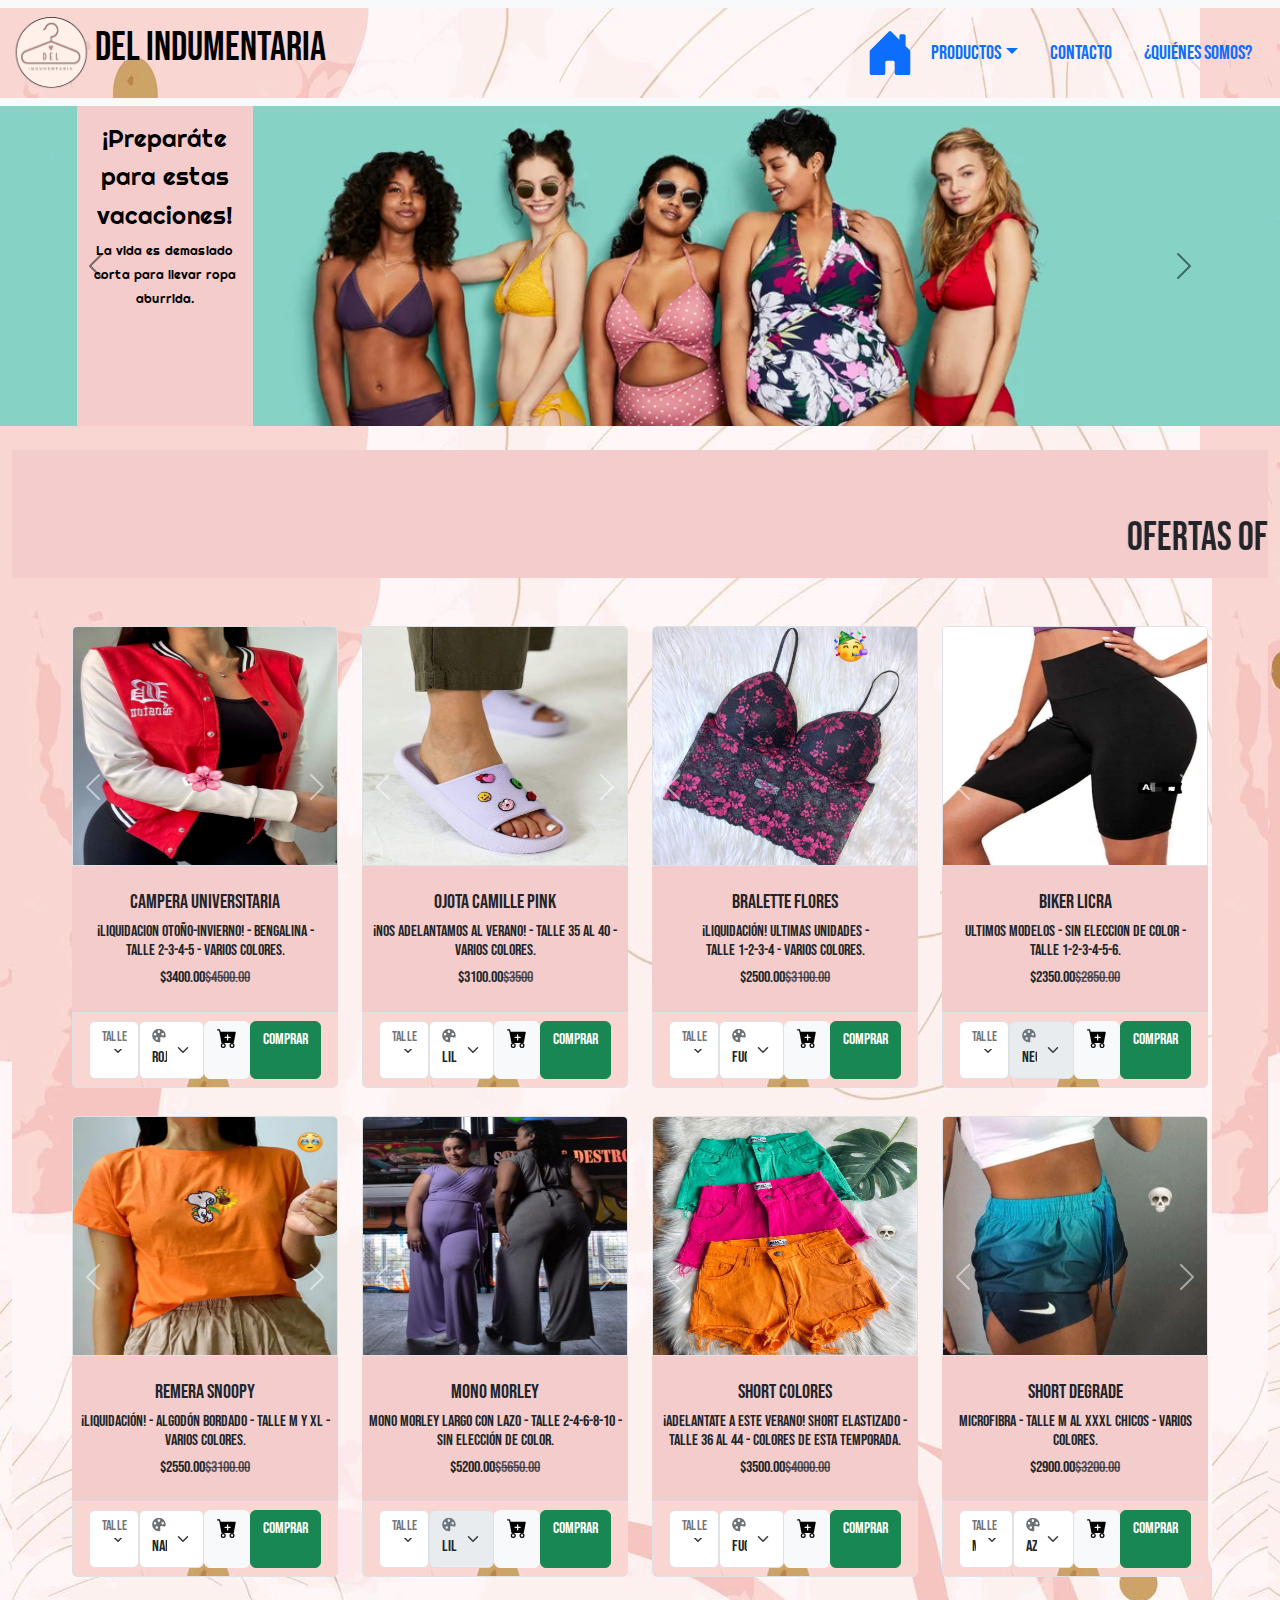
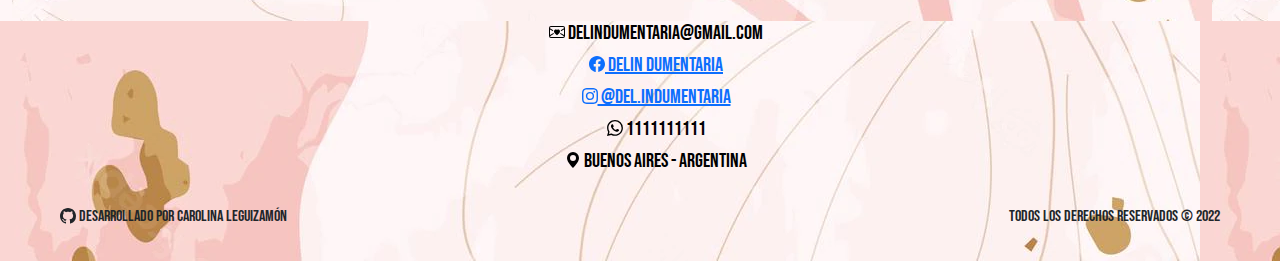
<file: index.html>
<!DOCTYPE html>
<html lang="en">
<head>
    <meta charset="UTF-8">
    <meta http-equiv="X-UA-Compatible" content="IE=edge">
    <meta name="viewport" content="width=device-width, initial-scale=1.0">
    <title>DEL INDUMENTARIA</title>
    <link rel="stylesheet" href="./Css/design.css">
    <link rel="preconnect" href="https://fonts.googleapis.com">
    <link rel="preconnect" href="https://fonts.gstatic.com" crossorigin>
    <link href="https://fonts.googleapis.com/css2?family=Bebas+Neue&display=swap" rel="stylesheet">
    <link rel="preconnect" href="https://fonts.googleapis.com">
<link rel="preconnect" href="https://fonts.gstatic.com" crossorigin>
<link href="https://fonts.googleapis.com/css2?family=Righteous&display=swap" rel="stylesheet">
    <link rel="stylesheet" href="https://cdn.jsdelivr.net/npm/bootstrap@5.2.2/dist/css/bootstrap.min.css">
</head>
<body>
     <nav class="navbar bg-light" style="background-color: #e3f2fd;">
  <!-- Navbar content -->
     <div class="container-fluid">
          <a class="navbar-brand" href="#">
            <img src="./Img/logodel.png" alt="Logo" width="80rem" height="80rem" class="d-inline-block aling-text-center">
            <p class="h1 d-inline-block aling-text-center">Del INDUMENTARIA</p> 
          <ul class="h5 nav justify-content-center aling-text-center">
            <li class="nav-item">
              <a href="./index.html"><svg xmlns="http://www.w3.org/2000/svg" width="50" height="50" fill="currentColor" class="bi bi-house-door-fill" viewBox="0 0 16 16">
                <path d="M6.5 14.5v-3.505c0-.245.25-.495.5-.495h2c.25 0 .5.25.5.5v3.5a.5.5 0 0 0 .5.5h4a.5.5 0 0 0 .5-.5v-7a.5.5 0 0 0-.146-.354L13 5.793V2.5a.5.5 0 0 0-.5-.5h-1a.5.5 0 0 0-.5.5v1.293L8.354 1.146a.5.5 0 0 0-.708 0l-6 6A.5.5 0 0 0 1.5 7.5v7a.5.5 0 0 0 .5.5h4a.5.5 0 0 0 .5-.5z"/>
              </svg></a>  
            </li>
            <li class="nav-item dropdown">
              <a class="nav-link dropdown-toggle" data-bs-toggle="dropdown" href="#" role="button" aria-expanded="false">Productos</a>
              <ul class="dropdown-menu" style="background-color: #f4cccc;">
                <li><a class="dropdown-item" href="./remeras.html">Remeras - Tops</a></li>
                <li><a class="dropdown-item" href="./pantalones.html">Pantalones - Shorts</a></li>
                <li><a class="dropdown-item" href="./vestidos.html">Vestidos - Conjuntos </a></li>
                <li><hr class="dropdown-divider"></li>
                <li><a class="dropdown-item" href="#scrollspyHeading3">Ofertas</a></li>
              </ul>
            </li>
            <li class="nav-item">
              <a class="nav-link" href="./contacto.html">Contacto</a>
            </li>
            <li class="nav-item">
              <a class="nav-link" href="./nosotros.html">¿Quiénes somos?</a>
            </li>
          </ul>  
        </div>
        </nav>
  <!-- Carrousel --> 
  <div id="carouselInicio" class="carousel carousel-dark slide" data-bs-ride="false">
    <div class="carousel-inner">
      <div class="carousel-item active">
        <img src="./Img/verano.png" class="d-block w-100" alt="Verano">
        <div class="carousel-caption">
          <h5>¡Preparáte para estas vacaciones!</h5>
          <p>La vida es demasiado corta para llevar ropa aburrida.</p>
        </div>
      </div>
      <div class="carousel-item">
        <img src="./Img/navidad.jpg" class="d-block w-100" alt="Navidad">
        <div class="carousel-caption">
          <h5>¡Regalá lo mejor en estas fiestas!</h5>
          <p>No podés comprar la felicidad, pero podés comprar ropa y es casi lo mismo.</p>
        </div>
      </div>
      <div class="carousel-item">
        <img src="./Img/look.jpg" class="d-block w-100" alt="Look">
        <div class="carousel-caption">
          <h5>¡Armá tu look!</h5>
          <p>Decile chau al "no tengo que ponerme"</p>
        </div>
      </div>
    </div>
    <button class="carousel-control-prev" type="button" data-bs-target="#carouselInicio" data-bs-slide="prev">
      <span class="carousel-control-prev-icon" aria-hidden="true"></span>
      <span class="visually-hidden">Previous</span>
    </button>
    <button class="carousel-control-next" type="button" data-bs-target="#carouselInicio" data-bs-slide="next">
      <span class="carousel-control-next-icon" aria-hidden="true"></span>
      <span class="visually-hidden">Next</span>
    </button>
  </div>

  <!-- Productos -->
  <div class="container-fluid">
   <br>
   <div class="productos">
    <marquee  scrollamount=15 direction="right"><h1 id="scrollspyHeading3"> OFERTAS OFERTAS OFERTAS OFERTAS OFERTAS OFERTAS OFERTAS</h1></marquee>
   <marquee  scrollamount=15><h1 id="scrollspyHeading3"> OFERTAS OFERTAS OFERTAS OFERTAS OFERTAS OFERTAS OFERTAS</h1></marquee>
  <!-- Cards de ofertas-->
    <div class="container-fluid pt-5">
       <div class="row px-xl-5 pb-3">
        <div class="col-lg-3 col-md-6 col-sm-12 pb-1">
            <div class="card product-item border-0 mb-4">
                <div class="card-header product-img position-relative overflow-hidden bg-transparent border p-0">
                  <div id="carouselCamperaUniversitaria" class="carousel slide" data-bs-ride="carousel">
                    <div class="carousel-inner">
                    <div class="carousel-item active">
                      <img class="img-fluid w-100" src="./Img/CAMPERA UNIVERSITARIA 3400 T2T3T4T5 ROJO.jpg" alt="Campera Universitaria Rojo" style="height: 15rem; width: 5rem;">
                    </div>
                    <div class="carousel-item">
                      <img class="img-fluid w-100" src="./Img/CAMPERA UNIVERSITARIA 3400 T2T3T4T5 AZUL.jpg" alt="Campera Universitaria Azul" style="height: 15rem; width: 5rem;">
                    </div>
                    <div class="carousel-item">
                      <img class="img-fluid w-100" src="./Img/CAMPERA UNIVERSITARIA 3400 T2T3T4T5 BLANCA.jpg" alt="Campera Universitaria Blanca" style="height: 15rem; width: 5rem;">
                    </div>
                    <div class="carousel-item">
                      <img class="img-fluid w-100" src="./Img/CAMPERA UNIVERSITARIA 3400 T2T3T4T5 NEGRA.jpg" alt="Campera Universitaria Negra" style="height: 15rem; width: 5rem;">
                    </div>
                    <div class="carousel-item">
                      <img class="img-fluid w-100" src="./Img/CAMPERA UNIVERSITARIA 3400 T2T3T4T5 VERDE.jpg" alt="Campera Universitaria Verde" style="height: 15rem; width: 5rem;">
                    </div>

                  </div>
                  <button class="carousel-control-prev" type="button" data-bs-target="#carouselCamperaUniversitaria" data-bs-slide="prev">
                    <span class="carousel-control-prev-icon" aria-hidden="true"></span>
                    <span class="visually-hidden">Previous</span>
                  </button>
                  <button class="carousel-control-next" type="button" data-bs-target="#carouselCamperaUniversitaria" data-bs-slide="next">
                    <span class="carousel-control-next-icon" aria-hidden="true"></span>
                    <span class="visually-hidden">Next</span>
                  </button>
                </div> 
                </div>
                <div class="card-body border-left border-right text-center p-0 pt-4 pb-3">
                    <h5 class="card-title">Campera Universitaria</h5>
                    <h6 class="card-text">¡Liquidacion Otoño-invierno! - Bengalina - <br> Talle 2-3-4-5 - Varios colores.</h6>
                    <div class="d-flex justify-content-center">
                        <h6>$3400.00</h6><h6 class="text-muted ml-2"><del>$4500.00</del></h6>
                    </div>
                </div>
                <div class="card-footer d-flex justify-content-between bg-light border">
                    <div class="form-floating aling-bottom">
                        <select class="form-select" id="floatingSelect" aria-label="Floating label select example">
                          <option selected>2</option>
                          <option value="1">3</option>
                          <option value="2">4</option>
                          <option value="3">5</option>
                        </select>
                        <label for="floatingSelect"><h6>Talle</h6></label>
                      </div>
                    <div class="form-floating">
                        <select class="form-select" id="floatingSelect" aria-label="Floating label select example">
                          <option selected>Rojo</option>
                          <option value="1">Azul</option>
                          <option value="2">Blanco</option>
                          <option value="3">Negro</option>
                          <option value="4">Verde</option>
                        </select>
                        <label for="floatingSelect"><svg xmlns="http://www.w3.org/2000/svg" width="20" height="20" fill="currentColor" class="bi bi-palette-fill" aling="text-bottom">
                            <path d="M12.433 10.07C14.133 10.585 16 11.15 16 8a8 8 0 1 0-8 8c1.996 0 1.826-1.504 1.649-3.08-.124-1.101-.252-2.237.351-2.92.465-.527 1.42-.237 2.433.07zM8 5a1.5 1.5 0 1 1 0-3 1.5 1.5 0 0 1 0 3zm4.5 3a1.5 1.5 0 1 1 0-3 1.5 1.5 0 0 1 0 3zM5 6.5a1.5 1.5 0 1 1-3 0 1.5 1.5 0 0 1 3 0zm.5 6.5a1.5 1.5 0 1 1 0-3 1.5 1.5 0 0 1 0 3z"/>
                          </svg></label>
                    </div>
                    <a href="#" class="btn btn-light sm-bottom"><i class="fas fa-eye text-primary mr-1"></i><svg xmlns="http://www.w3.org/2000/svg" width="20" height="20" fill="currentColor" class="bi bi-cart-plus-fill" viewBox="0 0 16 16">
                        <path d="M.5 1a.5.5 0 0 0 0 1h1.11l.401 1.607 1.498 7.985A.5.5 0 0 0 4 12h1a2 2 0 1 0 0 4 2 2 0 0 0 0-4h7a2 2 0 1 0 0 4 2 2 0 0 0 0-4h1a.5.5 0 0 0 .491-.408l1.5-8A.5.5 0 0 0 14.5 3H2.89l-.405-1.621A.5.5 0 0 0 2 1H.5zM6 14a1 1 0 1 1-2 0 1 1 0 0 1 2 0zm7 0a1 1 0 1 1-2 0 1 1 0 0 1 2 0zM9 5.5V7h1.5a.5.5 0 0 1 0 1H9v1.5a.5.5 0 0 1-1 0V8H6.5a.5.5 0 0 1 0-1H8V5.5a.5.5 0 0 1 1 0z"/>
                      </svg></a>
                    <a href="https://mpago.la/1pwZQ6i" class="btn btn-success">Comprar</a> 
                </div>
            </div>
        </div>
        <div class="col-lg-3 col-md-6 col-sm-12 pb-1">
            <div class="card product-item border-0 mb-4">
                <div class="card-header product-img position-relative overflow-hidden bg-transparent border p-0">
                  <div id="carouselCamille" class="carousel slide" data-bs-ride="carousel">
                    <div class="carousel-inner">
                    <div class="carousel-item active">
                      <img class="img-fluid w-100" src="./Img/OJOTAS CAMILLE PINK 3100 DE  34 A 40  LILAS.jpg" alt="Ojota Camille Pink Lila" style="height: 15rem; width: 5rem;">
                    </div>
                    <div class="carousel-item">
                      <img class="img-fluid w-100" src="./Img/OJOTAS CAMILLE PINK 3100 DE  34 A 40 NEGRAS.jpg" alt="Ojota Camille Pink Negra" style="height: 15rem; width: 5rem;">
                    </div>
                    <div class="carousel-item">
                      <img class="img-fluid w-100" src="./Img/OJOTAS CAMILLE PINK 3100 DE  34 A 40  BEIGE.jpg" alt="Ojota Camille Pink Beige" style="height: 15rem; width: 5rem;">
                    </div>
                  </div>
                  <button class="carousel-control-prev" type="button" data-bs-target="#carouselCamille" data-bs-slide="prev">
                    <span class="carousel-control-prev-icon" aria-hidden="true"></span>
                    <span class="visually-hidden">Previous</span>
                  </button>
                  <button class="carousel-control-next" type="button" data-bs-target="#carouselCamille" data-bs-slide="next">
                    <span class="carousel-control-next-icon" aria-hidden="true"></span>
                    <span class="visually-hidden">Next</span>
                  </button>
                </div> 
                </div>
                <div class="card-body border-left border-right text-center p-0 pt-4 pb-3">
                    <h5 class="card-title">Ojota Camille Pink</h5>
                    <h6 class="card-text">¡Nos adelantamos al verano! - Talle 35 al 40 - Varios colores.</h6>
                    <div class="d-flex justify-content-center">
                        <h6>$3100.00</h6><h6 class="text-muted ml-2"><del>$3500</del></h6>
                    </div>
                </div>
                <div class="card-footer d-flex justify-content-between bg-light border">
                    <div class="form-floating aling-bottom">
                        <select class="form-select" id="floatingSelect" aria-label="Floating label select example">
                          <option selected>35</option>
                          <option value="1">36</option>
                          <option value="2">37</option>
                          <option value="3">38</option>
                          <option value="4">39</option>
                          <option value="5">40</option>
                        </select>
                        <label for="floatingSelect"><h6>Talle</h6></label>
                      </div>
                    <div class="form-floating">
                        <select class="form-select" id="floatingSelect" aria-label="Floating label select example">
                          <option selected>Lila</option>
                          <option value="1">Negro</option>
                          <option value="2">Beige</option>                          
                        </select>
                        <label for="floatingSelect"><svg xmlns="http://www.w3.org/2000/svg" width="20" height="20" fill="currentColor" class="bi bi-palette-fill" aling="text-bottom">
                            <path d="M12.433 10.07C14.133 10.585 16 11.15 16 8a8 8 0 1 0-8 8c1.996 0 1.826-1.504 1.649-3.08-.124-1.101-.252-2.237.351-2.92.465-.527 1.42-.237 2.433.07zM8 5a1.5 1.5 0 1 1 0-3 1.5 1.5 0 0 1 0 3zm4.5 3a1.5 1.5 0 1 1 0-3 1.5 1.5 0 0 1 0 3zM5 6.5a1.5 1.5 0 1 1-3 0 1.5 1.5 0 0 1 3 0zm.5 6.5a1.5 1.5 0 1 1 0-3 1.5 1.5 0 0 1 0 3z"/>
                          </svg></label>
                    </div>
                    <a href="#" class="btn btn-light sm-bottom"><i class="fas fa-eye text-primary mr-1"></i><svg xmlns="http://www.w3.org/2000/svg" width="20" height="20" fill="currentColor" class="bi bi-cart-plus-fill" viewBox="0 0 16 16">
                        <path d="M.5 1a.5.5 0 0 0 0 1h1.11l.401 1.607 1.498 7.985A.5.5 0 0 0 4 12h1a2 2 0 1 0 0 4 2 2 0 0 0 0-4h7a2 2 0 1 0 0 4 2 2 0 0 0 0-4h1a.5.5 0 0 0 .491-.408l1.5-8A.5.5 0 0 0 14.5 3H2.89l-.405-1.621A.5.5 0 0 0 2 1H.5zM6 14a1 1 0 1 1-2 0 1 1 0 0 1 2 0zm7 0a1 1 0 1 1-2 0 1 1 0 0 1 2 0zM9 5.5V7h1.5a.5.5 0 0 1 0 1H9v1.5a.5.5 0 0 1-1 0V8H6.5a.5.5 0 0 1 0-1H8V5.5a.5.5 0 0 1 1 0z"/>
                      </svg></a>
                    <a href="https://mpago.la/25VurtK" class="btn btn-success">Comprar</a> 
                </div>
            </div>
        </div>
        <div class="col-lg-3 col-md-6 col-sm-12 pb-1">
            <div class="card product-item border-0 mb-4">
                <div class="card-header product-img position-relative overflow-hidden bg-transparent border p-0">
                  <div id="carouselBraletteFlores" class="carousel slide" data-bs-ride="carousel">
                    <div class="carousel-inner">
                    <div class="carousel-item active">
                      <img class="img-fluid w-100" src="./Img/BraletteFlores.jpg" alt="Bralette Flores Fucsia" style="height: 15rem; width: 5rem;">
                    </div>
                    <div class="carousel-item">
                      <img class="img-fluid w-100" src="./Img/BraletteFloresNegro.jpg" alt="Bralette Flores Negro" style="height: 15rem; width: 5rem;">
                    </div>
                    <div class="carousel-item">
                      <img class="img-fluid w-100" src="./Img/BraletteFloresRojo.jpg" alt="Bralette Flores Rojo" style="height: 15rem; width: 5rem;">
                    </div>
                  </div>
                  <button class="carousel-control-prev" type="button" data-bs-target="#carouselBraletteFlores" data-bs-slide="prev">
                    <span class="carousel-control-prev-icon" aria-hidden="true"></span>
                    <span class="visually-hidden">Previous</span>
                  </button>
                  <button class="carousel-control-next" type="button" data-bs-target="#carouselBraletteFlores" data-bs-slide="next">
                    <span class="carousel-control-next-icon" aria-hidden="true"></span>
                    <span class="visually-hidden">Next</span>
                  </button>
                </div> 
                </div>
                <div class="card-body border-left border-right text-center p-0 pt-4 pb-3">
                    <h5 class="card-title">Bralette Flores</h5>
                    <h6 class="card-text">¡Liquidación! Ultimas unidades - <br> Talle 1-2-3-4 - Varios colores.</h6>
                    <div class="d-flex justify-content-center">
                        <h6>$2500.00</h6><h6 class="text-muted ml-2"><del>$3100.00</del></h6>
                    </div>
                </div>
                <div class="card-footer d-flex justify-content-between bg-light border">
                    <div class="form-floating aling-bottom">
                        <select class="form-select" id="floatingSelect" aria-label="Floating label select example">
                          <option selected>1</option>
                          <option value="1">2</option>
                          <option value="2">3</option>
                          <option value="3">4</option>
                        </select>
                        <label for="floatingSelect"><h6>Talle</h6></label>
                      </div>
                    <div class="form-floating">
                        <select class="form-select" id="floatingSelect" aria-label="Floating label select example">
                          <option selected>Fucsia</option>
                          <option value="1">Negro</option>
                          <option value="2">Rojo</option>                          
                        </select>
                        <label for="floatingSelect"><svg xmlns="http://www.w3.org/2000/svg" width="20" height="20" fill="currentColor" class="bi bi-palette-fill" aling="text-bottom">
                            <path d="M12.433 10.07C14.133 10.585 16 11.15 16 8a8 8 0 1 0-8 8c1.996 0 1.826-1.504 1.649-3.08-.124-1.101-.252-2.237.351-2.92.465-.527 1.42-.237 2.433.07zM8 5a1.5 1.5 0 1 1 0-3 1.5 1.5 0 0 1 0 3zm4.5 3a1.5 1.5 0 1 1 0-3 1.5 1.5 0 0 1 0 3zM5 6.5a1.5 1.5 0 1 1-3 0 1.5 1.5 0 0 1 3 0zm.5 6.5a1.5 1.5 0 1 1 0-3 1.5 1.5 0 0 1 0 3z"/>
                          </svg></label>
                    </div>
                    <a href="#" class="btn btn-light sm-bottom"><i class="fas fa-eye text-primary mr-1"></i><svg xmlns="http://www.w3.org/2000/svg" width="20" height="20" fill="currentColor" class="bi bi-cart-plus-fill" viewBox="0 0 16 16">
                        <path d="M.5 1a.5.5 0 0 0 0 1h1.11l.401 1.607 1.498 7.985A.5.5 0 0 0 4 12h1a2 2 0 1 0 0 4 2 2 0 0 0 0-4h7a2 2 0 1 0 0 4 2 2 0 0 0 0-4h1a.5.5 0 0 0 .491-.408l1.5-8A.5.5 0 0 0 14.5 3H2.89l-.405-1.621A.5.5 0 0 0 2 1H.5zM6 14a1 1 0 1 1-2 0 1 1 0 0 1 2 0zm7 0a1 1 0 1 1-2 0 1 1 0 0 1 2 0zM9 5.5V7h1.5a.5.5 0 0 1 0 1H9v1.5a.5.5 0 0 1-1 0V8H6.5a.5.5 0 0 1 0-1H8V5.5a.5.5 0 0 1 1 0z"/>
                      </svg></a>
                    <a href="https://mpago.la/2eGxbUP" class="btn btn-success">Comprar</a> 
                </div>
            </div>
        </div>
        <div class="col-lg-3 col-md-6 col-sm-12 pb-1">
            <div class="card product-item border-0 mb-4">
                <div class="card-header product-img position-relative overflow-hidden bg-transparent border p-0">
                  <div id="carouselBikerLicra" class="carousel slide" data-bs-ride="carousel">
                    <div class="carousel-inner">
                    <div class="carousel-item active">
                      <img class="img-fluid w-100" src="./Img/BikerLicraNegra.jpg" alt="Biker Licra Negra" style="height: 15rem; width: 5rem;">
                    </div>
                    <div class="carousel-item">
                      <img class="img-fluid w-100" src="./Img/BikerLicra1.jpg" alt="Biker Licra Modelos" style="height: 15rem; width: 5rem;">
                    </div>
                    <div class="carousel-item">
                      <img class="img-fluid w-100" src="./Img/BikerLicra2.jpg" alt="Biker Licra Modelos" style="height: 15rem; width: 5rem;">
                    </div>
                  </div>
                  <button class="carousel-control-prev" type="button" data-bs-target="#carouselBikerLicra" data-bs-slide="prev">
                    <span class="carousel-control-prev-icon" aria-hidden="true"></span>
                    <span class="visually-hidden">Previous</span>
                  </button>
                  <button class="carousel-control-next" type="button" data-bs-target="#carouselBikerLicra" data-bs-slide="next">
                    <span class="carousel-control-next-icon" aria-hidden="true"></span>
                    <span class="visually-hidden">Next</span>
                  </button>
                </div> 
                </div>
                <div class="card-body border-left border-right text-center p-0 pt-4 pb-3">
                    <h5 class="card-title">Biker Licra</h5>
                    <h6 class="card-text">Ultimos modelos - Sin eleccion de color - <br> Talle 1-2-3-4-5-6.</h6>
                    <div class="d-flex justify-content-center">
                        <h6>$2350.00</h6><h6 class="text-muted ml-2"><del>$2850.00</del></h6>
                    </div>
                </div>
                <div class="card-footer d-flex justify-content-between bg-light border">
                    <div class="form-floating aling-bottom">
                        <select class="form-select" id="floatingSelect" aria-label="Floating label select example">
                          <option selected>1</option>
                          <option value="1">2</option>
                          <option value="2">3</option>
                          <option value="3">4</option>
                          <option value="4">5</option>
                          <option value="5">6</option>
                        </select>
                        <label for="floatingSelect"><h6>Talle</h6></label>
                      </div>
                    <div class="form-floating">
                        <select disabled class="form-select" id="floatingSelect" aria-label="Floating label select example">
                          <option selected>Negro</option>
                          <option value="1">Rojo</option>
                          <option value="2">Gris</option>
                          <option value="3">Verde</option>
                        </select>
                        <label for="floatingSelect"><svg xmlns="http://www.w3.org/2000/svg" width="20" height="20" fill="currentColor" class="bi bi-palette-fill" aling="text-bottom">
                            <path d="M12.433 10.07C14.133 10.585 16 11.15 16 8a8 8 0 1 0-8 8c1.996 0 1.826-1.504 1.649-3.08-.124-1.101-.252-2.237.351-2.92.465-.527 1.42-.237 2.433.07zM8 5a1.5 1.5 0 1 1 0-3 1.5 1.5 0 0 1 0 3zm4.5 3a1.5 1.5 0 1 1 0-3 1.5 1.5 0 0 1 0 3zM5 6.5a1.5 1.5 0 1 1-3 0 1.5 1.5 0 0 1 3 0zm.5 6.5a1.5 1.5 0 1 1 0-3 1.5 1.5 0 0 1 0 3z"/>
                          </svg></label>
                    </div>
                    <a href="#" class="btn btn-light sm-bottom"><i class="fas fa-eye text-primary mr-1"></i><svg xmlns="http://www.w3.org/2000/svg" width="20" height="20" fill="currentColor" class="bi bi-cart-plus-fill" viewBox="0 0 16 16">
                        <path d="M.5 1a.5.5 0 0 0 0 1h1.11l.401 1.607 1.498 7.985A.5.5 0 0 0 4 12h1a2 2 0 1 0 0 4 2 2 0 0 0 0-4h7a2 2 0 1 0 0 4 2 2 0 0 0 0-4h1a.5.5 0 0 0 .491-.408l1.5-8A.5.5 0 0 0 14.5 3H2.89l-.405-1.621A.5.5 0 0 0 2 1H.5zM6 14a1 1 0 1 1-2 0 1 1 0 0 1 2 0zm7 0a1 1 0 1 1-2 0 1 1 0 0 1 2 0zM9 5.5V7h1.5a.5.5 0 0 1 0 1H9v1.5a.5.5 0 0 1-1 0V8H6.5a.5.5 0 0 1 0-1H8V5.5a.5.5 0 0 1 1 0z"/>
                      </svg></a>
                    <a href="https://mpago.la/1jViK2Q" class="btn btn-success">Comprar</a> 
                </div>
            </div>
        </div>
        <div class="col-lg-3 col-md-6 col-sm-12 pb-1">
            <div class="card product-item border-0 mb-4">
                <div class="card-header product-img position-relative overflow-hidden bg-transparent border p-0">
                  <div id="carouselRemeraSnoopy" class="carousel slide" data-bs-ride="carousel">
                    <div class="carousel-inner">
                    <div class="carousel-item active">
                      <img class="img-fluid w-100" src="./Img/Remera Snoopy.jpg" alt="Remera Snoopy Naranja" style="height: 15rem; width: 5rem;">
                    </div>
                    <div class="carousel-item">
                      <img class="img-fluid w-100" src="./Img/Remera Snoopy2.jpg" alt="Remera Snoopy Colores" style="height: 15rem; width: 5rem;">
                    </div>                    
                  </div>
                  <button class="carousel-control-prev" type="button" data-bs-target="#carouselRemeraSnoopy" data-bs-slide="prev">
                    <span class="carousel-control-prev-icon" aria-hidden="true"></span>
                    <span class="visually-hidden">Previous</span>
                  </button>
                  <button class="carousel-control-next" type="button" data-bs-target="#carouselRemeraSnoopy" data-bs-slide="next">
                    <span class="carousel-control-next-icon" aria-hidden="true"></span>
                    <span class="visually-hidden">Next</span>
                  </button>
                </div> 
                </div>
                <div class="card-body border-left border-right text-center p-0 pt-4 pb-3">
                    <h5 class="card-title">Remera Snoopy</h5>
                    <h6 class="card-text">¡Liquidación! - Algodón Bordado - Talle M y XL - Varios colores.</h6>
                    <div class="d-flex justify-content-center">
                        <h6>$2550.00</h6><h6 class="text-muted ml-2"><del>$3100.00</del></h6>
                    </div>
                </div>
                <div class="card-footer d-flex justify-content-between bg-light border">
                    <div class="form-floating aling-bottom">
                        <select class="form-select" id="floatingSelect" aria-label="Floating label select example">
                          <option selected>M</option>
                          <option value="1">XL</option>                          
                        </select>
                        <label for="floatingSelect"><h6>Talle</h6></label>
                      </div>
                    <div class="form-floating">
                        <select class="form-select" id="floatingSelect" aria-label="Floating label select example">
                          <option selected>Naranja</option>
                          <option value="1">Azul</option>
                          <option value="2">Fucsia</option>
                          <option value="3">Verde</option>
                          <option value="4">Blanco</option>
                          <option value="5">Negro</option>
                        </select>
                        <label for="floatingSelect"><svg xmlns="http://www.w3.org/2000/svg" width="20" height="20" fill="currentColor" class="bi bi-palette-fill" aling="text-bottom">
                            <path d="M12.433 10.07C14.133 10.585 16 11.15 16 8a8 8 0 1 0-8 8c1.996 0 1.826-1.504 1.649-3.08-.124-1.101-.252-2.237.351-2.92.465-.527 1.42-.237 2.433.07zM8 5a1.5 1.5 0 1 1 0-3 1.5 1.5 0 0 1 0 3zm4.5 3a1.5 1.5 0 1 1 0-3 1.5 1.5 0 0 1 0 3zM5 6.5a1.5 1.5 0 1 1-3 0 1.5 1.5 0 0 1 3 0zm.5 6.5a1.5 1.5 0 1 1 0-3 1.5 1.5 0 0 1 0 3z"/>
                          </svg></label>
                    </div>
                    <a href="#" class="btn btn-light sm-bottom"><i class="fas fa-eye text-primary mr-1"></i><svg xmlns="http://www.w3.org/2000/svg" width="20" height="20" fill="currentColor" class="bi bi-cart-plus-fill" viewBox="0 0 16 16">
                        <path d="M.5 1a.5.5 0 0 0 0 1h1.11l.401 1.607 1.498 7.985A.5.5 0 0 0 4 12h1a2 2 0 1 0 0 4 2 2 0 0 0 0-4h7a2 2 0 1 0 0 4 2 2 0 0 0 0-4h1a.5.5 0 0 0 .491-.408l1.5-8A.5.5 0 0 0 14.5 3H2.89l-.405-1.621A.5.5 0 0 0 2 1H.5zM6 14a1 1 0 1 1-2 0 1 1 0 0 1 2 0zm7 0a1 1 0 1 1-2 0 1 1 0 0 1 2 0zM9 5.5V7h1.5a.5.5 0 0 1 0 1H9v1.5a.5.5 0 0 1-1 0V8H6.5a.5.5 0 0 1 0-1H8V5.5a.5.5 0 0 1 1 0z"/>
                      </svg></a>
                    <a href="https://mpago.la/2Qebqru" class="btn btn-success">Comprar</a> 
                </div>
            </div>
        </div>
        <div class="col-lg-3 col-md-6 col-sm-12 pb-1">
            <div class="card product-item border-0 mb-4">
                <div class="card-header product-img position-relative overflow-hidden bg-transparent border p-0">
                  <div id="carouselMonoMorley" class="carousel slide" data-bs-ride="carousel">
                    <div class="carousel-inner">
                    <div class="carousel-item active">
                      <img class="img-fluid w-100" src="./Img/Mono de Morley1.jpg" alt="Mono Morley Gris y Lila" style="height: 15rem; width: 5rem;">
                    </div>
                    <div class="carousel-item">
                      <img class="img-fluid w-100" src="./Img/Mono de Morley.jpg" alt="Mono Morley Lila" style="height: 15rem; width: 5rem;">
                    </div>
                    <div class="carousel-item">
                      <img class="img-fluid w-100" src="./Img/Mono de Morley2.jpg" alt="Mono Morley Lila" style="height: 15rem; width: 5rem;">
                    </div>
                    <div class="carousel-item">
                      <img class="img-fluid w-100" src="./Img/Mono de Morley3.jpg" alt="Mono Morley Gris" style="height: 15rem; width: 5rem;">
                    </div>
                  </div>
                  <button class="carousel-control-prev" type="button" data-bs-target="#carouselMonoMorley" data-bs-slide="prev">
                    <span class="carousel-control-prev-icon" aria-hidden="true"></span>
                    <span class="visually-hidden">Previous</span>
                  </button>
                  <button class="carousel-control-next" type="button" data-bs-target="#carouselMonoMorley" data-bs-slide="next">
                    <span class="carousel-control-next-icon" aria-hidden="true"></span>
                    <span class="visually-hidden">Next</span>
                  </button>
                </div> 
                </div>
                <div class="card-body border-left border-right text-center p-0 pt-4 pb-3">
                    <h5 class="card-title">Mono Morley</h5>
                    <h6 class="card-text">Mono Morley Largo con Lazo - Talle 2-4-6-8-10 - Sin elección de color.</h6>
                    <div class="d-flex justify-content-center">
                        <h6>$5200.00</h6><h6 class="text-muted ml-2"><del>$5650.00</del></h6>
                    </div>
                </div>
                <div class="card-footer d-flex justify-content-between bg-light border">
                    <div class="form-floating aling-bottom">
                        <select class="form-select" id="floatingSelect" aria-label="Floating label select example">
                          <option selected>2</option>
                          <option value="1">4</option>
                          <option value="2">6</option>
                          <option value="3">8</option>
                          <option value="4">10</option>
                        </select>
                        <label for="floatingSelect"><h6>Talle</h6></label>
                      </div>
                    <div class="form-floating">
                        <select disabled class="form-select" id="floatingSelect" aria-label="Floating label select example">
                          <option selected>lila</option>
                          <option value="1">Rojo</option>
                          <option value="2">Gris</option>
                          <option value="3">Verde</option>
                        </select>
                        <label for="floatingSelect"><svg xmlns="http://www.w3.org/2000/svg" width="20" height="20" fill="currentColor" class="bi bi-palette-fill" aling="text-bottom">
                            <path d="M12.433 10.07C14.133 10.585 16 11.15 16 8a8 8 0 1 0-8 8c1.996 0 1.826-1.504 1.649-3.08-.124-1.101-.252-2.237.351-2.92.465-.527 1.42-.237 2.433.07zM8 5a1.5 1.5 0 1 1 0-3 1.5 1.5 0 0 1 0 3zm4.5 3a1.5 1.5 0 1 1 0-3 1.5 1.5 0 0 1 0 3zM5 6.5a1.5 1.5 0 1 1-3 0 1.5 1.5 0 0 1 3 0zm.5 6.5a1.5 1.5 0 1 1 0-3 1.5 1.5 0 0 1 0 3z"/>
                          </svg></label>
                    </div>
                    <a href="#" class="btn btn-light sm-bottom"><i class="fas fa-eye text-primary mr-1"></i><svg xmlns="http://www.w3.org/2000/svg" width="20" height="20" fill="currentColor" class="bi bi-cart-plus-fill" viewBox="0 0 16 16">
                        <path d="M.5 1a.5.5 0 0 0 0 1h1.11l.401 1.607 1.498 7.985A.5.5 0 0 0 4 12h1a2 2 0 1 0 0 4 2 2 0 0 0 0-4h7a2 2 0 1 0 0 4 2 2 0 0 0 0-4h1a.5.5 0 0 0 .491-.408l1.5-8A.5.5 0 0 0 14.5 3H2.89l-.405-1.621A.5.5 0 0 0 2 1H.5zM6 14a1 1 0 1 1-2 0 1 1 0 0 1 2 0zm7 0a1 1 0 1 1-2 0 1 1 0 0 1 2 0zM9 5.5V7h1.5a.5.5 0 0 1 0 1H9v1.5a.5.5 0 0 1-1 0V8H6.5a.5.5 0 0 1 0-1H8V5.5a.5.5 0 0 1 1 0z"/>
                      </svg></a>
                    <a href="https://mpago.la/17tWeEq" class="btn btn-success">Comprar</a> 
                </div>
            </div>
        </div>
        <div class="col-lg-3 col-md-6 col-sm-12 pb-1">
            <div class="card product-item border-0 mb-4">
                <div class="card-header product-img position-relative overflow-hidden bg-transparent border p-0">
                  <div id="carouselShortElastizado" class="carousel slide" data-bs-ride="carousel">
                    <div class="carousel-inner">
                    <div class="carousel-item active">
                      <img class="img-fluid w-100" src="./Img/ShortElastizado.jpg" alt="Short Elastizado" style="height: 15rem; width: 5rem;">
                    </div>                   
                  </div>
                  <button class="carousel-control-prev" type="button" data-bs-target="#carouselShortElastizado" data-bs-slide="prev">
                    <span class="carousel-control-prev-icon" aria-hidden="true"></span>
                    <span class="visually-hidden">Previous</span>
                  </button>
                  <button class="carousel-control-next" type="button" data-bs-target="#carouselShortElastizado" data-bs-slide="next">
                    <span class="carousel-control-next-icon" aria-hidden="true"></span>
                    <span class="visually-hidden">Next</span>
                  </button>
                </div> 
                </div>
                <div class="card-body border-left border-right text-center p-0 pt-4 pb-3">
                    <h5 class="card-title">Short Colores</h5>
                    <h6 class="card-text">¡Adelantate a este verano! Short elastizado - Talle 36 al 44 - Colores de esta temporada.</h6>
                    <div class="d-flex justify-content-center">
                        <h6>$3500.00</h6><h6 class="text-muted ml-2"><del>$4000.00</del></h6>
                    </div>
                </div>
                <div class="card-footer vh-auto d-flex justify-content-center bg-light border aling-bottom">
                    <div class="form-floating aling-bottom">
                        <select class="form-select" id="floatingSelect" aria-label="Floating label select example">
                          <option selected>36</option>
                          <option value="1">38</option>
                          <option value="2">40</option>
                          <option value="3">42</option>
                          <option value="4">44</option>
                        </select>
                        <label for="floatingSelect"><h6>Talle</h6></label>
                      </div>
                    <div class="form-floating">
                        <select class="form-select" id="floatingSelect" aria-label="Floating label select example">
                          <option selected>Fucsia</option>
                          <option value="1">Verde</option>
                          <option value="2">Naranja</option>                          
                        </select>
                        <label for="floatingSelect"><svg xmlns="http://www.w3.org/2000/svg" width="20" height="20" fill="currentColor" class="bi bi-palette-fill" aling="text-bottom">
                            <path d="M12.433 10.07C14.133 10.585 16 11.15 16 8a8 8 0 1 0-8 8c1.996 0 1.826-1.504 1.649-3.08-.124-1.101-.252-2.237.351-2.92.465-.527 1.42-.237 2.433.07zM8 5a1.5 1.5 0 1 1 0-3 1.5 1.5 0 0 1 0 3zm4.5 3a1.5 1.5 0 1 1 0-3 1.5 1.5 0 0 1 0 3zM5 6.5a1.5 1.5 0 1 1-3 0 1.5 1.5 0 0 1 3 0zm.5 6.5a1.5 1.5 0 1 1 0-3 1.5 1.5 0 0 1 0 3z"/>
                          </svg></label>
                    </div>
                    <a href="#" class="btn btn-light sm-bottom"><i class="fas fa-eye text-primary mr-1"></i><svg xmlns="http://www.w3.org/2000/svg" width="20" height="20" fill="currentColor" class="bi bi-cart-plus-fill" viewBox="0 0 16 16">
                        <path d="M.5 1a.5.5 0 0 0 0 1h1.11l.401 1.607 1.498 7.985A.5.5 0 0 0 4 12h1a2 2 0 1 0 0 4 2 2 0 0 0 0-4h7a2 2 0 1 0 0 4 2 2 0 0 0 0-4h1a.5.5 0 0 0 .491-.408l1.5-8A.5.5 0 0 0 14.5 3H2.89l-.405-1.621A.5.5 0 0 0 2 1H.5zM6 14a1 1 0 1 1-2 0 1 1 0 0 1 2 0zm7 0a1 1 0 1 1-2 0 1 1 0 0 1 2 0zM9 5.5V7h1.5a.5.5 0 0 1 0 1H9v1.5a.5.5 0 0 1-1 0V8H6.5a.5.5 0 0 1 0-1H8V5.5a.5.5 0 0 1 1 0z"/>
                      </svg></a>
                    <a href="https://mpago.la/2SoRTMf" class="btn btn-success">Comprar</a> 
                </div>
            </div>
        </div>
        <div class="col-lg-3 col-md-6 col-sm-12 pb-1">
            <div class="card product-item border-0 mb-4">
                <div class="card-header product-img position-relative overflow-hidden bg-transparent border p-0">
                  <div id="carouselShortDegrade" class="carousel slide" data-bs-ride="carousel">
                    <div class="carousel-inner">
                    <div class="carousel-item active">
                      <img class="img-fluid w-100" src="./Img/Short Degrade Azul.jpg" alt="Short Degrade Azul" style="height: 15rem; width: 5rem;">
                    </div>
                    <div class="carousel-item">
                      <img class="img-fluid w-100" src="./Img/Short Degrade Fucsia.jpg" alt="Short Degrade Fucsia" style="height: 15rem; width: 5rem;">
                    </div>
                    <div class="carousel-item">
                      <img class="img-fluid w-100" src="./Img/Short Degrade rosa.jpg" alt="Short Degrade Rosa" style="height: 15rem; width: 5rem;">
                    </div>
                    <div class="carousel-item">
                      <img class="img-fluid w-100" src="./Img/Short Degrade Verde.jpg" alt="Short Degrade Verde" style="height: 15rem; width: 5rem;">
                    </div>
                    <div class="carousel-item">
                      <img class="img-fluid w-100" src="./Img/Short Degrade Violeta.jpg" alt="Short Degrade Violeta" style="height: 15rem; width: 5rem;">
                    </div>
                  </div>
                  <button class="carousel-control-prev" type="button" data-bs-target="#carouselShortDegrade" data-bs-slide="prev">
                    <span class="carousel-control-prev-icon" aria-hidden="true"></span>
                    <span class="visually-hidden">Previous</span>
                  </button>
                  <button class="carousel-control-next" type="button" data-bs-target="#carouselShortDegrade" data-bs-slide="next">
                    <span class="carousel-control-next-icon" aria-hidden="true"></span>
                    <span class="visually-hidden">Next</span>
                  </button>
                </div> 
                </div>
                <div class="card-body border-left border-right text-center p-0 pt-4 pb-3">
                    <h5 class="card-title">Short Degrade</h5>
                    <h6 class="card-text">Microfibra - Talle M al XXXl chicos - Varios colores.</h6>
                    <div class="d-flex justify-content-center">
                        <h6>$2900.00</h6><h6 class="text-muted ml-2"><del>$3200.00</del></h6>
                    </div>
                </div>
                <div class="card-footer d-flex justify-content-between bg-light border">
                    <div class="form-floating aling-bottom">
                        <select class="form-select" id="floatingSelect" aria-label="Floating label select example">
                          <option selected>M</option>
                          <option value="1">L</option>
                          <option value="2">XL</option>
                          <option value="3">XXL</option>
                          <option value="4">XXXL</option>
                        </select>
                        <label for="floatingSelect"><h6>Talle</h6></label>
                      </div>
                    <div class="form-floating">
                        <select class="form-select" id="floatingSelect" aria-label="Floating label select example">
                          <option selected>Azul</option>
                          <option value="1">Fucsia</option>
                          <option value="2">Rosa</option>
                          <option value="3">Verde</option>
                          <option value="4">Violeta</option>
                        </select>
                        <label for="floatingSelect"><svg xmlns="http://www.w3.org/2000/svg" width="20" height="20" fill="currentColor" class="bi bi-palette-fill" aling="text-bottom">
                            <path d="M12.433 10.07C14.133 10.585 16 11.15 16 8a8 8 0 1 0-8 8c1.996 0 1.826-1.504 1.649-3.08-.124-1.101-.252-2.237.351-2.92.465-.527 1.42-.237 2.433.07zM8 5a1.5 1.5 0 1 1 0-3 1.5 1.5 0 0 1 0 3zm4.5 3a1.5 1.5 0 1 1 0-3 1.5 1.5 0 0 1 0 3zM5 6.5a1.5 1.5 0 1 1-3 0 1.5 1.5 0 0 1 3 0zm.5 6.5a1.5 1.5 0 1 1 0-3 1.5 1.5 0 0 1 0 3z"/>
                          </svg></label>
                    </div>
                    <a href="#" class="btn btn-light sm-bottom"><i class="fas fa-eye text-primary mr-1"></i><svg xmlns="http://www.w3.org/2000/svg" width="20" height="20" fill="currentColor" class="bi bi-cart-plus-fill" viewBox="0 0 16 16">
                        <path d="M.5 1a.5.5 0 0 0 0 1h1.11l.401 1.607 1.498 7.985A.5.5 0 0 0 4 12h1a2 2 0 1 0 0 4 2 2 0 0 0 0-4h7a2 2 0 1 0 0 4 2 2 0 0 0 0-4h1a.5.5 0 0 0 .491-.408l1.5-8A.5.5 0 0 0 14.5 3H2.89l-.405-1.621A.5.5 0 0 0 2 1H.5zM6 14a1 1 0 1 1-2 0 1 1 0 0 1 2 0zm7 0a1 1 0 1 1-2 0 1 1 0 0 1 2 0zM9 5.5V7h1.5a.5.5 0 0 1 0 1H9v1.5a.5.5 0 0 1-1 0V8H6.5a.5.5 0 0 1 0-1H8V5.5a.5.5 0 0 1 1 0z"/>
                      </svg></a>
                    <a href="https://mpago.la/1TcoaTD" class="btn btn-success">Comprar</a> 
                </div>
            </div>
        </div>
        </div>
    </div>
</div>
</div>
</div>
</body>
<!-- Pie de pagina -->
<footer>
<div class="container-fluid" style="background-color: #f4cccc;">
  <div class="row px-xl-5 pb-3">
    <div class="col-lg-12 col-md-12 col-sm-12 pb-12">
      <ul>
        <a><h5><svg xmlns="http://www.w3.org/2000/svg" width="16" height="16" fill="currentColor" class="bi bi-envelope-heart" viewBox="0 0 16 16">
          <path fill-rule="evenodd" d="M0 4a2 2 0 0 1 2-2h12a2 2 0 0 1 2 2v8a2 2 0 0 1-2 2H2a2 2 0 0 1-2-2V4Zm2-1a1 1 0 0 0-1 1v.217l3.235 1.94a2.76 2.76 0 0 0-.233 1.027L1 5.384v5.721l3.453-2.124c.146.277.329.556.55.835l-3.97 2.443A1 1 0 0 0 2 13h12a1 1 0 0 0 .966-.741l-3.968-2.442c.22-.28.403-.56.55-.836L15 11.105V5.383l-3.002 1.801a2.76 2.76 0 0 0-.233-1.026L15 4.217V4a1 1 0 0 0-1-1H2Zm6 2.993c1.664-1.711 5.825 1.283 0 5.132-5.825-3.85-1.664-6.843 0-5.132Z"/>
        </svg>    delindumentaria@gmail.com</h5></a>
      <a href="https://www.facebook.com/profile.php?id=100086006250639"><h5><svg xmlns="http://www.w3.org/2000/svg" width="16" height="16" fill="currentColor" class="bi bi-facebook" viewBox="0 0 16 16">
        <path d="M16 8.049c0-4.446-3.582-8.05-8-8.05C3.58 0-.002 3.603-.002 8.05c0 4.017 2.926 7.347 6.75 7.951v-5.625h-2.03V8.05H6.75V6.275c0-2.017 1.195-3.131 3.022-3.131.876 0 1.791.157 1.791.157v1.98h-1.009c-.993 0-1.303.621-1.303 1.258v1.51h2.218l-.354 2.326H9.25V16c3.824-.604 6.75-3.934 6.75-7.951z"/>
      </svg>      Delin dumentaria</h5></a>
      <a href="https://www.instagram.com/del.indumentaria/"><h5><svg xmlns="http://www.w3.org/2000/svg" width="16" height="16" fill="currentColor" class="bi bi-instagram" viewBox="0 0 16 16">
        <path d="M8 0C5.829 0 5.556.01 4.703.048 3.85.088 3.269.222 2.76.42a3.917 3.917 0 0 0-1.417.923A3.927 3.927 0 0 0 .42 2.76C.222 3.268.087 3.85.048 4.7.01 5.555 0 5.827 0 8.001c0 2.172.01 2.444.048 3.297.04.852.174 1.433.372 1.942.205.526.478.972.923 1.417.444.445.89.719 1.416.923.51.198 1.09.333 1.942.372C5.555 15.99 5.827 16 8 16s2.444-.01 3.298-.048c.851-.04 1.434-.174 1.943-.372a3.916 3.916 0 0 0 1.416-.923c.445-.445.718-.891.923-1.417.197-.509.332-1.09.372-1.942C15.99 10.445 16 10.173 16 8s-.01-2.445-.048-3.299c-.04-.851-.175-1.433-.372-1.941a3.926 3.926 0 0 0-.923-1.417A3.911 3.911 0 0 0 13.24.42c-.51-.198-1.092-.333-1.943-.372C10.443.01 10.172 0 7.998 0h.003zm-.717 1.442h.718c2.136 0 2.389.007 3.232.046.78.035 1.204.166 1.486.275.373.145.64.319.92.599.28.28.453.546.598.92.11.281.24.705.275 1.485.039.843.047 1.096.047 3.231s-.008 2.389-.047 3.232c-.035.78-.166 1.203-.275 1.485a2.47 2.47 0 0 1-.599.919c-.28.28-.546.453-.92.598-.28.11-.704.24-1.485.276-.843.038-1.096.047-3.232.047s-2.39-.009-3.233-.047c-.78-.036-1.203-.166-1.485-.276a2.478 2.478 0 0 1-.92-.598 2.48 2.48 0 0 1-.6-.92c-.109-.281-.24-.705-.275-1.485-.038-.843-.046-1.096-.046-3.233 0-2.136.008-2.388.046-3.231.036-.78.166-1.204.276-1.486.145-.373.319-.64.599-.92.28-.28.546-.453.92-.598.282-.11.705-.24 1.485-.276.738-.034 1.024-.044 2.515-.045v.002zm4.988 1.328a.96.96 0 1 0 0 1.92.96.96 0 0 0 0-1.92zm-4.27 1.122a4.109 4.109 0 1 0 0 8.217 4.109 4.109 0 0 0 0-8.217zm0 1.441a2.667 2.667 0 1 1 0 5.334 2.667 2.667 0 0 1 0-5.334z"/>
      </svg>      @Del.indumentaria</h5></a>
      <a><h5><svg xmlns="http://www.w3.org/2000/svg" width="16" height="16" fill="currentColor" class="bi bi-whatsapp" viewBox="0 0 16 16">
        <path d="M13.601 2.326A7.854 7.854 0 0 0 7.994 0C3.627 0 .068 3.558.064 7.926c0 1.399.366 2.76 1.057 3.965L0 16l4.204-1.102a7.933 7.933 0 0 0 3.79.965h.004c4.368 0 7.926-3.558 7.93-7.93A7.898 7.898 0 0 0 13.6 2.326zM7.994 14.521a6.573 6.573 0 0 1-3.356-.92l-.24-.144-2.494.654.666-2.433-.156-.251a6.56 6.56 0 0 1-1.007-3.505c0-3.626 2.957-6.584 6.591-6.584a6.56 6.56 0 0 1 4.66 1.931 6.557 6.557 0 0 1 1.928 4.66c-.004 3.639-2.961 6.592-6.592 6.592zm3.615-4.934c-.197-.099-1.17-.578-1.353-.646-.182-.065-.315-.099-.445.099-.133.197-.513.646-.627.775-.114.133-.232.148-.43.05-.197-.1-.836-.308-1.592-.985-.59-.525-.985-1.175-1.103-1.372-.114-.198-.011-.304.088-.403.087-.088.197-.232.296-.346.1-.114.133-.198.198-.33.065-.134.034-.248-.015-.347-.05-.099-.445-1.076-.612-1.47-.16-.389-.323-.335-.445-.34-.114-.007-.247-.007-.38-.007a.729.729 0 0 0-.529.247c-.182.198-.691.677-.691 1.654 0 .977.71 1.916.81 2.049.098.133 1.394 2.132 3.383 2.992.47.205.84.326 1.129.418.475.152.904.129 1.246.08.38-.058 1.171-.48 1.338-.943.164-.464.164-.86.114-.943-.049-.084-.182-.133-.38-.232z"/>
      </svg>      1111111111</h5></a>
      <a><h5><svg xmlns="http://www.w3.org/2000/svg" width="16" height="16" fill="currentColor" class="bi bi-geo-alt-fill" viewBox="0 0 16 16">
        <path d="M8 16s6-5.686 6-10A6 6 0 0 0 2 6c0 4.314 6 10 6 10zm0-7a3 3 0 1 1 0-6 3 3 0 0 1 0 6z"/>
      </svg>      Buenos Aires - Argentina</h5></a>
    </ul>
    </div>     
  </div>
  <div class="row px-xl-5 pb-3">
    <div class="col-lg-6 col-md-6 col-sm-6 pb-6">
      <p class="text-sm-start"><svg xmlns="http://www.w3.org/2000/svg" width="16" height="16" fill="currentColor" class="bi bi-github" viewBox="0 0 16 16">
      <path d="M8 0C3.58 0 0 3.58 0 8c0 3.54 2.29 6.53 5.47 7.59.4.07.55-.17.55-.38 0-.19-.01-.82-.01-1.49-2.01.37-2.53-.49-2.69-.94-.09-.23-.48-.94-.82-1.13-.28-.15-.68-.52-.01-.53.63-.01 1.08.58 1.23.82.72 1.21 1.87.87 2.33.66.07-.52.28-.87.51-1.07-1.78-.2-3.64-.89-3.64-3.95 0-.87.31-1.59.82-2.15-.08-.2-.36-1.02.08-2.12 0 0 .67-.21 2.2.82.64-.18 1.32-.27 2-.27.68 0 1.36.09 2 .27 1.53-1.04 2.2-.82 2.2-.82.44 1.1.16 1.92.08 2.12.51.56.82 1.27.82 2.15 0 3.07-1.87 3.75-3.65 3.95.29.25.54.73.54 1.48 0 1.07-.01 1.93-.01 2.2 0 .21.15.46.55.38A8.012 8.012 0 0 0 16 8c0-4.42-3.58-8-8-8z"/>
      </svg>    Desarrollado por Carolina Leguizamón</p>
    </div>
    <div class="col-lg-6 col-md-6 col-sm-6 pb-6">
      <p class="text-xl-end">Todos los derechos reservados © 2022</p>
    </div>
  </div>
</div>
</footer>
<script src="https://cdn.jsdelivr.net/npm/bootstrap@5.2.2/dist/js/bootstrap.bundle.min.js"></script>
</html>
</file>
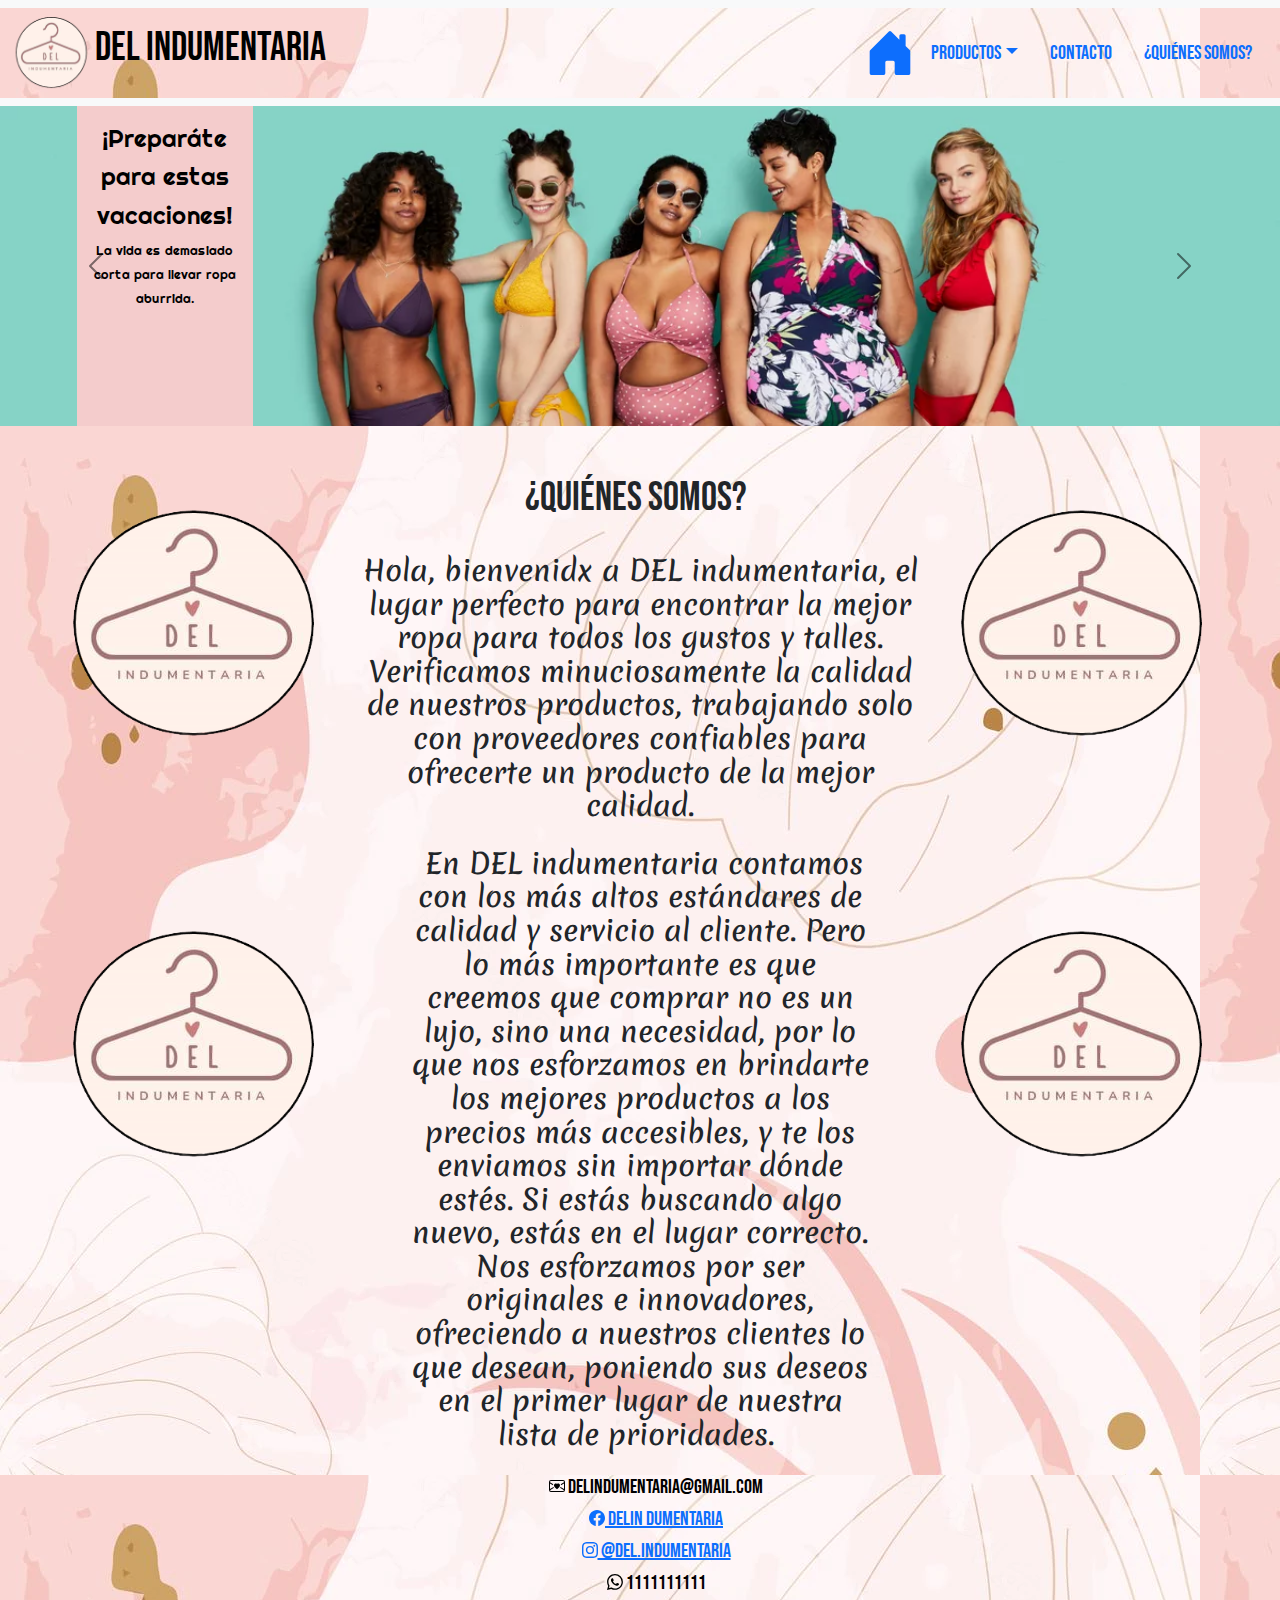
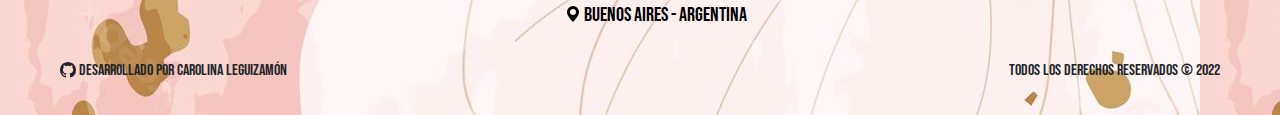
<file: nosotros.html>
<!DOCTYPE html>
<html lang="en">
<head>
    <meta charset="UTF-8">
    <meta http-equiv="X-UA-Compatible" content="IE=edge">
    <meta name="viewport" content="width=device-width, initial-scale=1.0">
    <title>DEL INDUMENTARIA</title>
    <link rel="stylesheet" href="./Css/design.css">
    <link rel="preconnect" href="https://fonts.googleapis.com">
    <link rel="preconnect" href="https://fonts.gstatic.com" crossorigin>
    <link href="https://fonts.googleapis.com/css2?family=Bebas+Neue&display=swap" rel="stylesheet">
    <link href="https://fonts.googleapis.com/css2?family=Merienda:wght@500&display=swap" rel="stylesheet">
    <link href="https://fonts.googleapis.com/css2?family=Righteous&display=swap" rel="stylesheet">
    <link rel="stylesheet" href="https://cdn.jsdelivr.net/npm/bootstrap@5.2.2/dist/css/bootstrap.min.css">
</head>
<body>
     <nav class="navbar bg-light" style="background-color: #e3f2fd;">
  <!-- Navbar content -->
     <div class="container-fluid">
          <a class="navbar-brand" href="#">
            <img src="./Img/logodel.png" alt="Logo" width="80rem" height="80rem" class="d-inline-block aling-text-center">
            <p class="h1 d-inline-block aling-text-center">Del INDUMENTARIA</p> 
          <ul class="h5 nav justify-content-center aling-text-center">
            <li class="nav-item">
              <a href="./index.html"><svg xmlns="http://www.w3.org/2000/svg" width="50" height="50" fill="currentColor" class="bi bi-house-door-fill" viewBox="0 0 16 16">
                <path d="M6.5 14.5v-3.505c0-.245.25-.495.5-.495h2c.25 0 .5.25.5.5v3.5a.5.5 0 0 0 .5.5h4a.5.5 0 0 0 .5-.5v-7a.5.5 0 0 0-.146-.354L13 5.793V2.5a.5.5 0 0 0-.5-.5h-1a.5.5 0 0 0-.5.5v1.293L8.354 1.146a.5.5 0 0 0-.708 0l-6 6A.5.5 0 0 0 1.5 7.5v7a.5.5 0 0 0 .5.5h4a.5.5 0 0 0 .5-.5z"/>
              </svg></a>  
            </li>
            <li class="nav-item dropdown">
              <a class="nav-link dropdown-toggle" data-bs-toggle="dropdown" href="#" role="button" aria-expanded="false">Productos</a>
              <ul class="dropdown-menu" style="background-color: #f4cccc;">
                <li><a class="dropdown-item" href="./remeras.html">Remeras - Tops</a></li>
                <li><a class="dropdown-item" href="./pantalones.html">Pantalones - Shorts</a></li>
                <li><a class="dropdown-item" href="./vestidos.html">Vestidos - Conjuntos </a></li>
                <li><hr class="dropdown-divider"></li>
                <li><a class="dropdown-item" href="./index.html">Ofertas</a></li>
              </ul>
            </li>
            <li class="nav-item">
              <a class="nav-link" href="./contacto.html">Contacto</a>
            </li>
            <li class="nav-item">
              <a class="nav-link" href="./nosotros.html">¿Quiénes somos?</a>
            </li>
          </ul>  
        </div>
        </nav>
  <!-- Carrousel --> 
  <div id="carouselInicio" class="carousel carousel-dark slide" data-bs-ride="false">
    <div class="carousel-inner">
      <div class="carousel-item active">
        <img src="./Img/verano.png" class="d-block w-100" alt="Verano">
        <div class="carousel-caption">
          <h5>¡Preparáte para estas vacaciones!</h5>
          <p>La vida es demasiado corta para llevar ropa aburrida.</p>
        </div>
      </div>
      <div class="carousel-item">
        <img src="./Img/navidad.jpg" class="d-block w-100" alt="Navidad">
        <div class="carousel-caption">
          <h5>¡Regalá lo mejor en estas fiestas!</h5>
          <p>No podés comprar la felicidad, pero podés comprar ropa y es casi lo mismo.</p>
        </div>
      </div>
      <div class="carousel-item">
        <img src="./Img/look.jpg" class="d-block w-100" alt="Look">
        <div class="carousel-caption">
          <h5>¡Armá tu look!</h5>
          <p>Decile chau al "no tengo que ponerme"</p>
        </div>
      </div>
    </div>
    <button class="carousel-control-prev" type="button" data-bs-target="#carouselInicio" data-bs-slide="prev">
      <span class="carousel-control-prev-icon" aria-hidden="true"></span>
      <span class="visually-hidden">Previous</span>
    </button>
    <button class="carousel-control-next" type="button" data-bs-target="#carouselInicio" data-bs-slide="next">
      <span class="carousel-control-next-icon" aria-hidden="true"></span>
      <span class="visually-hidden">Next</span>
    </button>
  </div>

  <!-- ¿quienes somos? -->
  <div class="container-fluid">
    <div class="row px-xl-5 pb-6">
      <div class="col-lg-3 col-md-6 col-sm-12 pb-1">
        <br><br><br>
        <img src="./Img/logodel.png" class="img-fluid" alt="Logo DEL">
      </div>
      <div class="col-lg-6 col-md-6 col-sm-6 pb-6">
        <div class="text-center mb-4">
          <h1 class="section-title px-5"><span class="px-2"><br>¿Quiénes somos?</span></h1><br><font face= "Merienda"><h3>Hola, bienvenidx a DEL indumentaria, el lugar perfecto para encontrar la mejor ropa para todos los gustos y talles. Verificamos minuciosamente la calidad de nuestros productos, trabajando solo con proveedores confiables para ofrecerte un producto de la mejor calidad.</h3></font>
        </div>
      </div>
      <div class="col-lg-3 col-md-6 col-sm-12 pb-1">
        <br><br><br>
        <img src="./Img/logodel.png" class="img-fluid" alt="Logo DEL">
      </div>
    </div>    
    <div class="row px-xl-5 pb-6">
      <div class="col-lg-3 col-md-6 col-sm-12 pb-1">
        <br><br><br>
        <img src="./Img/logodel.png" class="img-fluid" alt="Logo DEL">
      </div>
      <div class="col-lg-6 col-md-6 col-sm-6 pb-6">
        <div class="text-center mb-4">
          <font face="Merienda">
          <h3 class="section-title px-5"><span class="px-2">En DEL indumentaria contamos con los más altos estándares de calidad y servicio al cliente. Pero lo más importante es que creemos que comprar no es un lujo, sino una necesidad, por lo que nos esforzamos en brindarte los mejores productos a los precios más accesibles, y te los enviamos sin importar dónde estés.
            Si estás buscando algo nuevo, estás en el lugar correcto. Nos esforzamos por ser originales e innovadores, ofreciendo a nuestros clientes lo que desean, poniendo sus deseos en el primer lugar de nuestra lista de prioridades.</span></h3>
          </font>
          </div>
      </div>
      <div class="col-lg-3 col-md-6 col-sm-12 pb-1">
        <br><br><br>
        <img src="./Img/logodel.png" class="img-fluid" alt="Logo DEL">
      </div>
    </div>
      
    
  </div>
</div>
</body>
<!-- Pie de pagina -->
<footer>
  <div class="container-fluid" style="background-color: #f4cccc;">
    <div class="row px-xl-5 pb-3">
      <div class="col-lg-12 col-md-12 col-sm-12 pb-12">
        <ul>
          <a><h5><svg xmlns="http://www.w3.org/2000/svg" width="16" height="16" fill="currentColor" class="bi bi-envelope-heart" viewBox="0 0 16 16">
            <path fill-rule="evenodd" d="M0 4a2 2 0 0 1 2-2h12a2 2 0 0 1 2 2v8a2 2 0 0 1-2 2H2a2 2 0 0 1-2-2V4Zm2-1a1 1 0 0 0-1 1v.217l3.235 1.94a2.76 2.76 0 0 0-.233 1.027L1 5.384v5.721l3.453-2.124c.146.277.329.556.55.835l-3.97 2.443A1 1 0 0 0 2 13h12a1 1 0 0 0 .966-.741l-3.968-2.442c.22-.28.403-.56.55-.836L15 11.105V5.383l-3.002 1.801a2.76 2.76 0 0 0-.233-1.026L15 4.217V4a1 1 0 0 0-1-1H2Zm6 2.993c1.664-1.711 5.825 1.283 0 5.132-5.825-3.85-1.664-6.843 0-5.132Z"/>
          </svg>    delindumentaria@gmail.com</h5></a>
        <a href="https://www.facebook.com/profile.php?id=100086006250639"><h5><svg xmlns="http://www.w3.org/2000/svg" width="16" height="16" fill="currentColor" class="bi bi-facebook" viewBox="0 0 16 16">
          <path d="M16 8.049c0-4.446-3.582-8.05-8-8.05C3.58 0-.002 3.603-.002 8.05c0 4.017 2.926 7.347 6.75 7.951v-5.625h-2.03V8.05H6.75V6.275c0-2.017 1.195-3.131 3.022-3.131.876 0 1.791.157 1.791.157v1.98h-1.009c-.993 0-1.303.621-1.303 1.258v1.51h2.218l-.354 2.326H9.25V16c3.824-.604 6.75-3.934 6.75-7.951z"/>
        </svg>      Delin dumentaria</h5></a>
        <a href="https://www.instagram.com/del.indumentaria/"><h5><svg xmlns="http://www.w3.org/2000/svg" width="16" height="16" fill="currentColor" class="bi bi-instagram" viewBox="0 0 16 16">
          <path d="M8 0C5.829 0 5.556.01 4.703.048 3.85.088 3.269.222 2.76.42a3.917 3.917 0 0 0-1.417.923A3.927 3.927 0 0 0 .42 2.76C.222 3.268.087 3.85.048 4.7.01 5.555 0 5.827 0 8.001c0 2.172.01 2.444.048 3.297.04.852.174 1.433.372 1.942.205.526.478.972.923 1.417.444.445.89.719 1.416.923.51.198 1.09.333 1.942.372C5.555 15.99 5.827 16 8 16s2.444-.01 3.298-.048c.851-.04 1.434-.174 1.943-.372a3.916 3.916 0 0 0 1.416-.923c.445-.445.718-.891.923-1.417.197-.509.332-1.09.372-1.942C15.99 10.445 16 10.173 16 8s-.01-2.445-.048-3.299c-.04-.851-.175-1.433-.372-1.941a3.926 3.926 0 0 0-.923-1.417A3.911 3.911 0 0 0 13.24.42c-.51-.198-1.092-.333-1.943-.372C10.443.01 10.172 0 7.998 0h.003zm-.717 1.442h.718c2.136 0 2.389.007 3.232.046.78.035 1.204.166 1.486.275.373.145.64.319.92.599.28.28.453.546.598.92.11.281.24.705.275 1.485.039.843.047 1.096.047 3.231s-.008 2.389-.047 3.232c-.035.78-.166 1.203-.275 1.485a2.47 2.47 0 0 1-.599.919c-.28.28-.546.453-.92.598-.28.11-.704.24-1.485.276-.843.038-1.096.047-3.232.047s-2.39-.009-3.233-.047c-.78-.036-1.203-.166-1.485-.276a2.478 2.478 0 0 1-.92-.598 2.48 2.48 0 0 1-.6-.92c-.109-.281-.24-.705-.275-1.485-.038-.843-.046-1.096-.046-3.233 0-2.136.008-2.388.046-3.231.036-.78.166-1.204.276-1.486.145-.373.319-.64.599-.92.28-.28.546-.453.92-.598.282-.11.705-.24 1.485-.276.738-.034 1.024-.044 2.515-.045v.002zm4.988 1.328a.96.96 0 1 0 0 1.92.96.96 0 0 0 0-1.92zm-4.27 1.122a4.109 4.109 0 1 0 0 8.217 4.109 4.109 0 0 0 0-8.217zm0 1.441a2.667 2.667 0 1 1 0 5.334 2.667 2.667 0 0 1 0-5.334z"/>
        </svg>      @Del.indumentaria</h5></a>
        <a><h5><svg xmlns="http://www.w3.org/2000/svg" width="16" height="16" fill="currentColor" class="bi bi-whatsapp" viewBox="0 0 16 16">
          <path d="M13.601 2.326A7.854 7.854 0 0 0 7.994 0C3.627 0 .068 3.558.064 7.926c0 1.399.366 2.76 1.057 3.965L0 16l4.204-1.102a7.933 7.933 0 0 0 3.79.965h.004c4.368 0 7.926-3.558 7.93-7.93A7.898 7.898 0 0 0 13.6 2.326zM7.994 14.521a6.573 6.573 0 0 1-3.356-.92l-.24-.144-2.494.654.666-2.433-.156-.251a6.56 6.56 0 0 1-1.007-3.505c0-3.626 2.957-6.584 6.591-6.584a6.56 6.56 0 0 1 4.66 1.931 6.557 6.557 0 0 1 1.928 4.66c-.004 3.639-2.961 6.592-6.592 6.592zm3.615-4.934c-.197-.099-1.17-.578-1.353-.646-.182-.065-.315-.099-.445.099-.133.197-.513.646-.627.775-.114.133-.232.148-.43.05-.197-.1-.836-.308-1.592-.985-.59-.525-.985-1.175-1.103-1.372-.114-.198-.011-.304.088-.403.087-.088.197-.232.296-.346.1-.114.133-.198.198-.33.065-.134.034-.248-.015-.347-.05-.099-.445-1.076-.612-1.47-.16-.389-.323-.335-.445-.34-.114-.007-.247-.007-.38-.007a.729.729 0 0 0-.529.247c-.182.198-.691.677-.691 1.654 0 .977.71 1.916.81 2.049.098.133 1.394 2.132 3.383 2.992.47.205.84.326 1.129.418.475.152.904.129 1.246.08.38-.058 1.171-.48 1.338-.943.164-.464.164-.86.114-.943-.049-.084-.182-.133-.38-.232z"/>
        </svg>      1111111111</h5></a>
        <a><h5><svg xmlns="http://www.w3.org/2000/svg" width="16" height="16" fill="currentColor" class="bi bi-geo-alt-fill" viewBox="0 0 16 16">
          <path d="M8 16s6-5.686 6-10A6 6 0 0 0 2 6c0 4.314 6 10 6 10zm0-7a3 3 0 1 1 0-6 3 3 0 0 1 0 6z"/>
        </svg>      Buenos Aires - Argentina</h5></a>
      </ul>
      </div>     
    </div>
    <div class="row px-xl-5 pb-3">
      <div class="col-lg-6 col-md-6 col-sm-6 pb-6">
        <p class="text-sm-start"><svg xmlns="http://www.w3.org/2000/svg" width="16" height="16" fill="currentColor" class="bi bi-github" viewBox="0 0 16 16">
        <path d="M8 0C3.58 0 0 3.58 0 8c0 3.54 2.29 6.53 5.47 7.59.4.07.55-.17.55-.38 0-.19-.01-.82-.01-1.49-2.01.37-2.53-.49-2.69-.94-.09-.23-.48-.94-.82-1.13-.28-.15-.68-.52-.01-.53.63-.01 1.08.58 1.23.82.72 1.21 1.87.87 2.33.66.07-.52.28-.87.51-1.07-1.78-.2-3.64-.89-3.64-3.95 0-.87.31-1.59.82-2.15-.08-.2-.36-1.02.08-2.12 0 0 .67-.21 2.2.82.64-.18 1.32-.27 2-.27.68 0 1.36.09 2 .27 1.53-1.04 2.2-.82 2.2-.82.44 1.1.16 1.92.08 2.12.51.56.82 1.27.82 2.15 0 3.07-1.87 3.75-3.65 3.95.29.25.54.73.54 1.48 0 1.07-.01 1.93-.01 2.2 0 .21.15.46.55.38A8.012 8.012 0 0 0 16 8c0-4.42-3.58-8-8-8z"/>
        </svg>    Desarrollado por Carolina Leguizamón</p>
      </div>
      <div class="col-lg-6 col-md-6 col-sm-6 pb-6">
        <p class="text-xl-end">Todos los derechos reservados © 2022</p>
      </div>
    </div>
  </div>
</footer>
<script src="https://cdn.jsdelivr.net/npm/bootstrap@5.2.2/dist/js/bootstrap.bundle.min.js"></script>

</html>
</file>
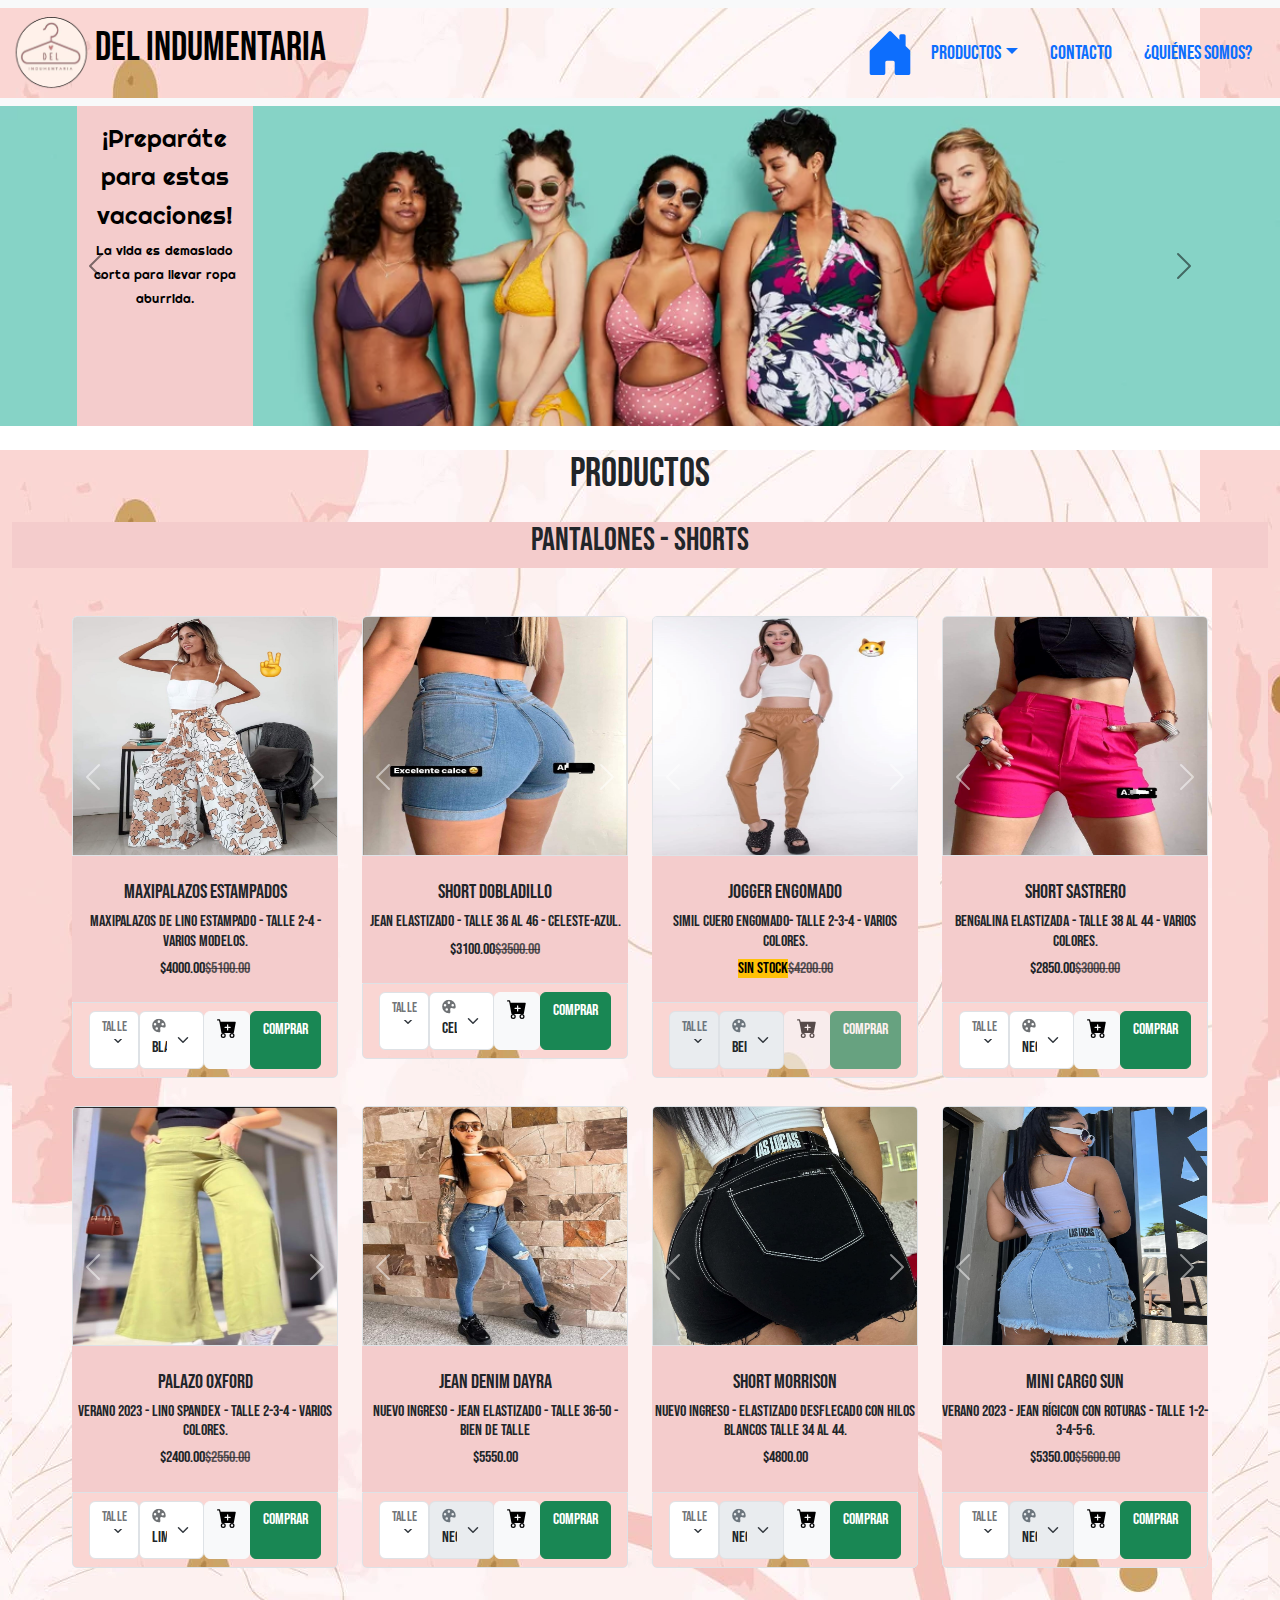
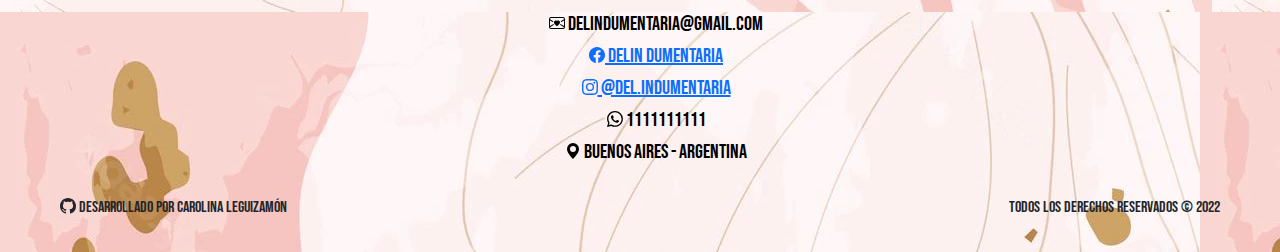
<file: pantalones.html>
<!DOCTYPE html>
<html lang="en">
<head>
    <meta charset="UTF-8">
    <meta http-equiv="X-UA-Compatible" content="IE=edge">
    <meta name="viewport" content="width=device-width, initial-scale=1.0">
    <title>DEL INDUMENTARIA</title>
    <link rel="stylesheet" href="./Css/design.css">
    <link rel="preconnect" href="https://fonts.googleapis.com">
    <link rel="preconnect" href="https://fonts.gstatic.com" crossorigin>
    <link href="https://fonts.googleapis.com/css2?family=Bebas+Neue&display=swap" rel="stylesheet">
    <link rel="preconnect" href="https://fonts.googleapis.com">
<link rel="preconnect" href="https://fonts.gstatic.com" crossorigin>
<link href="https://fonts.googleapis.com/css2?family=Righteous&display=swap" rel="stylesheet">
    <link rel="stylesheet" href="https://cdn.jsdelivr.net/npm/bootstrap@5.2.2/dist/css/bootstrap.min.css">
</head>
<body>
     <nav class="navbar bg-light" style="background-color: #e3f2fd;">
  <!-- Navbar content -->
     <div class="container-fluid">
          <a class="navbar-brand" href="#">
            <img src="./Img/logodel.png" alt="Logo" width="80rem" height="80rem" class="d-inline-block aling-text-center">
            <p class="h1 d-inline-block aling-text-center">Del INDUMENTARIA</p> 
          <ul class="h5 nav justify-content-center aling-text-center">
            <li class="nav-item">
              <a href="./index.html"><svg xmlns="http://www.w3.org/2000/svg" width="50" height="50" fill="currentColor" class="bi bi-house-door-fill" viewBox="0 0 16 16">
                <path d="M6.5 14.5v-3.505c0-.245.25-.495.5-.495h2c.25 0 .5.25.5.5v3.5a.5.5 0 0 0 .5.5h4a.5.5 0 0 0 .5-.5v-7a.5.5 0 0 0-.146-.354L13 5.793V2.5a.5.5 0 0 0-.5-.5h-1a.5.5 0 0 0-.5.5v1.293L8.354 1.146a.5.5 0 0 0-.708 0l-6 6A.5.5 0 0 0 1.5 7.5v7a.5.5 0 0 0 .5.5h4a.5.5 0 0 0 .5-.5z"/>
              </svg></a>                
            </li>
            <li class="nav-item dropdown">
              <a class="nav-link dropdown-toggle" data-bs-toggle="dropdown" href="#" role="button" aria-expanded="false">Productos</a>
              <ul class="dropdown-menu" style="background-color: #f4cccc;">
                <li><a class="dropdown-item" href="./remeras.html">Remeras - Tops</a></li>
                <li><a class="dropdown-item" href="./pantalones.html">Pantalones - Shorts</a></li>
                <li><a class="dropdown-item" href="./vestidos.html">Vestidos - Conjuntos </a></li>
                <li><hr class="dropdown-divider"></li>
                <li><a class="dropdown-item" href="./index.html">Ofertas</a></li>
              </ul>
            </li>
            <li class="nav-item">
              <a class="nav-link" href="./contacto.html">Contacto</a>
            </li>
            <li class="nav-item">
              <a class="nav-link" href="./nosotros.html">¿Quiénes somos?</a>
            </li>
          </ul>  
        </div>
        </nav>
  <!-- Carrousel --> 
  <div id="carouselInicio" class="carousel carousel-dark slide" data-bs-ride="false">
    <div class="carousel-inner">
      <div class="carousel-item active">
        <img src="./Img/verano.png" class="d-block w-100" alt="Verano">
        <div class="carousel-caption">
          <h5>¡Preparáte para estas vacaciones!</h5>
          <p>La vida es demasiado corta para llevar ropa aburrida.</p>
        </div>
      </div>
      <div class="carousel-item">
        <img src="./Img/navidad.jpg" class="d-block w-100" alt="Navidad">
        <div class="carousel-caption">
          <h5>¡Regalá lo mejor en estas fiestas!</h5>
          <p>No podés comprar la felicidad, pero podés comprar ropa y es casi lo mismo.</p>
        </div>
      </div>
      <div class="carousel-item">
        <img src="./Img/look.jpg" class="d-block w-100" alt="Look">
        <div class="carousel-caption">
          <h5>¡Armá tu look!</h5>
          <p>Decile chau al "no tengo que ponerme"</p>
        </div>
      </div>
    </div>
    <button class="carousel-control-prev" type="button" data-bs-target="#carouselInicio" data-bs-slide="prev">
      <span class="carousel-control-prev-icon" aria-hidden="true"></span>
      <span class="visually-hidden">Previous</span>
    </button>
    <button class="carousel-control-next" type="button" data-bs-target="#carouselInicio" data-bs-slide="next">
      <span class="carousel-control-next-icon" aria-hidden="true"></span>
      <span class="visually-hidden">Next</span>
    </button>
  </div>
<br>
  <!-- Productos -->
  <div class="container-fluid">
   <div class="text-center mb-4">
    <h1 class="section-title px-5"><span class="px-2">PRODUCTOS</span></h1>
  </div>
  <div class="productos">
    
  <h2>Pantalones - Shorts</h2>
  <!-- Cards de pantalones-->
    <div class="container-fluid pt-5">
        <div class="row px-xl-5 pb-3">
        <div class="col-lg-3 col-md-6 col-sm-12 pb-1">
                <div class="card product-item border-0 mb-4">
                    <div class="card-header product-img position-relative overflow-hidden bg-transparent border p-0">
                      <div id="carouselMaxipalazo" class="carousel slide" data-bs-ride="carousel">
                        <div class="carousel-inner">
                        <div class="carousel-item active">
                          <img class="img-fluid w-100" src="./Img/Maxipalazos lino estampado  $ $4000 T2 y t4  BLANCO Y VEIGE.jpg" alt="Maxipalazo Blanco y Beige" style="height: 15rem; width: 5rem;">
                        </div>
                        <div class="carousel-item">
                          <img class="img-fluid w-100" src="./Img/Maxipalazos lino estampado  $ $4000 T2 y t4  BLANCO YN EGRO.jpg" alt="Maxipalazo Blanco y Negro" style="height: 15rem; width: 5rem;">
                        </div>
                        <div class="carousel-item">
                          <img class="img-fluid w-100" src="./Img/Maxipalazos lino estampado  $ $4000 T2 y t4  FLORES BLANCAS Y CELESTE.jpg" alt="Maxipalazo Floreado Celeste" style="height: 15rem; width: 5rem;">
                        </div>
                        <div class="carousel-item">
                          <img class="img-fluid w-100" src="./Img/Maxipalazos lino estampado  $ $4000 T2 y t4  FLORES BLANCO Y NEGRO.jpg" alt="Maxipalazo Floreado Negro" style="height: 15rem; width: 5rem;">
                        </div>
                        <div class="carousel-item">
                          <img class="img-fluid w-100" src="./Img/Maxipalazos lino estampado  $ $4000 T2 y t4  FLORES NEGRAS Y BEIGE.jpg" alt="Maxipalazo Floreado Beige y Negro" style="height: 15rem; width: 5rem;">
                        </div>
                        <div class="carousel-item">
                          <img class="img-fluid w-100" src="./Img/Maxipalazos lino estampado  $ $4000 T2 y t4  FLORES ROSA Y BLANCO.jpg" alt="Maxipalazo blanco con floreado rosa" style="height: 15rem; width: 5rem;">
                        </div>
                        <div class="carousel-item">
                          <img class="img-fluid w-100" src="./Img/Maxipalazos lino estampado  $ $4000 T2 y t4  FLORES.jpg" alt="Maxipalazo Floreado Beige" style="height: 15rem; width: 5rem;">
                        </div>
                        <div class="carousel-item">
                          <img class="img-fluid w-100" src="./Img/Maxipalazos lino estampado  $ $4000 T2 y t4  NEGRO Y BEIGE.jpg" alt="Maxipalazo Beigo con flores negras" style="height: 15rem; width: 5rem;">
                        </div>
                      </div>
                      <button class="carousel-control-prev" type="button" data-bs-target="#carouselMaxipalazo" data-bs-slide="prev">
                        <span class="carousel-control-prev-icon" aria-hidden="true"></span>
                        <span class="visually-hidden">Previous</span>
                      </button>
                      <button class="carousel-control-next" type="button" data-bs-target="#carouselMaxipalazo" data-bs-slide="next">
                        <span class="carousel-control-next-icon" aria-hidden="true"></span>
                        <span class="visually-hidden">Next</span>
                      </button>
                    </div> 
                    </div>
                    <div class="card-body border-left border-right text-center p-0 pt-4 pb-3">
                        <h5 class="card-title">Maxipalazos Estampados</h5>
                        <h6 class="card-text">Maxipalazos de lino estampado - Talle 2-4 - Varios modelos.</h6>
                        <div class="d-flex justify-content-center">
                            <h6>$4000.00</h6><h6 class="text-muted ml-2"><del>$5100.00</del></h6>
                        </div>
                    </div>
                    <div class="card-footer d-flex justify-content-between bg-light border">
                        <div class="form-floating aling-bottom">
                            <select class="form-select" id="floatingSelect" aria-label="Floating label select example">
                              <option selected>2</option>
                              <option value="1">4</option>                              
                            </select>
                            <label for="floatingSelect"><h6>Talle</h6></label>
                          </div>
                        <div class="form-floating">
                            <select class="form-select" id="floatingSelect" aria-label="Floating label select example">
                              <option selected>Blanco y Beige</option>
                              <option value="1">Blanco y Negro</option>
                              <option value="2">Floreado Celeste</option>
                              <option value="3">Floreado Negro</option>
                              <option value="4">Blanco Flores Negras y Beige</option>
                              <option value="5">Blanco Flores Rosas </option>
                              <option value="6">Floreado Beige</option>
                              <option value="7">Beige Flores Negras</option>
                            </select>
                            <label for="floatingSelect"><svg xmlns="http://www.w3.org/2000/svg" width="20" height="20" fill="currentColor" class="bi bi-palette-fill" aling="text-bottom">
                                <path d="M12.433 10.07C14.133 10.585 16 11.15 16 8a8 8 0 1 0-8 8c1.996 0 1.826-1.504 1.649-3.08-.124-1.101-.252-2.237.351-2.92.465-.527 1.42-.237 2.433.07zM8 5a1.5 1.5 0 1 1 0-3 1.5 1.5 0 0 1 0 3zm4.5 3a1.5 1.5 0 1 1 0-3 1.5 1.5 0 0 1 0 3zM5 6.5a1.5 1.5 0 1 1-3 0 1.5 1.5 0 0 1 3 0zm.5 6.5a1.5 1.5 0 1 1 0-3 1.5 1.5 0 0 1 0 3z"/>
                              </svg></label>
                        </div>
                        <a href="#" class="btn btn-light sm-bottom"><i class="fas fa-eye text-primary mr-1"></i><svg xmlns="http://www.w3.org/2000/svg" width="20" height="20" fill="currentColor" class="bi bi-cart-plus-fill" viewBox="0 0 16 16">
                            <path d="M.5 1a.5.5 0 0 0 0 1h1.11l.401 1.607 1.498 7.985A.5.5 0 0 0 4 12h1a2 2 0 1 0 0 4 2 2 0 0 0 0-4h7a2 2 0 1 0 0 4 2 2 0 0 0 0-4h1a.5.5 0 0 0 .491-.408l1.5-8A.5.5 0 0 0 14.5 3H2.89l-.405-1.621A.5.5 0 0 0 2 1H.5zM6 14a1 1 0 1 1-2 0 1 1 0 0 1 2 0zm7 0a1 1 0 1 1-2 0 1 1 0 0 1 2 0zM9 5.5V7h1.5a.5.5 0 0 1 0 1H9v1.5a.5.5 0 0 1-1 0V8H6.5a.5.5 0 0 1 0-1H8V5.5a.5.5 0 0 1 1 0z"/>
                          </svg></a>
                        <a href="https://mpago.la/1Q4E52y" class="btn btn-success">Comprar</a> 
                    </div>
                </div>
        </div>
        <div class="col-lg-3 col-md-6 col-sm-12 pb-1">
                <div class="card product-item border-0 mb-4">
                    <div class="card-header product-img position-relative overflow-hidden bg-transparent border p-0">
                      <div id="carouselShortDobladillo" class="carousel slide" data-bs-ride="carousel">
                        <div class="carousel-inner">
                        <div class="carousel-item active">
                          <img class="img-fluid w-100" src="./Img/SHORT DOBLADILLO 36 al 46 $3100 CELESTE.jpg" alt="Short Dobladillo Celeste" style="height: 15rem; width: 5rem;">
                        </div>
                        <div class="carousel-item">
                          <img class="img-fluid w-100" src="./Img/SHORT DOBLADILLO 36 al 46 $3100  AZUL.jpg" alt="Short Dobladillo Azul" style="height: 15rem; width: 5rem;">
                        </div>                        
                      </div>
                      <button class="carousel-control-prev" type="button" data-bs-target="#carouselShortDobladillo" data-bs-slide="prev">
                        <span class="carousel-control-prev-icon" aria-hidden="true"></span>
                        <span class="visually-hidden">Previous</span>
                      </button>
                      <button class="carousel-control-next" type="button" data-bs-target="#carouselShortDobladillo" data-bs-slide="next">
                        <span class="carousel-control-next-icon" aria-hidden="true"></span>
                        <span class="visually-hidden">Next</span>
                      </button>
                    </div> 
                    </div>
                    <div class="card-body border-left border-right text-center p-0 pt-4 pb-3">
                        <h5 class="card-title">Short Dobladillo</h5>
                        <h6 class="card-text">Jean Elastizado - Talle 36 al 46 - Celeste-Azul.</h6>
                        <div class="d-flex justify-content-center">
                            <h6>$3100.00</h6><h6 class="text-muted ml-2"><del>$3500.00</del></h6>
                        </div>
                    </div>
                    <div class="card-footer d-flex justify-content-between bg-light border">
                        <div class="form-floating aling-bottom">
                            <select class="form-select" id="floatingSelect" aria-label="Floating label select example">
                              <option selected>36</option>
                              <option value="1">38</option>
                              <option value="2">40</option>
                              <option value="3">42</option>
                              <option value="4">44</option>
                              <option value="5">46</option>
                            </select>
                            <label for="floatingSelect"><h6>Talle</h6></label>
                          </div>
                        <div class="form-floating">
                            <select class="form-select" id="floatingSelect" aria-label="Floating label select example">
                              <option selected>Celeste</option>
                              <option value="1">Azul</option>                              
                            </select>
                            <label for="floatingSelect"><svg xmlns="http://www.w3.org/2000/svg" width="20" height="20" fill="currentColor" class="bi bi-palette-fill" aling="text-bottom">
                                <path d="M12.433 10.07C14.133 10.585 16 11.15 16 8a8 8 0 1 0-8 8c1.996 0 1.826-1.504 1.649-3.08-.124-1.101-.252-2.237.351-2.92.465-.527 1.42-.237 2.433.07zM8 5a1.5 1.5 0 1 1 0-3 1.5 1.5 0 0 1 0 3zm4.5 3a1.5 1.5 0 1 1 0-3 1.5 1.5 0 0 1 0 3zM5 6.5a1.5 1.5 0 1 1-3 0 1.5 1.5 0 0 1 3 0zm.5 6.5a1.5 1.5 0 1 1 0-3 1.5 1.5 0 0 1 0 3z"/>
                              </svg></label>
                        </div>
                        <a href="#" class="btn btn-light sm-bottom"><i class="fas fa-eye text-primary mr-1"></i><svg xmlns="http://www.w3.org/2000/svg" width="20" height="20" fill="currentColor" class="bi bi-cart-plus-fill" viewBox="0 0 16 16">
                            <path d="M.5 1a.5.5 0 0 0 0 1h1.11l.401 1.607 1.498 7.985A.5.5 0 0 0 4 12h1a2 2 0 1 0 0 4 2 2 0 0 0 0-4h7a2 2 0 1 0 0 4 2 2 0 0 0 0-4h1a.5.5 0 0 0 .491-.408l1.5-8A.5.5 0 0 0 14.5 3H2.89l-.405-1.621A.5.5 0 0 0 2 1H.5zM6 14a1 1 0 1 1-2 0 1 1 0 0 1 2 0zm7 0a1 1 0 1 1-2 0 1 1 0 0 1 2 0zM9 5.5V7h1.5a.5.5 0 0 1 0 1H9v1.5a.5.5 0 0 1-1 0V8H6.5a.5.5 0 0 1 0-1H8V5.5a.5.5 0 0 1 1 0z"/>
                          </svg></a>
                        <a href="https://mpago.la/2DFYPWV" class="btn btn-success">Comprar</a> 
                    </div>
                </div>
        </div>
        <div class="col-lg-3 col-md-6 col-sm-12 pb-1">
            <div class="card product-item border-0 mb-4">
                <div class="card-header product-img position-relative overflow-hidden bg-transparent border p-0">
                  <div id="carouselJoggerEngomado" class="carousel slide" data-bs-ride="carousel">
                    <div class="carousel-inner">
                    <div class="carousel-item active">
                      <img class="img-fluid w-100" src="./Img/JOGGER ENGOMADO T2T3T4 $4200  BEIGHE.jpg" alt="Jogger Engomado Beige" style="height: 15rem; width: 5rem;">
                    </div>
                    <div class="carousel-item">
                      <img class="img-fluid w-100" src="./Img/JOGGER ENGOMADO T2T3T4 $4200 BEIGE CREMA VERDE VERDE MILITAR AZUL Y NEGRO - copia.jpg" alt="Jogger Engomado Negro" style="height: 15rem; width: 5rem;">
                    </div>
                    <div class="carousel-item">
                      <img class="img-fluid w-100" src="./Img/JOGGER ENGOMADO T2T3T4 $4200 BEIGE CREMA VERDE VERDE MILITAR AZUL Y NEGRO.jpg" alt="Jogger Engomado Colores" style="height: 15rem; width: 5rem;">
                    </div>
                  </div>
                  <button class="carousel-control-prev" type="button" data-bs-target="#carouselJoggerEngomado" data-bs-slide="prev">
                    <span class="carousel-control-prev-icon" aria-hidden="true"></span>
                    <span class="visually-hidden">Previous</span>
                  </button>
                  <button class="carousel-control-next" type="button" data-bs-target="#carouselJoggerEngomado" data-bs-slide="next">
                    <span class="carousel-control-next-icon" aria-hidden="true"></span>
                    <span class="visually-hidden">Next</span>
                  </button>
                </div> 
                </div>
                <div class="card-body border-left border-right text-center p-0 pt-4 pb-3 user-select-none">
                    <h5 class="card-title">Jogger Engomado</h5>
                    <h6 class="card-text">Simil Cuero engomado- Talle 2-3-4 - Varios colores.</h6>
                    <div class="d-flex justify-content-center user-select-none">
                        <h6 class="text-bg-warning">Sin Stock</h6><h6 class="text-muted ml-2"><del>$4200.00</del></h6>
                    </div>
                </div>
                <div class="card-footer d-flex justify-content-between bg-light border">
                    <div class="form-floating">
                        <select disabled class="form-select" id="floatingSelect" aria-label="Floating label select example">
                          <option selected>2</option>
                          <option value="1">3</option>
                          <option value="2">4</option>
                        </select>
                        <label for="floatingSelect"><h6>Talle</h6></label>
                      </div>
                    <div class="form-floating">
                        <select disabled class="form-select" id="floatingSelect" aria-label="Floating label select example">
                          <option selected>Beige</option>
                          <option value="1">Negro</option>
                          <option value="2">Camel</option>
                          <option value="3">Verde</option>
                          <option value="4">Verde Militar</option>
                          <option value="5">Azul</option>
                        </select>
                        <label for="floatingSelect"><svg xmlns="http://www.w3.org/2000/svg" width="20" height="20" fill="currentColor" class="bi bi-palette-fill" aling="text-bottom">
                            <path d="M12.433 10.07C14.133 10.585 16 11.15 16 8a8 8 0 1 0-8 8c1.996 0 1.826-1.504 1.649-3.08-.124-1.101-.252-2.237.351-2.92.465-.527 1.42-.237 2.433.07zM8 5a1.5 1.5 0 1 1 0-3 1.5 1.5 0 0 1 0 3zm4.5 3a1.5 1.5 0 1 1 0-3 1.5 1.5 0 0 1 0 3zM5 6.5a1.5 1.5 0 1 1-3 0 1.5 1.5 0 0 1 3 0zm.5 6.5a1.5 1.5 0 1 1 0-3 1.5 1.5 0 0 1 0 3z"/>
                          </svg></label>
                    </div>
                    <a href="#" class="btn btn-light sm-bottom disabled"><i class="fas fa-eye text-primary mr-1"></i><svg xmlns="http://www.w3.org/2000/svg" width="20" height="20" fill="currentColor" class="bi bi-cart-plus-fill" viewBox="0 0 16 16">
                        <path d="M.5 1a.5.5 0 0 0 0 1h1.11l.401 1.607 1.498 7.985A.5.5 0 0 0 4 12h1a2 2 0 1 0 0 4 2 2 0 0 0 0-4h7a2 2 0 1 0 0 4 2 2 0 0 0 0-4h1a.5.5 0 0 0 .491-.408l1.5-8A.5.5 0 0 0 14.5 3H2.89l-.405-1.621A.5.5 0 0 0 2 1H.5zM6 14a1 1 0 1 1-2 0 1 1 0 0 1 2 0zm7 0a1 1 0 1 1-2 0 1 1 0 0 1 2 0zM9 5.5V7h1.5a.5.5 0 0 1 0 1H9v1.5a.5.5 0 0 1-1 0V8H6.5a.5.5 0 0 1 0-1H8V5.5a.5.5 0 0 1 1 0z"/>
                      </svg></a>
                    <a disabled href="https://mpago.la/2MGLs2s" class="btn btn-success disabled">Comprar</a> 
                </div>
            </div>
        </div>
        <div class="col-lg-3 col-md-6 col-sm-12 pb-1">
            <div class="card product-item border-0 mb-4">
                <div class="card-header product-img position-relative overflow-hidden bg-transparent border p-0">
                  <div id="carouselShortSastrero" class="carousel slide" data-bs-ride="carousel">
                    <div class="carousel-inner">
                    <div class="carousel-item active">
                      <img class="img-fluid w-100" src="./Img/ShortSastreroFucsia.jpg" alt="Short Sastrero Fucsia" style="height: 15rem; width: 5rem;">
                    </div>
                    <div class="carousel-item">
                      <img class="img-fluid w-100" src="./Img/ShortSastreroAzul.jpg" alt="Short Sastrero Azul" style="height: 15rem; width: 5rem;">
                    </div>
                    <div class="carousel-item">
                      <img class="img-fluid w-100" src="./Img/ShortSastreroNaranja.jpg" alt="Short Sastrero Naranja" style="height: 15rem; width: 5rem;">
                    </div>
                    <div class="carousel-item">
                      <img class="img-fluid w-100" src="./Img/ShortSastreroVerde.jpg" alt="Short Sastrero Verde" style="height: 15rem; width: 5rem;">
                    </div>
                    <div class="carousel-item">
                      <img class="img-fluid w-100" src="./Img/ShortSastreroRojo.jpg" alt="Short Sastrero Rojo" style="height: 15rem; width: 5rem;">
                    </div>
                  </div>
                  <button class="carousel-control-prev" type="button" data-bs-target="#carouselShortSastrero" data-bs-slide="prev">
                    <span class="carousel-control-prev-icon" aria-hidden="true"></span>
                    <span class="visually-hidden">Previous</span>
                  </button>
                  <button class="carousel-control-next" type="button" data-bs-target="#carouselShortSastrero" data-bs-slide="next">
                    <span class="carousel-control-next-icon" aria-hidden="true"></span>
                    <span class="visually-hidden">Next</span>
                  </button>
                </div> 
                </div>
                <div class="card-body border-left border-right text-center p-0 pt-4 pb-3">
                    <h5 class="card-title">Short Sastrero</h5>
                    <h6 class="card-text">Bengalina elastizada - Talle 38 al 44 - Varios colores.</h6>
                    <div class="d-flex justify-content-center">
                        <h6>$2850.00</h6><h6 class="text-muted ml-2"><del>$3000.00</del></h6>
                    </div>
                </div>
                <div class="card-footer d-flex justify-content-between bg-light border">
                    <div class="form-floating aling-bottom">
                        <select class="form-select" id="floatingSelect" aria-label="Floating label select example">
                          <option selected>38</option>
                          <option value="1">40</option>
                          <option value="2">42</option>
                          <option value="3">44</option>
                        </select>
                        <label for="floatingSelect"><h6>Talle</h6></label>
                      </div>
                    <div class="form-floating">
                        <select class="form-select" id="floatingSelect" aria-label="Floating label select example">
                          <option selected>Negro</option>
                          <option value="1">Rojo</option>
                          <option value="2">Gris</option>
                          <option value="3">Verde</option>
                        </select>
                        <label for="floatingSelect"><svg xmlns="http://www.w3.org/2000/svg" width="20" height="20" fill="currentColor" class="bi bi-palette-fill" aling="text-bottom">
                            <path d="M12.433 10.07C14.133 10.585 16 11.15 16 8a8 8 0 1 0-8 8c1.996 0 1.826-1.504 1.649-3.08-.124-1.101-.252-2.237.351-2.92.465-.527 1.42-.237 2.433.07zM8 5a1.5 1.5 0 1 1 0-3 1.5 1.5 0 0 1 0 3zm4.5 3a1.5 1.5 0 1 1 0-3 1.5 1.5 0 0 1 0 3zM5 6.5a1.5 1.5 0 1 1-3 0 1.5 1.5 0 0 1 3 0zm.5 6.5a1.5 1.5 0 1 1 0-3 1.5 1.5 0 0 1 0 3z"/>
                          </svg></label>
                    </div>
                    <a href="#" class="btn btn-light sm-bottom"><i class="fas fa-eye text-primary mr-1"></i><svg xmlns="http://www.w3.org/2000/svg" width="20" height="20" fill="currentColor" class="bi bi-cart-plus-fill" viewBox="0 0 16 16">
                        <path d="M.5 1a.5.5 0 0 0 0 1h1.11l.401 1.607 1.498 7.985A.5.5 0 0 0 4 12h1a2 2 0 1 0 0 4 2 2 0 0 0 0-4h7a2 2 0 1 0 0 4 2 2 0 0 0 0-4h1a.5.5 0 0 0 .491-.408l1.5-8A.5.5 0 0 0 14.5 3H2.89l-.405-1.621A.5.5 0 0 0 2 1H.5zM6 14a1 1 0 1 1-2 0 1 1 0 0 1 2 0zm7 0a1 1 0 1 1-2 0 1 1 0 0 1 2 0zM9 5.5V7h1.5a.5.5 0 0 1 0 1H9v1.5a.5.5 0 0 1-1 0V8H6.5a.5.5 0 0 1 0-1H8V5.5a.5.5 0 0 1 1 0z"/>
                      </svg></a>
                    <a href="https://mpago.la/1fREqBQ" class="btn btn-success">Comprar</a> 
                </div>
            </div>
        </div>
        <div class="col-lg-3 col-md-6 col-sm-12 pb-1">
            <div class="card product-item border-0 mb-4">
                <div class="card-header product-img position-relative overflow-hidden bg-transparent border p-0">
                  <div id="carouselPalazoLino" class="carousel slide" data-bs-ride="carousel">
                    <div class="carousel-inner">
                    <div class="carousel-item active">
                      <img class="img-fluid w-100" src="./Img/Palazo Oxford Lima Lino Spandez 2-4.jpg" alt="Top Silvia" style="height: 15rem; width: 5rem;">
                    </div>
                    <div class="carousel-item">
                      <img class="img-fluid w-100" src="./Img/Palazo Oxford Camel Lino Spandez 2-4.jpg" alt="Top Silvia" style="height: 15rem; width: 5rem;">
                    </div>
                    <div class="carousel-item">
                      <img class="img-fluid w-100" src="./Img/Palazo Oxford Rojo Lino Spandez 2-4.jpg" alt="Top Silvia" style="height: 15rem; width: 5rem;">
                    </div>
                    <div class="carousel-item">
                      <img class="img-fluid w-100" src="./Img/Palazo Oxford Beige Lino Spandez 2-4.jpg" alt="Top Silvia" style="height: 15rem; width: 5rem;">
                    </div>
                    <div class="carousel-item">
                      <img class="img-fluid w-100" src="./Img/Palazo Oxford Negro Lino Spandez 2-4.jpg" alt="Top Silvia" style="height: 15rem; width: 5rem;">
                    </div>                    
                  </div>
                  <button class="carousel-control-prev" type="button" data-bs-target="#carouselPalazoLino" data-bs-slide="prev">
                    <span class="carousel-control-prev-icon" aria-hidden="true"></span>
                    <span class="visually-hidden">Previous</span>
                  </button>
                  <button class="carousel-control-next" type="button" data-bs-target="#carouselPalazoLino" data-bs-slide="next">
                    <span class="carousel-control-next-icon" aria-hidden="true"></span>
                    <span class="visually-hidden">Next</span>
                  </button>
                </div> 
                </div>
                <div class="card-body border-left border-right text-center p-0 pt-4 pb-3">
                    <h5 class="card-title">Palazo Oxford</h5>
                    <h6 class="card-text">Verano 2023 - Lino Spandex - Talle 2-3-4 - Varios colores.</h6>
                    <div class="d-flex justify-content-center">
                        <h6>$2400.00</h6><h6 class="text-muted ml-2"><del>$2550.00</del></h6>
                    </div>
                </div>
                <div class="card-footer d-flex justify-content-between bg-light border">
                    <div class="form-floating aling-bottom">
                        <select class="form-select" id="floatingSelect" aria-label="Floating label select example">
                          <option selected>2</option>
                          <option value="1">3</option>
                          <option value="2">4</option>                          
                        </select>
                        <label for="floatingSelect"><h6>Talle</h6></label>
                      </div>
                    <div class="form-floating">
                        <select class="form-select" id="floatingSelect" aria-label="Floating label select example">
                          <option selected>Lima</option>
                          <option value="1">Camel</option>
                          <option value="2">Rojo</option>
                          <option value="3">Beige</option>
                          <option value="4">Negro</option>
                        </select>
                        <label for="floatingSelect"><svg xmlns="http://www.w3.org/2000/svg" width="20" height="20" fill="currentColor" class="bi bi-palette-fill" aling="text-bottom">
                            <path d="M12.433 10.07C14.133 10.585 16 11.15 16 8a8 8 0 1 0-8 8c1.996 0 1.826-1.504 1.649-3.08-.124-1.101-.252-2.237.351-2.92.465-.527 1.42-.237 2.433.07zM8 5a1.5 1.5 0 1 1 0-3 1.5 1.5 0 0 1 0 3zm4.5 3a1.5 1.5 0 1 1 0-3 1.5 1.5 0 0 1 0 3zM5 6.5a1.5 1.5 0 1 1-3 0 1.5 1.5 0 0 1 3 0zm.5 6.5a1.5 1.5 0 1 1 0-3 1.5 1.5 0 0 1 0 3z"/>
                          </svg></label>
                    </div>
                    <a href="#" class="btn btn-light sm-bottom"><i class="fas fa-eye text-primary mr-1"></i><svg xmlns="http://www.w3.org/2000/svg" width="20" height="20" fill="currentColor" class="bi bi-cart-plus-fill" viewBox="0 0 16 16">
                        <path d="M.5 1a.5.5 0 0 0 0 1h1.11l.401 1.607 1.498 7.985A.5.5 0 0 0 4 12h1a2 2 0 1 0 0 4 2 2 0 0 0 0-4h7a2 2 0 1 0 0 4 2 2 0 0 0 0-4h1a.5.5 0 0 0 .491-.408l1.5-8A.5.5 0 0 0 14.5 3H2.89l-.405-1.621A.5.5 0 0 0 2 1H.5zM6 14a1 1 0 1 1-2 0 1 1 0 0 1 2 0zm7 0a1 1 0 1 1-2 0 1 1 0 0 1 2 0zM9 5.5V7h1.5a.5.5 0 0 1 0 1H9v1.5a.5.5 0 0 1-1 0V8H6.5a.5.5 0 0 1 0-1H8V5.5a.5.5 0 0 1 1 0z"/>
                      </svg></a>
                    <a href="https://mpago.la/2JtTzy9" class="btn btn-success">Comprar</a> 
                </div>
            </div>
         </div>
         <div class="col-lg-3 col-md-6 col-sm-12 pb-1">
            <div class="card product-item border-0 mb-4">
                <div class="card-header product-img position-relative overflow-hidden bg-transparent border p-0">
                  <div id="carouselDenimDayra" class="carousel slide" data-bs-ride="carousel">
                    <div class="carousel-inner">
                    <div class="carousel-item active">
                      <img class="img-fluid w-100" src="./Img/DenimDayra5.jpg" alt="Jean Denim Dayra" style="height: 15rem; width: 5rem;">
                    </div>
                    <div class="carousel-item">
                      <img class="img-fluid w-100" src="./Img/DenimDayra.jpg" alt="Jean Denim Dayra" style="height: 15rem; width: 5rem;">
                    </div>
                    <div class="carousel-item">
                      <img class="img-fluid w-100" src="./Img/DenimDayra2.jpg" alt="Jean Denim Dayra" style="height: 15rem; width: 5rem;">
                    </div>
                    <div class="carousel-item">
                      <img class="img-fluid w-100" src="./Img/DenimDayra3.jpg" alt="Jean Denim Dayra" style="height: 15rem; width: 5rem;">
                    </div>
                    <div class="carousel-item">
                      <img class="img-fluid w-100" src="./Img/DenimDayra4.jpg" alt="Jean Denim Dayra" style="height: 15rem; width: 5rem;">
                    </div>
                  </div>
                  <button class="carousel-control-prev" type="button" data-bs-target="#carouselDenimDayra" data-bs-slide="prev">
                    <span class="carousel-control-prev-icon" aria-hidden="true"></span>
                    <span class="visually-hidden">Previous</span>
                  </button>
                  <button class="carousel-control-next" type="button" data-bs-target="#carouselDenimDayra" data-bs-slide="next">
                    <span class="carousel-control-next-icon" aria-hidden="true"></span>
                    <span class="visually-hidden">Next</span>
                  </button>
                </div> 
                </div>
                <div class="card-body border-left border-right text-center p-0 pt-4 pb-3">
                    <h5 class="card-title">Jean Denim Dayra</h5>
                    <h6 class="card-text">Nuevo Ingreso - Jean elastizado - Talle 36-50 - Bien de talle</h6>
                    <div class="d-flex justify-content-center">
                        <h6>$5550.00</h6>
                    </div>
                </div>
                <div class="card-footer d-flex justify-content-between bg-light border">
                    <div class="form-floating aling-bottom">
                        <select class="form-select" id="floatingSelect" aria-label="Floating label select example">
                          <option selected>36</option>
                          <option value="1">38</option>
                          <option value="2">40</option>
                          <option value="3">42</option>
                          <option value="4">44</option>
                          <option value="5">46</option>
                          <option value="6">48</option>
                          <option value="7">50</option>
                        </select>
                        <label for="floatingSelect"><h6>Talle</h6></label>
                      </div>
                    <div class="form-floating">
                        <select disabled class="form-select" id="floatingSelect" aria-label="Floating label select example">
                          <option selected>Negro</option>
                          <option value="1">Rojo</option>
                          <option value="2">Gris</option>
                          <option value="3">Verde</option>
                        </select>
                        <label for="floatingSelect"><svg xmlns="http://www.w3.org/2000/svg" width="20" height="20" fill="currentColor" class="bi bi-palette-fill" aling="text-bottom">
                            <path d="M12.433 10.07C14.133 10.585 16 11.15 16 8a8 8 0 1 0-8 8c1.996 0 1.826-1.504 1.649-3.08-.124-1.101-.252-2.237.351-2.92.465-.527 1.42-.237 2.433.07zM8 5a1.5 1.5 0 1 1 0-3 1.5 1.5 0 0 1 0 3zm4.5 3a1.5 1.5 0 1 1 0-3 1.5 1.5 0 0 1 0 3zM5 6.5a1.5 1.5 0 1 1-3 0 1.5 1.5 0 0 1 3 0zm.5 6.5a1.5 1.5 0 1 1 0-3 1.5 1.5 0 0 1 0 3z"/>
                          </svg></label>
                    </div>
                    <a href="#" class="btn btn-light sm-bottom"><i class="fas fa-eye text-primary mr-1"></i><svg xmlns="http://www.w3.org/2000/svg" width="20" height="20" fill="currentColor" class="bi bi-cart-plus-fill" viewBox="0 0 16 16">
                        <path d="M.5 1a.5.5 0 0 0 0 1h1.11l.401 1.607 1.498 7.985A.5.5 0 0 0 4 12h1a2 2 0 1 0 0 4 2 2 0 0 0 0-4h7a2 2 0 1 0 0 4 2 2 0 0 0 0-4h1a.5.5 0 0 0 .491-.408l1.5-8A.5.5 0 0 0 14.5 3H2.89l-.405-1.621A.5.5 0 0 0 2 1H.5zM6 14a1 1 0 1 1-2 0 1 1 0 0 1 2 0zm7 0a1 1 0 1 1-2 0 1 1 0 0 1 2 0zM9 5.5V7h1.5a.5.5 0 0 1 0 1H9v1.5a.5.5 0 0 1-1 0V8H6.5a.5.5 0 0 1 0-1H8V5.5a.5.5 0 0 1 1 0z"/>
                      </svg></a>
                    <a href="https://mpago.la/34i7FeJ" class="btn btn-success">Comprar</a> 
                </div>
            </div>
        </div>
        <div class="col-lg-3 col-md-6 col-sm-12 pb-1">
            <div class="card product-item border-0 mb-4">
                <div class="card-header product-img position-relative overflow-hidden bg-transparent border p-0">
                  <div id="carouselShortMorrison" class="carousel slide" data-bs-ride="carousel">
                    <div class="carousel-inner">
                    <div class="carousel-item active">
                      <img class="img-fluid w-100" src="./Img/ShortMorrison.jpg" alt="Short Morrison" style="height: 15rem; width: 5rem;">
                    </div>
                    <div class="carousel-item">
                      <img class="img-fluid w-100" src="./Img/ShortMorrison2.jpg" alt="Short Morrison" style="height: 15rem; width: 5rem;">
                    </div>
                    <div class="carousel-item">
                      <img class="img-fluid w-100" src="./Img/ShortMorrison3.jpg" alt="Short Morrison" style="height: 15rem; width: 5rem;">
                    </div>
                    <div class="carousel-item">
                      <img class="img-fluid w-100" src="./Img/ShortMorrison4.jpg" alt="Short Morrison" style="height: 15rem; width: 5rem;">
                    </div>
                  </div>
                  <button class="carousel-control-prev" type="button" data-bs-target="#carouselShortMorrison" data-bs-slide="prev">
                    <span class="carousel-control-prev-icon" aria-hidden="true"></span>
                    <span class="visually-hidden">Previous</span>
                  </button>
                  <button class="carousel-control-next" type="button" data-bs-target="#carouselShortMorrison" data-bs-slide="next">
                    <span class="carousel-control-next-icon" aria-hidden="true"></span>
                    <span class="visually-hidden">Next</span>
                  </button>
                </div> 
                </div>
                <div class="card-body border-left border-right text-center p-0 pt-4 pb-3">
                    <h5 class="card-title">Short Morrison</h5>
                    <h6 class="card-text">Nuevo ingreso - Elastizado desflecado con hilos blancos Talle 34 al 44.</h6>
                    <div class="d-flex justify-content-center">
                        <h6>$4800.00</h6>
                    </div>
                </div>
                <div class="card-footer d-flex justify-content-between bg-light border">
                    <div class="form-floating aling-bottom">
                        <select class="form-select" id="floatingSelect" aria-label="Floating label select example">
                          <option selected>34</option>
                          <option value="1">36</option>
                          <option value="2">38</option>
                          <option value="3">40</option>
                          <option value="4">42</option>
                          <option value="5">44</option>
                        </select>
                        <label for="floatingSelect"><h6>Talle</h6></label>
                      </div>
                    <div class="form-floating">
                        <select disabled class="form-select" id="floatingSelect" aria-label="Floating label select example">
                          <option selected>Negro</option>
                          <option value="1">Rojo</option>
                          <option value="2">Gris</option>
                          <option value="3">Verde</option>
                        </select>
                        <label for="floatingSelect"><svg xmlns="http://www.w3.org/2000/svg" width="20" height="20" fill="currentColor" class="bi bi-palette-fill" aling="text-bottom">
                            <path d="M12.433 10.07C14.133 10.585 16 11.15 16 8a8 8 0 1 0-8 8c1.996 0 1.826-1.504 1.649-3.08-.124-1.101-.252-2.237.351-2.92.465-.527 1.42-.237 2.433.07zM8 5a1.5 1.5 0 1 1 0-3 1.5 1.5 0 0 1 0 3zm4.5 3a1.5 1.5 0 1 1 0-3 1.5 1.5 0 0 1 0 3zM5 6.5a1.5 1.5 0 1 1-3 0 1.5 1.5 0 0 1 3 0zm.5 6.5a1.5 1.5 0 1 1 0-3 1.5 1.5 0 0 1 0 3z"/>
                          </svg></label>
                    </div>
                    <a href="#" class="btn btn-light sm-bottom"><i class="fas fa-eye text-primary mr-1"></i><svg xmlns="http://www.w3.org/2000/svg" width="20" height="20" fill="currentColor" class="bi bi-cart-plus-fill" viewBox="0 0 16 16">
                        <path d="M.5 1a.5.5 0 0 0 0 1h1.11l.401 1.607 1.498 7.985A.5.5 0 0 0 4 12h1a2 2 0 1 0 0 4 2 2 0 0 0 0-4h7a2 2 0 1 0 0 4 2 2 0 0 0 0-4h1a.5.5 0 0 0 .491-.408l1.5-8A.5.5 0 0 0 14.5 3H2.89l-.405-1.621A.5.5 0 0 0 2 1H.5zM6 14a1 1 0 1 1-2 0 1 1 0 0 1 2 0zm7 0a1 1 0 1 1-2 0 1 1 0 0 1 2 0zM9 5.5V7h1.5a.5.5 0 0 1 0 1H9v1.5a.5.5 0 0 1-1 0V8H6.5a.5.5 0 0 1 0-1H8V5.5a.5.5 0 0 1 1 0z"/>
                      </svg></a>
                    <a href="https://mpago.la/2hCBTDv" class="btn btn-success">Comprar</a> 
                </div>
            </div>
        </div>
        <div class="col-lg-3 col-md-6 col-sm-12 pb-1">
            <div class="card product-item border-0 mb-4">
                <div class="card-header product-img position-relative overflow-hidden bg-transparent border p-0">
                  <div id="carouselMiniCargoSun" class="carousel slide" data-bs-ride="carousel">
                    <div class="carousel-inner">
                    <div class="carousel-item active">
                      <img class="img-fluid w-100" src="./Img/MiniCarsoSun.jpg" alt="Mini Cargo Sun" style="height: 15rem; width: 5rem;">
                    </div>
                    <div class="carousel-item">
                      <img class="img-fluid w-100" src="./Img/MiniCarsoSun2.jpg" alt="Mini Cargo Sun" style="height: 15rem; width: 5rem;">
                    </div>
                    <div class="carousel-item">
                      <img class="img-fluid w-100" src="./Img/MiniCarsoSun3.jpg" alt="Mini Cargo Suna" style="height: 15rem; width: 5rem;">
                    </div>
                    <div class="carousel-item">
                      <img class="img-fluid w-100" src="./Img/MiniCarsoSun4.jpg" alt="Mini Cargo Suna" style="height: 15rem; width: 5rem;">
                    </div>
                  </div>
                  <button class="carousel-control-prev" type="button" data-bs-target="#carouselMiniCargoSun" data-bs-slide="prev">
                    <span class="carousel-control-prev-icon" aria-hidden="true"></span>
                    <span class="visually-hidden">Previous</span>
                  </button>
                  <button class="carousel-control-next" type="button" data-bs-target="#carouselMiniCargoSun" data-bs-slide="next">
                    <span class="carousel-control-next-icon" aria-hidden="true"></span>
                    <span class="visually-hidden">Next</span>
                  </button>
                </div> 
                </div>
                <div class="card-body border-left border-right text-center p-0 pt-4 pb-3">
                    <h5 class="card-title">Mini Cargo Sun</h5>
                    <h6 class="card-text">Verano 2023 - Jean rígicon con roturas - Talle 1-2-3-4-5-6.</h6>
                    <div class="d-flex justify-content-center">
                        <h6>$5350.00</h6><h6 class="text-muted ml-2"><del>$5600.00</del></h6>
                    </div>
                </div>
                <div class="card-footer d-flex justify-content-between bg-light border">
                    <div class="form-floating aling-bottom">
                        <select class="form-select" id="floatingSelect" aria-label="Floating label select example">
                          <option selected>1</option>
                          <option value="1">2</option>
                          <option value="2">3</option>
                          <option value="3">4</option>
                          <option value="4">5</option>
                          <option value="5">6</option>
                        </select>
                        <label for="floatingSelect"><h6>Talle</h6></label>
                      </div>
                    <div class="form-floating">
                        <select disabled class="form-select" id="floatingSelect" aria-label="Floating label select example">
                          <option selected>Negro</option>
                          <option value="1">Rojo</option>
                          <option value="2">Gris</option>
                          <option value="3">Verde</option>
                        </select>
                        <label for="floatingSelect"><svg xmlns="http://www.w3.org/2000/svg" width="20" height="20" fill="currentColor" class="bi bi-palette-fill" aling="text-bottom">
                            <path d="M12.433 10.07C14.133 10.585 16 11.15 16 8a8 8 0 1 0-8 8c1.996 0 1.826-1.504 1.649-3.08-.124-1.101-.252-2.237.351-2.92.465-.527 1.42-.237 2.433.07zM8 5a1.5 1.5 0 1 1 0-3 1.5 1.5 0 0 1 0 3zm4.5 3a1.5 1.5 0 1 1 0-3 1.5 1.5 0 0 1 0 3zM5 6.5a1.5 1.5 0 1 1-3 0 1.5 1.5 0 0 1 3 0zm.5 6.5a1.5 1.5 0 1 1 0-3 1.5 1.5 0 0 1 0 3z"/>
                          </svg></label>
                    </div>
                    <a href="#" class="btn btn-light sm-bottom"><i class="fas fa-eye text-primary mr-1"></i><svg xmlns="http://www.w3.org/2000/svg" width="20" height="20" fill="currentColor" class="bi bi-cart-plus-fill" viewBox="0 0 16 16">
                        <path d="M.5 1a.5.5 0 0 0 0 1h1.11l.401 1.607 1.498 7.985A.5.5 0 0 0 4 12h1a2 2 0 1 0 0 4 2 2 0 0 0 0-4h7a2 2 0 1 0 0 4 2 2 0 0 0 0-4h1a.5.5 0 0 0 .491-.408l1.5-8A.5.5 0 0 0 14.5 3H2.89l-.405-1.621A.5.5 0 0 0 2 1H.5zM6 14a1 1 0 1 1-2 0 1 1 0 0 1 2 0zm7 0a1 1 0 1 1-2 0 1 1 0 0 1 2 0zM9 5.5V7h1.5a.5.5 0 0 1 0 1H9v1.5a.5.5 0 0 1-1 0V8H6.5a.5.5 0 0 1 0-1H8V5.5a.5.5 0 0 1 1 0z"/>
                      </svg></a>
                    <a href="https://mpago.la/2zs3KCw" class="btn btn-success">Comprar</a> 
                </div>
            </div>
        </div>
        </div>
    </div>
    
</div>
</div>
</div>
</body>
<!-- Pie de pagina -->
<footer>
  <div class="container-fluid" style="background-color: #f4cccc;">
    <div class="row px-xl-5 pb-3">
      <div class="col-lg-12 col-md-12 col-sm-12 pb-12">
        <ul>
          <a><h5><svg xmlns="http://www.w3.org/2000/svg" width="16" height="16" fill="currentColor" class="bi bi-envelope-heart" viewBox="0 0 16 16">
            <path fill-rule="evenodd" d="M0 4a2 2 0 0 1 2-2h12a2 2 0 0 1 2 2v8a2 2 0 0 1-2 2H2a2 2 0 0 1-2-2V4Zm2-1a1 1 0 0 0-1 1v.217l3.235 1.94a2.76 2.76 0 0 0-.233 1.027L1 5.384v5.721l3.453-2.124c.146.277.329.556.55.835l-3.97 2.443A1 1 0 0 0 2 13h12a1 1 0 0 0 .966-.741l-3.968-2.442c.22-.28.403-.56.55-.836L15 11.105V5.383l-3.002 1.801a2.76 2.76 0 0 0-.233-1.026L15 4.217V4a1 1 0 0 0-1-1H2Zm6 2.993c1.664-1.711 5.825 1.283 0 5.132-5.825-3.85-1.664-6.843 0-5.132Z"/>
          </svg>    delindumentaria@gmail.com</h5></a>
        <a href="https://www.facebook.com/profile.php?id=100086006250639"><h5><svg xmlns="http://www.w3.org/2000/svg" width="16" height="16" fill="currentColor" class="bi bi-facebook" viewBox="0 0 16 16">
          <path d="M16 8.049c0-4.446-3.582-8.05-8-8.05C3.58 0-.002 3.603-.002 8.05c0 4.017 2.926 7.347 6.75 7.951v-5.625h-2.03V8.05H6.75V6.275c0-2.017 1.195-3.131 3.022-3.131.876 0 1.791.157 1.791.157v1.98h-1.009c-.993 0-1.303.621-1.303 1.258v1.51h2.218l-.354 2.326H9.25V16c3.824-.604 6.75-3.934 6.75-7.951z"/>
        </svg>      Delin dumentaria</h5></a>
        <a href="https://www.instagram.com/del.indumentaria/"><h5><svg xmlns="http://www.w3.org/2000/svg" width="16" height="16" fill="currentColor" class="bi bi-instagram" viewBox="0 0 16 16">
          <path d="M8 0C5.829 0 5.556.01 4.703.048 3.85.088 3.269.222 2.76.42a3.917 3.917 0 0 0-1.417.923A3.927 3.927 0 0 0 .42 2.76C.222 3.268.087 3.85.048 4.7.01 5.555 0 5.827 0 8.001c0 2.172.01 2.444.048 3.297.04.852.174 1.433.372 1.942.205.526.478.972.923 1.417.444.445.89.719 1.416.923.51.198 1.09.333 1.942.372C5.555 15.99 5.827 16 8 16s2.444-.01 3.298-.048c.851-.04 1.434-.174 1.943-.372a3.916 3.916 0 0 0 1.416-.923c.445-.445.718-.891.923-1.417.197-.509.332-1.09.372-1.942C15.99 10.445 16 10.173 16 8s-.01-2.445-.048-3.299c-.04-.851-.175-1.433-.372-1.941a3.926 3.926 0 0 0-.923-1.417A3.911 3.911 0 0 0 13.24.42c-.51-.198-1.092-.333-1.943-.372C10.443.01 10.172 0 7.998 0h.003zm-.717 1.442h.718c2.136 0 2.389.007 3.232.046.78.035 1.204.166 1.486.275.373.145.64.319.92.599.28.28.453.546.598.92.11.281.24.705.275 1.485.039.843.047 1.096.047 3.231s-.008 2.389-.047 3.232c-.035.78-.166 1.203-.275 1.485a2.47 2.47 0 0 1-.599.919c-.28.28-.546.453-.92.598-.28.11-.704.24-1.485.276-.843.038-1.096.047-3.232.047s-2.39-.009-3.233-.047c-.78-.036-1.203-.166-1.485-.276a2.478 2.478 0 0 1-.92-.598 2.48 2.48 0 0 1-.6-.92c-.109-.281-.24-.705-.275-1.485-.038-.843-.046-1.096-.046-3.233 0-2.136.008-2.388.046-3.231.036-.78.166-1.204.276-1.486.145-.373.319-.64.599-.92.28-.28.546-.453.92-.598.282-.11.705-.24 1.485-.276.738-.034 1.024-.044 2.515-.045v.002zm4.988 1.328a.96.96 0 1 0 0 1.92.96.96 0 0 0 0-1.92zm-4.27 1.122a4.109 4.109 0 1 0 0 8.217 4.109 4.109 0 0 0 0-8.217zm0 1.441a2.667 2.667 0 1 1 0 5.334 2.667 2.667 0 0 1 0-5.334z"/>
        </svg>      @Del.indumentaria</h5></a>
        <a><h5><svg xmlns="http://www.w3.org/2000/svg" width="16" height="16" fill="currentColor" class="bi bi-whatsapp" viewBox="0 0 16 16">
          <path d="M13.601 2.326A7.854 7.854 0 0 0 7.994 0C3.627 0 .068 3.558.064 7.926c0 1.399.366 2.76 1.057 3.965L0 16l4.204-1.102a7.933 7.933 0 0 0 3.79.965h.004c4.368 0 7.926-3.558 7.93-7.93A7.898 7.898 0 0 0 13.6 2.326zM7.994 14.521a6.573 6.573 0 0 1-3.356-.92l-.24-.144-2.494.654.666-2.433-.156-.251a6.56 6.56 0 0 1-1.007-3.505c0-3.626 2.957-6.584 6.591-6.584a6.56 6.56 0 0 1 4.66 1.931 6.557 6.557 0 0 1 1.928 4.66c-.004 3.639-2.961 6.592-6.592 6.592zm3.615-4.934c-.197-.099-1.17-.578-1.353-.646-.182-.065-.315-.099-.445.099-.133.197-.513.646-.627.775-.114.133-.232.148-.43.05-.197-.1-.836-.308-1.592-.985-.59-.525-.985-1.175-1.103-1.372-.114-.198-.011-.304.088-.403.087-.088.197-.232.296-.346.1-.114.133-.198.198-.33.065-.134.034-.248-.015-.347-.05-.099-.445-1.076-.612-1.47-.16-.389-.323-.335-.445-.34-.114-.007-.247-.007-.38-.007a.729.729 0 0 0-.529.247c-.182.198-.691.677-.691 1.654 0 .977.71 1.916.81 2.049.098.133 1.394 2.132 3.383 2.992.47.205.84.326 1.129.418.475.152.904.129 1.246.08.38-.058 1.171-.48 1.338-.943.164-.464.164-.86.114-.943-.049-.084-.182-.133-.38-.232z"/>
        </svg>      1111111111</h5></a>
        <a><h5><svg xmlns="http://www.w3.org/2000/svg" width="16" height="16" fill="currentColor" class="bi bi-geo-alt-fill" viewBox="0 0 16 16">
          <path d="M8 16s6-5.686 6-10A6 6 0 0 0 2 6c0 4.314 6 10 6 10zm0-7a3 3 0 1 1 0-6 3 3 0 0 1 0 6z"/>
        </svg>      Buenos Aires - Argentina</h5></a>
      </ul>
      </div>     
    </div>
    <div class="row px-xl-5 pb-3">
      <div class="col-lg-6 col-md-6 col-sm-6 pb-6">
        <p class="text-sm-start"><svg xmlns="http://www.w3.org/2000/svg" width="16" height="16" fill="currentColor" class="bi bi-github" viewBox="0 0 16 16">
        <path d="M8 0C3.58 0 0 3.58 0 8c0 3.54 2.29 6.53 5.47 7.59.4.07.55-.17.55-.38 0-.19-.01-.82-.01-1.49-2.01.37-2.53-.49-2.69-.94-.09-.23-.48-.94-.82-1.13-.28-.15-.68-.52-.01-.53.63-.01 1.08.58 1.23.82.72 1.21 1.87.87 2.33.66.07-.52.28-.87.51-1.07-1.78-.2-3.64-.89-3.64-3.95 0-.87.31-1.59.82-2.15-.08-.2-.36-1.02.08-2.12 0 0 .67-.21 2.2.82.64-.18 1.32-.27 2-.27.68 0 1.36.09 2 .27 1.53-1.04 2.2-.82 2.2-.82.44 1.1.16 1.92.08 2.12.51.56.82 1.27.82 2.15 0 3.07-1.87 3.75-3.65 3.95.29.25.54.73.54 1.48 0 1.07-.01 1.93-.01 2.2 0 .21.15.46.55.38A8.012 8.012 0 0 0 16 8c0-4.42-3.58-8-8-8z"/>
        </svg>    Desarrollado por Carolina Leguizamón</p>
      </div>
      <div class="col-lg-6 col-md-6 col-sm-6 pb-6">
        <p class="text-xl-end">Todos los derechos reservados © 2022</p>
      </div>
    </div>
  </div>
</footer>
<script src="https://cdn.jsdelivr.net/npm/bootstrap@5.2.2/dist/js/bootstrap.bundle.min.js"></script>
</html>
</file>
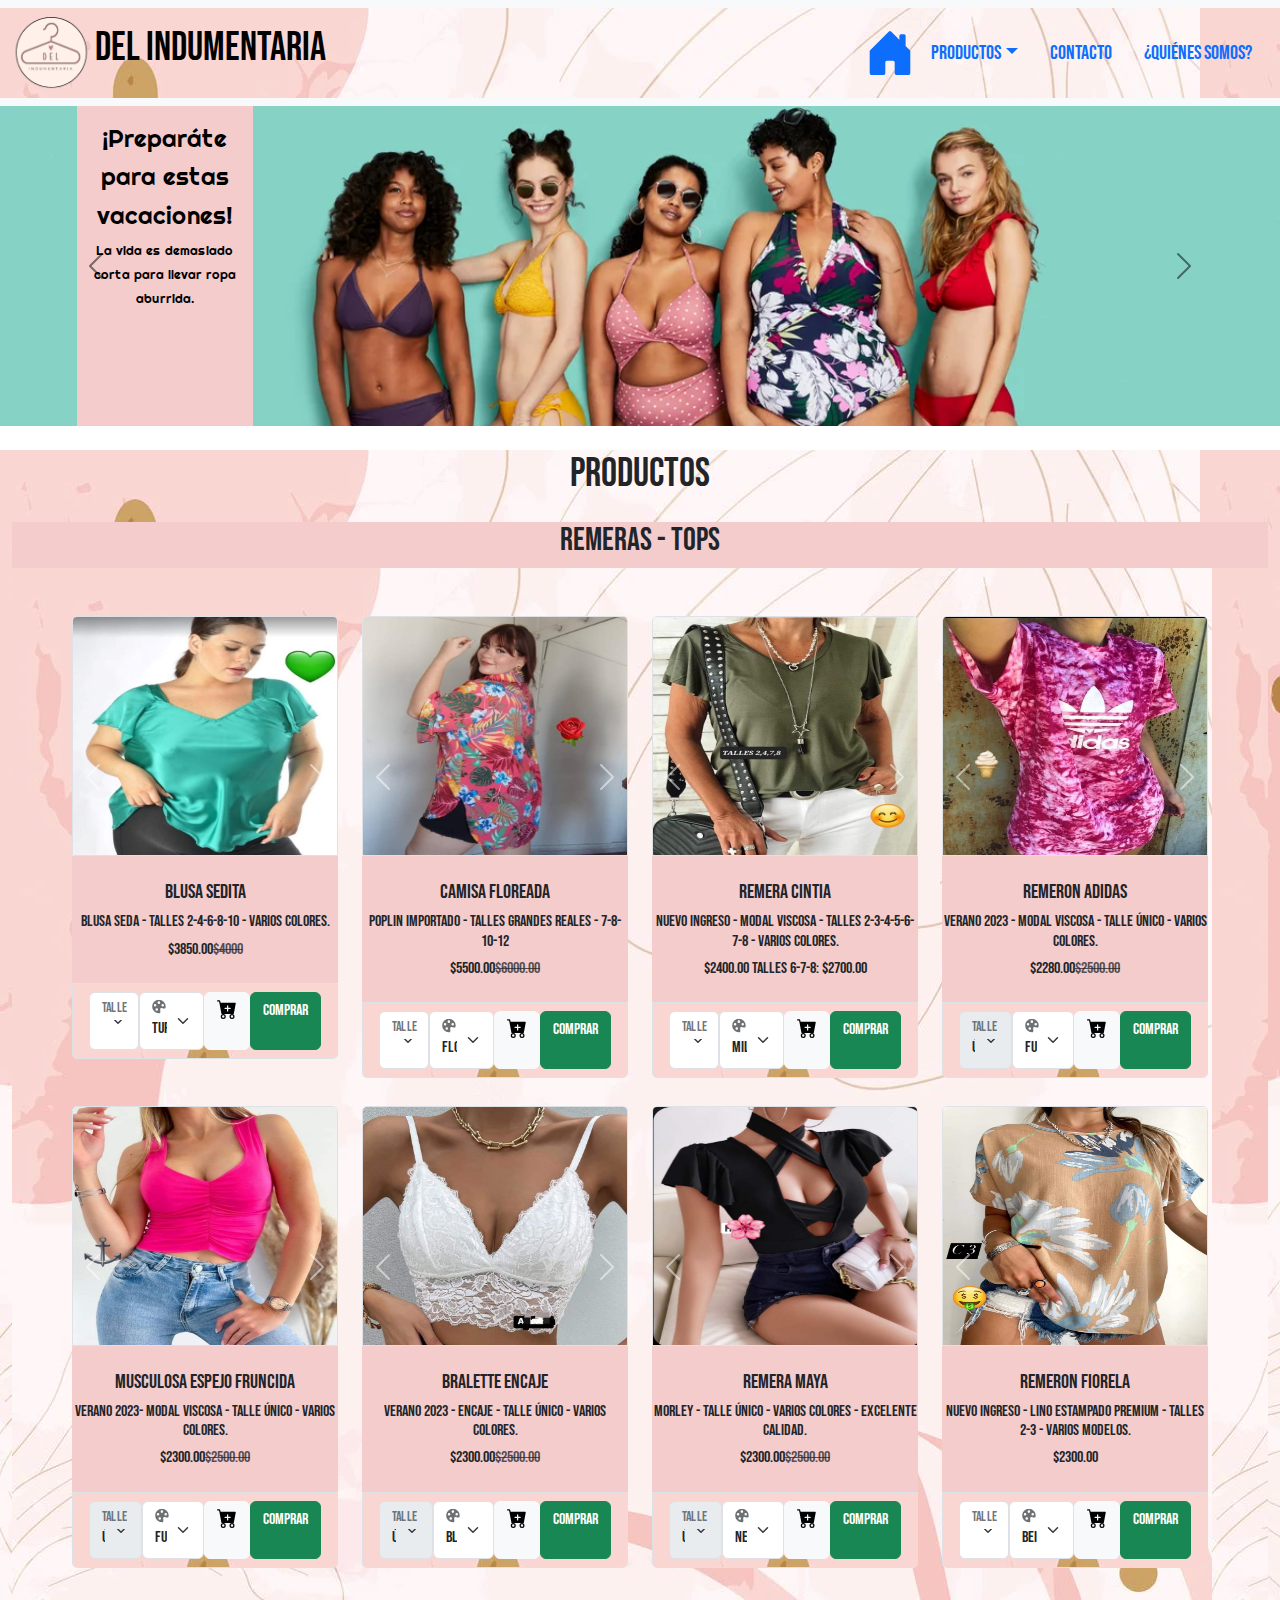
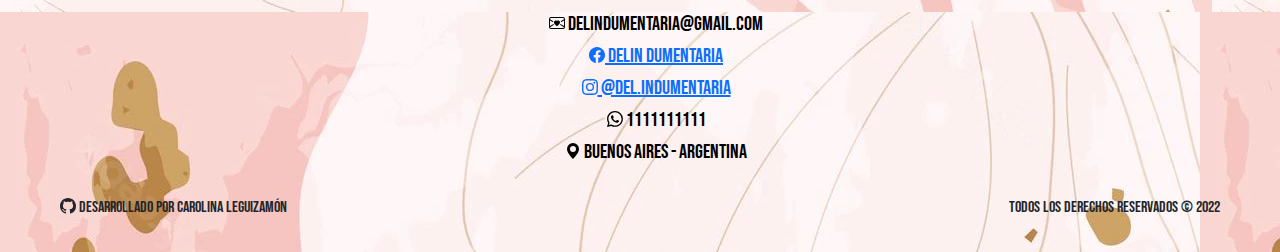
<file: remeras.html>
<!DOCTYPE html>
<html lang="en">
<head>
    <meta charset="UTF-8">
    <meta http-equiv="X-UA-Compatible" content="IE=edge">
    <meta name="viewport" content="width=device-width, initial-scale=1.0">
    <title>DEL INDUMENTARIA</title>
    <link rel="stylesheet" href="./Css/design.css">
    <link rel="preconnect" href="https://fonts.googleapis.com">
    <link rel="preconnect" href="https://fonts.gstatic.com" crossorigin>
    <link href="https://fonts.googleapis.com/css2?family=Bebas+Neue&display=swap" rel="stylesheet">
    <link rel="preconnect" href="https://fonts.googleapis.com">
<link rel="preconnect" href="https://fonts.gstatic.com" crossorigin>
<link href="https://fonts.googleapis.com/css2?family=Righteous&display=swap" rel="stylesheet">
    <link rel="stylesheet" href="https://cdn.jsdelivr.net/npm/bootstrap@5.2.2/dist/css/bootstrap.min.css">
</head>
<body>
     <nav class="navbar bg-light" style="background-color: #e3f2fd;">
  <!-- Navbar content -->
     <div class="container-fluid">
          <a class="navbar-brand" href="#">
            <img src="./Img/logodel.png" alt="Logo" width="80rem" height="80rem" class="d-inline-block aling-text-center">
            <p class="h1 d-inline-block aling-text-center">Del INDUMENTARIA</p> 
          <ul class="h5 nav justify-content-center aling-text-center">
            <li class="nav-item">
              <a href="./index.html"><svg xmlns="http://www.w3.org/2000/svg" width="50" height="50" fill="currentColor" class="bi bi-house-door-fill" viewBox="0 0 16 16">
                <path d="M6.5 14.5v-3.505c0-.245.25-.495.5-.495h2c.25 0 .5.25.5.5v3.5a.5.5 0 0 0 .5.5h4a.5.5 0 0 0 .5-.5v-7a.5.5 0 0 0-.146-.354L13 5.793V2.5a.5.5 0 0 0-.5-.5h-1a.5.5 0 0 0-.5.5v1.293L8.354 1.146a.5.5 0 0 0-.708 0l-6 6A.5.5 0 0 0 1.5 7.5v7a.5.5 0 0 0 .5.5h4a.5.5 0 0 0 .5-.5z"/>
              </svg></a>                
            </li>
            <li class="nav-item dropdown">
              <a class="nav-link dropdown-toggle" data-bs-toggle="dropdown" href="#" role="button" aria-expanded="false">Productos</a>
              <ul class="dropdown-menu" style="background-color: #f4cccc;">
                <li><a class="dropdown-item" href="./remeras.html">Remeras - Tops</a></li>
                <li><a class="dropdown-item" href="./pantalones.html">Pantalones - Shorts</a></li>
                <li><a class="dropdown-item" href="./vestidos.html">Vestidos - Conjuntos </a></li>
                <li><hr class="dropdown-divider"></li>
                <li><a class="dropdown-item" href="./index.html">Ofertas</a></li>
              </ul>
            </li>
            <li class="nav-item">
              <a class="nav-link" href="./contacto.html">Contacto</a>
            </li>
            <li class="nav-item">
              <a class="nav-link" href="./nosotros.html">¿Quiénes somos?</a>
            </li>
          </ul>  
        </div>
        </nav>
  <!-- Carrousel --> 
  <div id="carouselInicio" class="carousel carousel-dark slide" data-bs-ride="false">
    <div class="carousel-inner">
      <div class="carousel-item active">
        <img src="./Img/verano.png" class="d-block w-100" alt="Verano">
        <div class="carousel-caption">
          <h5>¡Preparáte para estas vacaciones!</h5>
          <p>La vida es demasiado corta para llevar ropa aburrida.</p>
        </div>
      </div>
      <div class="carousel-item">
        <img src="./Img/navidad.jpg" class="d-block w-100" alt="Navidad">
        <div class="carousel-caption">
          <h5>¡Regalá lo mejor en estas fiestas!</h5>
          <p>No podés comprar la felicidad, pero podés comprar ropa y es casi lo mismo.</p>
        </div>
      </div>
      <div class="carousel-item">
        <img src="./Img/look.jpg" class="d-block w-100" alt="Look">
        <div class="carousel-caption">
          <h5>¡Armá tu look!</h5>
          <p>Decile chau al "no tengo que ponerme"</p>
        </div>
      </div>
    </div>
    <button class="carousel-control-prev" type="button" data-bs-target="#carouselInicio" data-bs-slide="prev">
      <span class="carousel-control-prev-icon" aria-hidden="true"></span>
      <span class="visually-hidden">Previous</span>
    </button>
    <button class="carousel-control-next" type="button" data-bs-target="#carouselInicio" data-bs-slide="next">
      <span class="carousel-control-next-icon" aria-hidden="true"></span>
      <span class="visually-hidden">Next</span>
    </button>
  </div>
  <br>

  <!-- Productos -->
  <div class="container-fluid">
   <div class="text-center mb-4">
    <h1 class="section-title px-5"><span class="px-2">PRODUCTOS</span></h1>
  </div>
  <div class="productos">
  <h2>Remeras - Tops</h2>
  <!-- Cards de remeras-->
  
    <div class="container-fluid pt-5">
        <div class="row px-xl-5 pb-3">
        <div class="col-lg-3 col-md-6 col-sm-12 pb-1">
            <div class="card product-item border-0 mb-4" >
                <div class="card-header product-img position-relative overflow-hidden bg-transparent border p-0" >
                  <div id="carouselBlusa" class="carousel slide" data-bs-ride="carousel">
                    <div class="carousel-inner">
                      <div class="carousel-item active">
                        <img class="img-fluid w-100" src="./Img/Blusasedita.jpg" alt="Blusa Sedita" style="height: 15rem; width: 5rem;">
                      </div>
                      <div class="carousel-item">
                        <img class="img-fluid w-100" src="./Img/Blusaseditarojo.jpg" alt="Blusa Sedita roja" style="height: 15rem; width: 5rem;">
                      </div>
                      <div class="carousel-item">
                        <img class="img-fluid w-100" src="./Img/Blusaseditarojonegro.jpg" alt="Blusa Sedita negra" style="height: 15rem; width: 5rem;">
                      </div>
                      <div class="carousel-item">
                        <img class="img-fluid w-100" src="./Img/Blusaseditarojozul.jpg" alt="Blusa Sedita azul" style="height: 15rem; width: 5rem;">
                      </div>
                    </div>
                    <button class="carousel-control-prev" type="button" data-bs-target="#carouselBlusa" data-bs-slide="prev">
                      <span class="carousel-control-prev-icon" aria-hidden="true"></span>
                      <span class="visually-hidden">Previous</span>
                    </button>
                    <button class="carousel-control-next" type="button" data-bs-target="#carouselBlusa" data-bs-slide="next">
                      <span class="carousel-control-next-icon" aria-hidden="true"></span>
                      <span class="visually-hidden">Next</span>
                    </button>
                  </div> 
                </div>
                <div class="card-body border-left border-right text-center p-0 pt-4 pb-3">
                    <h5 class="card-title">Blusa Sedita</h5>
                    <h6 class="card-text">Blusa Seda - Talles 2-4-6-8-10 - Varios colores.</h6>
                    <div class="d-flex justify-content-center">
                        <h6>$3850.00</h6><h6 class="text-muted ml-2"><del>$4000</del></h6>
                    </div>
                </div>
                <div class="card-footer d-flex justify-content-center bg-light border">
                   <div class="form-floating aling-bottom">
                    <select class="form-select" id="floatingSelect" aria-label="Floating label select example">
                      <option selected>2</option> 
                      <option value="1">4</option>
                      <option value="2">6</option>
                      <option value="3">8</option>
                      <option value="4">10</option>                         
                    </select>
                    <label for="floatingSelect"><h6>Talle</h6></label>
                    </div>
                    <div class="form-floating">
                    <select class="form-select" id="floatingSelect" aria-label="Floating label select example">
                      <option selected>Turquesa</option>
                      <option value="1">Rojo</option>
                      <option value="2">Negro</option>
                      <option value="3">Azul</option>
                    </select>
                    <label for="floatingSelect"><svg xmlns="http://www.w3.org/2000/svg" width="20" height="20" fill="currentColor" class="bi bi-palette-fill" aling="text-bottom">
                        <path d="M12.433 10.07C14.133 10.585 16 11.15 16 8a8 8 0 1 0-8 8c1.996 0 1.826-1.504 1.649-3.08-.124-1.101-.252-2.237.351-2.92.465-.527 1.42-.237 2.433.07zM8 5a1.5 1.5 0 1 1 0-3 1.5 1.5 0 0 1 0 3zm4.5 3a1.5 1.5 0 1 1 0-3 1.5 1.5 0 0 1 0 3zM5 6.5a1.5 1.5 0 1 1-3 0 1.5 1.5 0 0 1 3 0zm.5 6.5a1.5 1.5 0 1 1 0-3 1.5 1.5 0 0 1 0 3z"/>
                      </svg></label>
                    </div>
                  <a href="#" class="btn btn-light sm-bottom"><i class="fas fa-eye text-primary mr-1"></i><svg xmlns="http://www.w3.org/2000/svg" width="20" height="20" fill="currentColor" class="bi bi-cart-plus-fill" viewBox="0 0 16 16">
                    <path d="M.5 1a.5.5 0 0 0 0 1h1.11l.401 1.607 1.498 7.985A.5.5 0 0 0 4 12h1a2 2 0 1 0 0 4 2 2 0 0 0 0-4h7a2 2 0 1 0 0 4 2 2 0 0 0 0-4h1a.5.5 0 0 0 .491-.408l1.5-8A.5.5 0 0 0 14.5 3H2.89l-.405-1.621A.5.5 0 0 0 2 1H.5zM6 14a1 1 0 1 1-2 0 1 1 0 0 1 2 0zm7 0a1 1 0 1 1-2 0 1 1 0 0 1 2 0zM9 5.5V7h1.5a.5.5 0 0 1 0 1H9v1.5a.5.5 0 0 1-1 0V8H6.5a.5.5 0 0 1 0-1H8V5.5a.5.5 0 0 1 1 0z"/>
                  </svg></a>
                  <a href="https://mpago.la/1JYF3x6" class="btn btn-success">Comprar</a>             
                   
                </div>
            </div>
        </div>
        <div class="col-lg-3 col-md-6 col-sm-12 pb-1">
            <div class="card product-item border-0 mb-4">
                <div class="card-header product-img position-relative overflow-hidden bg-transparent border p-0">
                  <div id="carouselCamisa" class="carousel slide" data-bs-ride="carousel">
                    <div class="carousel-inner">
                    <div class="carousel-item active">
                      <img class="img-fluid w-100" src="./Img/camisa floreada ROSA talles 7 8 10 y 12 $5500.jpg" alt="Camisa Floreada Rosa" style="height: 15rem; width: 5rem;">
                    </div>
                    <div class="carousel-item">
                      <img class="img-fluid w-100" src="./Img/camisa floreada NEGRA talles 7 8 10 y 12 $5500.jpg" alt="Camisa Floreada Negra" style="height: 15rem; width: 5rem;">
                    </div>
                    <div class="carousel-item">
                      <img class="img-fluid w-100" src="./Img/camisa floreada A RAYAS  talles 7 8 10 y 12 $ 5500.jpg" alt="Camisa Floreada a rayas" style="height: 15rem; width: 5rem;">
                    </div>
                  </div>
                  <button class="carousel-control-prev" type="button" data-bs-target="#carouselCamisa" data-bs-slide="prev">
                    <span class="carousel-control-prev-icon" aria-hidden="true"></span>
                    <span class="visually-hidden">Previous</span>
                  </button>
                  <button class="carousel-control-next" type="button" data-bs-target="#carouselCamisa" data-bs-slide="next">
                    <span class="carousel-control-next-icon" aria-hidden="true"></span>
                    <span class="visually-hidden">Next</span>
                  </button>
                </div> 
                </div>
                <div class="card-body border-left border-right text-center p-0 pt-4 pb-3">
                    <h5 class="card-title">Camisa Floreada</h5>
                    <h6 class="card-text">Poplin Importado - Talles Grandes Reales - 7-8-10-12</h6>
                    <div class="d-flex justify-content-center">
                        <h6>$5500.00</h6><h6 class="text-muted ml-2"><del>$6000.00</del></h6>
                    </div>
                </div>
                <div class="card-footer d-flex justify-content-between bg-light border">
                    <div class="form-floating aling-bottom">
                        <select class="form-select" id="floatingSelect" aria-label="Floating label select example">
                          <option selected>7</option> 
                          <option value="1">8</option>
                          <option value="2">10</option>
                          <option value="3">12</option>                       
                        </select>
                        <label for="floatingSelect"><h6>Talle</h6></label>
                      </div>
                    <div class="form-floating">
                        <select class="form-select" id="floatingSelect" aria-label="Floating label select example">
                          <option selected>Floreada Rosa</option>
                          <option value="1">Floreada Negra</option>
                          <option value="2">Floreada a rayas</option>                          
                        </select>
                        <label for="floatingSelect"><svg xmlns="http://www.w3.org/2000/svg" width="20" height="20" fill="currentColor" class="bi bi-palette-fill" aling="text-bottom">
                            <path d="M12.433 10.07C14.133 10.585 16 11.15 16 8a8 8 0 1 0-8 8c1.996 0 1.826-1.504 1.649-3.08-.124-1.101-.252-2.237.351-2.92.465-.527 1.42-.237 2.433.07zM8 5a1.5 1.5 0 1 1 0-3 1.5 1.5 0 0 1 0 3zm4.5 3a1.5 1.5 0 1 1 0-3 1.5 1.5 0 0 1 0 3zM5 6.5a1.5 1.5 0 1 1-3 0 1.5 1.5 0 0 1 3 0zm.5 6.5a1.5 1.5 0 1 1 0-3 1.5 1.5 0 0 1 0 3z"/>
                          </svg></label>
                    </div>
                    <a href="#" class="btn btn-light sm-bottom"><i class="fas fa-eye text-primary mr-1"></i><svg xmlns="http://www.w3.org/2000/svg" width="20" height="20" fill="currentColor" class="bi bi-cart-plus-fill" viewBox="0 0 16 16">
                        <path d="M.5 1a.5.5 0 0 0 0 1h1.11l.401 1.607 1.498 7.985A.5.5 0 0 0 4 12h1a2 2 0 1 0 0 4 2 2 0 0 0 0-4h7a2 2 0 1 0 0 4 2 2 0 0 0 0-4h1a.5.5 0 0 0 .491-.408l1.5-8A.5.5 0 0 0 14.5 3H2.89l-.405-1.621A.5.5 0 0 0 2 1H.5zM6 14a1 1 0 1 1-2 0 1 1 0 0 1 2 0zm7 0a1 1 0 1 1-2 0 1 1 0 0 1 2 0zM9 5.5V7h1.5a.5.5 0 0 1 0 1H9v1.5a.5.5 0 0 1-1 0V8H6.5a.5.5 0 0 1 0-1H8V5.5a.5.5 0 0 1 1 0z"/>
                      </svg></a>
                    <a href="https://mpago.la/2EiEPYQ" class="btn btn-success">Comprar</a> 
                </div>
            </div>
        </div>
        <div class="col-lg-3 col-md-6 col-sm-12 pb-1">
            <div class="card product-item border-0 mb-4">
                <div class="card-header product-img position-relative overflow-hidden bg-transparent border p-0">
                  <div id="carouselRemeraCintia" class="carousel slide" data-bs-ride="carousel">
                    <div class="carousel-inner">
                    <div class="carousel-item active">
                      <img class="img-fluid w-100" src="./Img/REMERA CINTIA Militar TALLES 2 3 4 5 AZUL TOPO MILITAR CORAL ROJO MOSTAZA NEGRO $2400.jpg" alt="Remera Cintia Militar" style="height: 15rem; width: 5rem;">
                    </div>
                    <div class="carousel-item">
                      <img class="img-fluid w-100" src="./Img/REMERA CINTIA Azul TALLES 2 3 4 5 AZUL TOPO MILITAR CORAL ROJO MOSTAZA NEGRO $2400.jpg" alt="Remera Cintia Azul" style="height: 15rem; width: 5rem;">
                    </div>
                    <div class="carousel-item">
                      <img class="img-fluid w-100" src="./Img/REMERA CINTIA Blanco TALLES 2 3 4 5 AZUL TOPO MILITAR CORAL ROJO MOSTAZA NEGRO $2400.jpg" alt="Remera Cintia Blanca" style="height: 15rem; width: 5rem;">
                    </div>
                    <div class="carousel-item">
                      <img class="img-fluid w-100" src="./Img/REMERA CINTIA Gris Topo TALLES 2 3 4 5 AZUL TOPO MILITAR CORAL ROJO MOSTAZA NEGRO $2400.jpg" alt="Remera Cintia Gris Topo" style="height: 15rem; width: 5rem;">
                    </div>                    
                    <div class="carousel-item">
                      <img class="img-fluid w-100" src="./Img/REMERA CINTIA Mostaza TALLES 2 3 4 5 AZUL TOPO MILITAR CORAL ROJO MOSTAZA NEGRO $2400.jpg" alt="Remera Cintia Mostaza" style="height: 15rem; width: 5rem;">
                    </div>
                    <div class="carousel-item">
                      <img class="img-fluid w-100" src="./Img/REMERA CINTIA Negro TALLES 2 3 4 5 AZUL TOPO MILITAR CORAL ROJO MOSTAZA NEGRO $2400.jpg" alt="Remera Cintia Negro" style="height: 15rem; width: 5rem;">
                    </div>
                    <div class="carousel-item">
                      <img class="img-fluid w-100" src="./Img/REMERA CINTIA TALLES 2 3 4 5 AZUL TOPO MILITAR CORAL ROJO MOSTAZA NEGRO $2400.jpg" alt="Remera Cintia Coral" style="height: 15rem; width: 5rem;">
                    </div>
                    <div class="carousel-item">
                      <img class="img-fluid w-100" src="./Img/REMERA CINTIA ROJO TALLES 2 3 4 5 AZUL TOPO MILITAR CORAL ROJO MOSTAZA NEGRO $2400.jpg" alt="Remera Cintia Rojo" style="height: 15rem; width: 5rem;">
                    </div>
                    <div class="carousel-item">
                      <img class="img-fluid w-100" src="./Img/REMERA CINTIA ROSA TALLES 2 3 4 5 AZUL TOPO MILITAR CORAL ROJO MOSTAZA NEGRO $2400.jpg" alt="Remera Cintia Rosa" style="height: 15rem; width: 5rem;">
                    </div>
                  </div>
                  <button class="carousel-control-prev" type="button" data-bs-target="#carouselRemeraCintia" data-bs-slide="prev">
                    <span class="carousel-control-prev-icon" aria-hidden="true"></span>
                    <span class="visually-hidden">Previous</span>
                  </button>
                  <button class="carousel-control-next" type="button" data-bs-target="#carouselRemeraCintia" data-bs-slide="next">
                    <span class="carousel-control-next-icon" aria-hidden="true"></span>
                    <span class="visually-hidden">Next</span>
                  </button>
                </div> 
                </div>
                <div class="card-body border-left border-right text-center p-0 pt-4 pb-3">
                    <h5 class="card-title">Remera Cintia</h5>
                    <h6 class="card-text">Nuevo Ingreso - Modal viscosa - Talles 2-3-4-5-6-7-8 - Varios colores.</h6>
                    <div class="d-flex justify-content-center">
                        <h6>$2400.00  Talles 6-7-8: $2700.00</h6>
                    </div>
                </div>
                <div class="card-footer d-flex justify-content-between bg-light border">
                    <div class="form-floating aling-bottom">
                        <select class="form-select" id="floatingSelect" aria-label="Floating label select example">
                          <option selected>2</option>
                          <option value="1">3</option>
                          <option value="2">4</option>
                          <option value="3">5</option>
                          <option value="4">6</option>
                          <option value="5">7</option>
                          <option value="6">8</option>
                        </select>
                        <label for="floatingSelect"><h6>Talle</h6></label>
                      </div>
                    <div class="form-floating">
                        <select class="form-select" id="floatingSelect" aria-label="Floating label select example">
                          <option selected>Militar</option>
                          <option value="1">Azul</option>
                          <option value="2">Blanco</option>
                          <option value="3">Gris Topo</option>
                          <option value="4">Mostaza</option>
                          <option value="5">Negro</option>
                          <option value="6">Coral</option>
                          <option value="7">Rojo</option>
                          <option value="8">Rosa</option>                          
                        </select>
                        <label for="floatingSelect"><svg xmlns="http://www.w3.org/2000/svg" width="20" height="20" fill="currentColor" class="bi bi-palette-fill" aling="text-bottom">
                            <path d="M12.433 10.07C14.133 10.585 16 11.15 16 8a8 8 0 1 0-8 8c1.996 0 1.826-1.504 1.649-3.08-.124-1.101-.252-2.237.351-2.92.465-.527 1.42-.237 2.433.07zM8 5a1.5 1.5 0 1 1 0-3 1.5 1.5 0 0 1 0 3zm4.5 3a1.5 1.5 0 1 1 0-3 1.5 1.5 0 0 1 0 3zM5 6.5a1.5 1.5 0 1 1-3 0 1.5 1.5 0 0 1 3 0zm.5 6.5a1.5 1.5 0 1 1 0-3 1.5 1.5 0 0 1 0 3z"/>
                          </svg></label>
                    </div>
                    <a href="#" class="btn btn-light sm-bottom"><i class="fas fa-eye text-primary mr-1"></i><svg xmlns="http://www.w3.org/2000/svg" width="20" height="20" fill="currentColor" class="bi bi-cart-plus-fill" viewBox="0 0 16 16">
                        <path d="M.5 1a.5.5 0 0 0 0 1h1.11l.401 1.607 1.498 7.985A.5.5 0 0 0 4 12h1a2 2 0 1 0 0 4 2 2 0 0 0 0-4h7a2 2 0 1 0 0 4 2 2 0 0 0 0-4h1a.5.5 0 0 0 .491-.408l1.5-8A.5.5 0 0 0 14.5 3H2.89l-.405-1.621A.5.5 0 0 0 2 1H.5zM6 14a1 1 0 1 1-2 0 1 1 0 0 1 2 0zm7 0a1 1 0 1 1-2 0 1 1 0 0 1 2 0zM9 5.5V7h1.5a.5.5 0 0 1 0 1H9v1.5a.5.5 0 0 1-1 0V8H6.5a.5.5 0 0 1 0-1H8V5.5a.5.5 0 0 1 1 0z"/>
                      </svg></a>
                    <a href="https://mpago.la/2yioLnm" class="btn btn-success">Comprar</a> 
                </div>
            </div>
        </div>
        <div class="col-lg-3 col-md-6 col-sm-12 pb-1">
            <div class="card product-item border-0 mb-4">
                <div class="card-header product-img position-relative overflow-hidden bg-transparent border p-0">
                  <div id="carouselRemeronAdidas" class="carousel slide" data-bs-ride="carousel">
                    <div class="carousel-inner">
                    <div class="carousel-item active">
                      <img class="img-fluid w-100" src="./Img/remeron adidas ad curva FUCSIA tu.jpg" alt="Remeron Adidas Fucsia" style="height: 15rem; width: 5rem;">
                    </div>
                    <div class="carousel-item">
                      <img class="img-fluid w-100" src="./Img/remeron adidas ad curva ROSA tu.jpg" alt="Remeron Adidas Rosa" style="height: 15rem; width: 5rem;">
                    </div>
                    <div class="carousel-item">
                      <img class="img-fluid w-100" src="./Img/remeron adidas ad curva SALMON tu.jpg" alt="Remeron Adidas Salmon" style="height: 15rem; width: 5rem;">
                    </div>
                  </div>
                  <button class="carousel-control-prev" type="button" data-bs-target="#carouselRemeronAdidas" data-bs-slide="prev">
                    <span class="carousel-control-prev-icon" aria-hidden="true"></span>
                    <span class="visually-hidden">Previous</span>
                  </button>
                  <button class="carousel-control-next" type="button" data-bs-target="#carouselRemeronAdidas" data-bs-slide="next">
                    <span class="carousel-control-next-icon" aria-hidden="true"></span>
                    <span class="visually-hidden">Next</span>
                  </button>
                </div> 
                </div>
                <div class="card-body border-left border-right text-center p-0 pt-4 pb-3">
                    <h5 class="card-title">Remeron Adidas</h5>
                    <h6 class="card-text">Verano 2023 - Modal viscosa - Talle único - Varios colores.</h6>
                    <div class="d-flex justify-content-center">
                        <h6>$2280.00</h6><h6 class="text-muted ml-2"><del>$2500.00</del></h6>
                    </div>
                </div>
                <div class="card-footer d-flex justify-content-between bg-light border">
                    <div class="form-floating aling-bottom">
                        <select disabled class="form-select" id="floatingSelect" aria-label="Floating label select example">
                          <option selected>Único</option>                          
                        </select>
                        <label for="floatingSelect"><h6>Talle</h6></label>
                      </div>
                    <div class="form-floating">
                        <select class="form-select" id="floatingSelect" aria-label="Floating label select example">
                          <option selected>Fucsia</option>
                          <option value="1">Rosa</option>
                          <option value="2">Salmón</option>                          
                        </select>
                        <label for="floatingSelect"><svg xmlns="http://www.w3.org/2000/svg" width="20" height="20" fill="currentColor" class="bi bi-palette-fill" aling="text-bottom">
                            <path d="M12.433 10.07C14.133 10.585 16 11.15 16 8a8 8 0 1 0-8 8c1.996 0 1.826-1.504 1.649-3.08-.124-1.101-.252-2.237.351-2.92.465-.527 1.42-.237 2.433.07zM8 5a1.5 1.5 0 1 1 0-3 1.5 1.5 0 0 1 0 3zm4.5 3a1.5 1.5 0 1 1 0-3 1.5 1.5 0 0 1 0 3zM5 6.5a1.5 1.5 0 1 1-3 0 1.5 1.5 0 0 1 3 0zm.5 6.5a1.5 1.5 0 1 1 0-3 1.5 1.5 0 0 1 0 3z"/>
                          </svg></label>
                    </div>
                    <a href="#" class="btn btn-light sm-bottom"><i class="fas fa-eye text-primary mr-1"></i><svg xmlns="http://www.w3.org/2000/svg" width="20" height="20" fill="currentColor" class="bi bi-cart-plus-fill" viewBox="0 0 16 16">
                        <path d="M.5 1a.5.5 0 0 0 0 1h1.11l.401 1.607 1.498 7.985A.5.5 0 0 0 4 12h1a2 2 0 1 0 0 4 2 2 0 0 0 0-4h7a2 2 0 1 0 0 4 2 2 0 0 0 0-4h1a.5.5 0 0 0 .491-.408l1.5-8A.5.5 0 0 0 14.5 3H2.89l-.405-1.621A.5.5 0 0 0 2 1H.5zM6 14a1 1 0 1 1-2 0 1 1 0 0 1 2 0zm7 0a1 1 0 1 1-2 0 1 1 0 0 1 2 0zM9 5.5V7h1.5a.5.5 0 0 1 0 1H9v1.5a.5.5 0 0 1-1 0V8H6.5a.5.5 0 0 1 0-1H8V5.5a.5.5 0 0 1 1 0z"/>
                      </svg></a>
                    <a href="https://mpago.la/2MGLs2s" class="btn btn-success">Comprar</a> 
                </div>
            </div>
        </div>
        <div class="col-lg-3 col-md-6 col-sm-12 pb-1">
            <div class="card product-item border-0 mb-4">
                <div class="card-header product-img position-relative overflow-hidden bg-transparent border p-0">
                  <div id="carouselMusculosaEspejo" class="carousel slide" data-bs-ride="carousel">
                    <div class="carousel-inner">
                    <div class="carousel-item active">
                      <img class="img-fluid w-100" src="./Img/musculosaespejorosa.jpg" alt="Musculosa Espejo Fucsia" style="height: 15rem; width: 5rem;">
                    </div>
                    <div class="carousel-item">
                      <img class="img-fluid w-100" src="./Img/musculosaespejo.jpg" alt="Musculosa Espejo Gris" style="height: 15rem; width: 5rem;">
                    </div>
                    <div class="carousel-item">
                      <img class="img-fluid w-100" src="./Img/musculosaespejoazul.jpg" alt="Musculosa Espejo Azul" style="height: 15rem; width: 5rem;">
                    </div>
                    <div class="carousel-item">
                      <img class="img-fluid w-100" src="./Img/musculosaespejoblanca.jpg" alt="Musculosa Espejo Blanca" style="height: 15rem; width: 5rem;">
                    </div>
                    <div class="carousel-item">
                      <img class="img-fluid w-100" src="./Img/musculosaespejonaranja.jpg" alt="Musculosa Espejo Naranja" style="height: 15rem; width: 5rem;">
                    </div>
                    <div class="carousel-item">
                      <img class="img-fluid w-100" src="./Img/musculosaespejonegra.jpg" alt="Musculosa Espejo Negra" style="height: 15rem; width: 5rem;">
                    </div>
                    <div class="carousel-item">
                      <img class="img-fluid w-100" src="./Img/musculosaespejoverde.jpg" alt="Musculosa Espejo Verde" style="height: 15rem; width: 5rem;">
                    </div>
                  </div>
                  <button class="carousel-control-prev" type="button" data-bs-target="#carouselMusculosaEspejo" data-bs-slide="prev">
                    <span class="carousel-control-prev-icon" aria-hidden="true"></span>
                    <span class="visually-hidden">Previous</span>
                  </button>
                  <button class="carousel-control-next" type="button" data-bs-target="#carouselMusculosaEspejo" data-bs-slide="next">
                    <span class="carousel-control-next-icon" aria-hidden="true"></span>
                    <span class="visually-hidden">Next</span>
                  </button>
                </div> 
                </div>
                <div class="card-body border-left border-right text-center p-0 pt-4 pb-3">
                    <h5 class="card-title">Musculosa espejo fruncida</h5>
                    <h6 class="card-text">Verano 2023- Modal viscosa - Talle único - Varios colores.</h6>
                    <div class="d-flex justify-content-center">
                        <h6>$2300.00</h6><h6 class="text-muted ml-2"><del>$2500.00</del></h6>
                    </div>
                </div>
                <div class="card-footer d-flex justify-content-between bg-light border">
                    <div class="form-floating aling-bottom">
                        <select disabled class="form-select" id="floatingSelect" aria-label="Floating label select example">
                          <option selected>Único</option>                          
                        </select>
                        <label for="floatingSelect"><h6>Talle</h6></label>
                      </div>
                    <div class="form-floating">
                        <select class="form-select" id="floatingSelect" aria-label="Floating label select example">
                          <option selected>Fucsia</option>
                          <option value="1">Gris</option>
                          <option value="2">Azul</option>
                          <option value="3">Blanco</option>
                          <option value="4">Naranja</option>
                          <option value="5">Negro</option>
                          <option value="6">Verde</option>                          
                        </select>
                        <label for="floatingSelect"><svg xmlns="http://www.w3.org/2000/svg" width="20" height="20" fill="currentColor" class="bi bi-palette-fill" aling="text-bottom">
                            <path d="M12.433 10.07C14.133 10.585 16 11.15 16 8a8 8 0 1 0-8 8c1.996 0 1.826-1.504 1.649-3.08-.124-1.101-.252-2.237.351-2.92.465-.527 1.42-.237 2.433.07zM8 5a1.5 1.5 0 1 1 0-3 1.5 1.5 0 0 1 0 3zm4.5 3a1.5 1.5 0 1 1 0-3 1.5 1.5 0 0 1 0 3zM5 6.5a1.5 1.5 0 1 1-3 0 1.5 1.5 0 0 1 3 0zm.5 6.5a1.5 1.5 0 1 1 0-3 1.5 1.5 0 0 1 0 3z"/>
                          </svg></label>
                    </div>
                    <a href="#" class="btn btn-light sm-bottom"><i class="fas fa-eye text-primary mr-1"></i><svg xmlns="http://www.w3.org/2000/svg" width="20" height="20" fill="currentColor" class="bi bi-cart-plus-fill" viewBox="0 0 16 16">
                        <path d="M.5 1a.5.5 0 0 0 0 1h1.11l.401 1.607 1.498 7.985A.5.5 0 0 0 4 12h1a2 2 0 1 0 0 4 2 2 0 0 0 0-4h7a2 2 0 1 0 0 4 2 2 0 0 0 0-4h1a.5.5 0 0 0 .491-.408l1.5-8A.5.5 0 0 0 14.5 3H2.89l-.405-1.621A.5.5 0 0 0 2 1H.5zM6 14a1 1 0 1 1-2 0 1 1 0 0 1 2 0zm7 0a1 1 0 1 1-2 0 1 1 0 0 1 2 0zM9 5.5V7h1.5a.5.5 0 0 1 0 1H9v1.5a.5.5 0 0 1-1 0V8H6.5a.5.5 0 0 1 0-1H8V5.5a.5.5 0 0 1 1 0z"/>
                      </svg></a>
                    <a href="https://mpago.la/2MGLs2s" class="btn btn-success">Comprar</a> 
                </div>
            </div>
        </div>
        <div class="col-lg-3 col-md-6 col-sm-12 pb-1">
            <div class="card product-item border-0 mb-4">
                <div class="card-header product-img position-relative overflow-hidden bg-transparent border p-0">
                  <div id="carouselBraletteEncaje" class="carousel slide" data-bs-ride="carousel">
                    <div class="carousel-inner">
                    <div class="carousel-item active">
                      <img class="img-fluid w-100" src="./Img/BraletEncajeBlanco.jpg" alt="Bralette Encaje Blanco" style="height: 15rem; width: 5rem;">
                    </div>
                    <div class="carousel-item">
                      <img class="img-fluid w-100" src="./Img/BraletEncajeRojo.jpg" alt="Bralette Encaje Rojo" style="height: 15rem; width: 5rem;">
                    </div>
                    <div class="carousel-item">
                      <img class="img-fluid w-100" src="./Img/BraletEncajeNegro.jpg" alt="Bralette Encaje Negro" style="height: 15rem; width: 5rem;">
                    </div>
                  </div>
                  <button class="carousel-control-prev" type="button" data-bs-target="#carouselBraletteEncaje" data-bs-slide="prev">
                    <span class="carousel-control-prev-icon" aria-hidden="true"></span>
                    <span class="visually-hidden">Previous</span>
                  </button>
                  <button class="carousel-control-next" type="button" data-bs-target="#carouselBraletteEncaje" data-bs-slide="next">
                    <span class="carousel-control-next-icon" aria-hidden="true"></span>
                    <span class="visually-hidden">Next</span>
                  </button>
                </div> 
                </div>
                <div class="card-body border-left border-right text-center p-0 pt-4 pb-3">
                    <h5 class="card-title">Bralette Encaje</h5>
                    <h6 class="card-text">Verano 2023 - Encaje - Talle único - Varios colores.</h6>
                    <div class="d-flex justify-content-center">
                        <h6>$2300.00</h6><h6 class="text-muted ml-2"><del>$2500.00</del></h6>
                    </div>
                </div>
                <div class="card-footer d-flex justify-content-between bg-light border">
                    <div class="form-floating aling-bottom">
                        <select disabled class="form-select" id="floatingSelect" aria-label="Floating label select example">
                          <option selected>Único</option>                          
                        </select>
                        <label for="floatingSelect"><h6>Talle</h6></label>
                      </div>
                    <div class="form-floating">
                        <select class="form-select" id="floatingSelect" aria-label="Floating label select example">
                          <option selected>Blanco</option>
                          <option value="1">Rojo</option>
                          <option value="2">Negro</option>                          
                        </select>
                        <label for="floatingSelect"><svg xmlns="http://www.w3.org/2000/svg" width="20" height="20" fill="currentColor" class="bi bi-palette-fill" aling="text-bottom">
                            <path d="M12.433 10.07C14.133 10.585 16 11.15 16 8a8 8 0 1 0-8 8c1.996 0 1.826-1.504 1.649-3.08-.124-1.101-.252-2.237.351-2.92.465-.527 1.42-.237 2.433.07zM8 5a1.5 1.5 0 1 1 0-3 1.5 1.5 0 0 1 0 3zm4.5 3a1.5 1.5 0 1 1 0-3 1.5 1.5 0 0 1 0 3zM5 6.5a1.5 1.5 0 1 1-3 0 1.5 1.5 0 0 1 3 0zm.5 6.5a1.5 1.5 0 1 1 0-3 1.5 1.5 0 0 1 0 3z"/>
                          </svg></label>
                    </div>
                    <a href="#" class="btn btn-light sm-bottom"><i class="fas fa-eye text-primary mr-1"></i><svg xmlns="http://www.w3.org/2000/svg" width="20" height="20" fill="currentColor" class="bi bi-cart-plus-fill" viewBox="0 0 16 16">
                        <path d="M.5 1a.5.5 0 0 0 0 1h1.11l.401 1.607 1.498 7.985A.5.5 0 0 0 4 12h1a2 2 0 1 0 0 4 2 2 0 0 0 0-4h7a2 2 0 1 0 0 4 2 2 0 0 0 0-4h1a.5.5 0 0 0 .491-.408l1.5-8A.5.5 0 0 0 14.5 3H2.89l-.405-1.621A.5.5 0 0 0 2 1H.5zM6 14a1 1 0 1 1-2 0 1 1 0 0 1 2 0zm7 0a1 1 0 1 1-2 0 1 1 0 0 1 2 0zM9 5.5V7h1.5a.5.5 0 0 1 0 1H9v1.5a.5.5 0 0 1-1 0V8H6.5a.5.5 0 0 1 0-1H8V5.5a.5.5 0 0 1 1 0z"/>
                      </svg></a>
                    <a href="https://mpago.la/1nvkF3x" class="btn btn-success">Comprar</a> 
                </div>
            </div>
        </div>
        <div class="col-lg-3 col-md-6 col-sm-12 pb-1">
            <div class="card product-item border-0 mb-4">
                <div class="card-header product-img position-relative overflow-hidden bg-transparent border p-0">
                  <div id="carouselRemeraMaya" class="carousel slide" data-bs-ride="carousel">
                    <div class="carousel-inner">
                    <div class="carousel-item active">
                      <img class="img-fluid w-100" src="./Img/RemeraMaya.jpg" alt="Remera Maya" style="height: 15rem; width: 5rem;">
                    </div>
                    <div class="carousel-item">
                      <img class="img-fluid w-100" src="./Img/RemeraMAyaatras.jpg" alt="Remera Maya Reverso" style="height: 15rem; width: 5rem;">
                    </div>
                    <div class="carousel-item">
                      <img class="img-fluid w-100" src="./Img/RemeraMAyacolores.jpg" alt="Remera Maya Colores" style="height: 15rem; width: 5rem;">
                    </div>
                  </div>
                  <button class="carousel-control-prev" type="button" data-bs-target="#carouselRemeraMaya" data-bs-slide="prev">
                    <span class="carousel-control-prev-icon" aria-hidden="true"></span>
                    <span class="visually-hidden">Previous</span>
                  </button>
                  <button class="carousel-control-next" type="button" data-bs-target="#carouselRemeraMaya" data-bs-slide="next">
                    <span class="carousel-control-next-icon" aria-hidden="true"></span>
                    <span class="visually-hidden">Next</span>
                  </button>
                </div> 
                </div>
                <div class="card-body border-left border-right text-center p-0 pt-4 pb-3">
                    <h5 class="card-title">Remera Maya</h5>
                    <h6 class="card-text">Morley - Talle único - Varios colores - Excelente Calidad.</h6>
                    <div class="d-flex justify-content-center">
                        <h6>$2300.00</h6><h6 class="text-muted ml-2"><del>$2500.00</del></h6>
                    </div>
                </div>
                <div class="card-footer d-flex justify-content-between bg-light border">
                    <div class="form-floating aling-bottom">
                        <select disabled class="form-select" id="floatingSelect" aria-label="Floating label select example">
                          <option selected>Único</option>                          
                        </select>
                        <label for="floatingSelect"><h6>Talle</h6></label>
                      </div>
                    <div class="form-floating">
                        <select class="form-select" id="floatingSelect" aria-label="Floating label select example">
                          <option selected>Negro</option>
                          <option value="1">Natural</option>
                          <option value="2">Rosa</option>
                          <option value="3">Verde</option>
                          <option value="4">Azul</option>
                          <option value="5">Gris</option>
                        </select>
                        <label for="floatingSelect"><svg xmlns="http://www.w3.org/2000/svg" width="20" height="20" fill="currentColor" class="bi bi-palette-fill" aling="text-bottom">
                            <path d="M12.433 10.07C14.133 10.585 16 11.15 16 8a8 8 0 1 0-8 8c1.996 0 1.826-1.504 1.649-3.08-.124-1.101-.252-2.237.351-2.92.465-.527 1.42-.237 2.433.07zM8 5a1.5 1.5 0 1 1 0-3 1.5 1.5 0 0 1 0 3zm4.5 3a1.5 1.5 0 1 1 0-3 1.5 1.5 0 0 1 0 3zM5 6.5a1.5 1.5 0 1 1-3 0 1.5 1.5 0 0 1 3 0zm.5 6.5a1.5 1.5 0 1 1 0-3 1.5 1.5 0 0 1 0 3z"/>
                          </svg></label>
                    </div>
                    <a href="#" class="btn btn-light sm-bottom"><i class="fas fa-eye text-primary mr-1"></i><svg xmlns="http://www.w3.org/2000/svg" width="20" height="20" fill="currentColor" class="bi bi-cart-plus-fill" viewBox="0 0 16 16">
                        <path d="M.5 1a.5.5 0 0 0 0 1h1.11l.401 1.607 1.498 7.985A.5.5 0 0 0 4 12h1a2 2 0 1 0 0 4 2 2 0 0 0 0-4h7a2 2 0 1 0 0 4 2 2 0 0 0 0-4h1a.5.5 0 0 0 .491-.408l1.5-8A.5.5 0 0 0 14.5 3H2.89l-.405-1.621A.5.5 0 0 0 2 1H.5zM6 14a1 1 0 1 1-2 0 1 1 0 0 1 2 0zm7 0a1 1 0 1 1-2 0 1 1 0 0 1 2 0zM9 5.5V7h1.5a.5.5 0 0 1 0 1H9v1.5a.5.5 0 0 1-1 0V8H6.5a.5.5 0 0 1 0-1H8V5.5a.5.5 0 0 1 1 0z"/>
                      </svg></a>
                    <a href="https://mpago.la/1zBSPZ4" class="btn btn-success">Comprar</a> 
                </div>
            </div>
        </div>
        <div class="col-lg-3 col-md-6 col-sm-12 pb-1">
            <div class="card product-item border-0 mb-4">
                <div class="card-header product-img position-relative overflow-hidden bg-transparent border p-0">
                  <div id="carouselRemeronFiorela" class="carousel slide" data-bs-ride="carousel">
                    <div class="carousel-inner">
                    <div class="carousel-item active">
                      <img class="img-fluid w-100" src="./Img/RemeronFiorela.jpg" alt="Remeron Fiorela Beige" style="height: 15rem; width: 5rem;">
                    </div>
                    <div class="carousel-item">
                      <img class="img-fluid w-100" src="./Img/RemeronFiorelaBeige.jpg" alt="Remeron Fiorela Crema" style="height: 15rem; width: 5rem;">
                    </div>
                    <div class="carousel-item">
                      <img class="img-fluid w-100" src="./Img/RemeronFiorelaNaranja.jpg" alt="Remeron Fiorela Naranja" style="height: 15rem; width: 5rem;">
                    </div>
                    <div class="carousel-item">
                      <img class="img-fluid w-100" src="./Img/RemeronFiorelaNegro.jpg" alt="Remeron Fiorela Negro" style="height: 15rem; width: 5rem;">
                    </div>
                    <div class="carousel-item">
                      <img class="img-fluid w-100" src="./Img/RemeronFiorelaNegroflores.jpg" alt="Remeron Fiorela Negro Floreada" style="height: 15rem; width: 5rem;">
                    </div>
                    <div class="carousel-item">
                      <img class="img-fluid w-100" src="./Img/RemeronFiorelaRojo.jpg" alt="Remeron Fiorela Rojo" style="height: 15rem; width: 5rem;">
                    </div>
                    <div class="carousel-item">
                      <img class="img-fluid w-100" src="./Img/RemeronFiorelaRosa.jpg" alt="Remeron Fiorela Rosa" style="height: 15rem; width: 5rem;">
                    </div>
                    <div class="carousel-item">
                      <img class="img-fluid w-100" src="./Img/RemeronFiorelaVerde.jpg" alt="Remeron Fiorela Verde" style="height: 15rem; width: 5rem;">
                    </div>
                  </div>
                  <button class="carousel-control-prev" type="button" data-bs-target="#carouselRemeronFiorela" data-bs-slide="prev">
                    <span class="carousel-control-prev-icon" aria-hidden="true"></span>
                    <span class="visually-hidden">Previous</span>
                  </button>
                  <button class="carousel-control-next" type="button" data-bs-target="#carouselRemeronFiorela" data-bs-slide="next">
                    <span class="carousel-control-next-icon" aria-hidden="true"></span>
                    <span class="visually-hidden">Next</span>
                  </button>
                </div> 
                </div>
                <div class="card-body border-left border-right text-center p-0 pt-4 pb-3">
                    <h5 class="card-title">Remeron Fiorela</h5>
                    <h6 class="card-text">Nuevo Ingreso - Lino Estampado Premium - Talles 2-3 - Varios modelos.</h6>
                    <div class="d-flex justify-content-center">
                        <h6>$2300.00</h6>
                    </div>
                </div>
                <div class="card-footer d-flex justify-content-between bg-light border">
                    <div class="form-floating aling-bottom">
                        <select class="form-select" id="floatingSelect" aria-label="Floating label select example">
                          <option selected>2</option>
                          <option value="1">3</option>                          
                        </select>
                        <label for="floatingSelect"><h6>Talle</h6></label>
                      </div>
                    <div class="form-floating">
                        <select class="form-select" id="floatingSelect" aria-label="Floating label select example">
                          <option selected>Beige</option>
                          <option value="1">Crema</option>
                          <option value="2">Naranja</option>
                          <option value="3">Negro</option>
                          <option value="3">Negro Floreado</option>
                          <option value="3">Rojo</option>
                          <option value="3">Rosa</option>
                          <option value="3">Verde</option>
                        </select>
                        <label for="floatingSelect"><svg xmlns="http://www.w3.org/2000/svg" width="20" height="20" fill="currentColor" class="bi bi-palette-fill" aling="text-bottom">
                            <path d="M12.433 10.07C14.133 10.585 16 11.15 16 8a8 8 0 1 0-8 8c1.996 0 1.826-1.504 1.649-3.08-.124-1.101-.252-2.237.351-2.92.465-.527 1.42-.237 2.433.07zM8 5a1.5 1.5 0 1 1 0-3 1.5 1.5 0 0 1 0 3zm4.5 3a1.5 1.5 0 1 1 0-3 1.5 1.5 0 0 1 0 3zM5 6.5a1.5 1.5 0 1 1-3 0 1.5 1.5 0 0 1 3 0zm.5 6.5a1.5 1.5 0 1 1 0-3 1.5 1.5 0 0 1 0 3z"/>
                          </svg></label>
                    </div>
                    <a href="#" class="btn btn-light sm-bottom"><i class="fas fa-eye text-primary mr-1"></i><svg xmlns="http://www.w3.org/2000/svg" width="20" height="20" fill="currentColor" class="bi bi-cart-plus-fill" viewBox="0 0 16 16">
                        <path d="M.5 1a.5.5 0 0 0 0 1h1.11l.401 1.607 1.498 7.985A.5.5 0 0 0 4 12h1a2 2 0 1 0 0 4 2 2 0 0 0 0-4h7a2 2 0 1 0 0 4 2 2 0 0 0 0-4h1a.5.5 0 0 0 .491-.408l1.5-8A.5.5 0 0 0 14.5 3H2.89l-.405-1.621A.5.5 0 0 0 2 1H.5zM6 14a1 1 0 1 1-2 0 1 1 0 0 1 2 0zm7 0a1 1 0 1 1-2 0 1 1 0 0 1 2 0zM9 5.5V7h1.5a.5.5 0 0 1 0 1H9v1.5a.5.5 0 0 1-1 0V8H6.5a.5.5 0 0 1 0-1H8V5.5a.5.5 0 0 1 1 0z"/>
                      </svg></a>                      
                    <a href="https://mpago.la/1mhLWjA" class="btn btn-success">Comprar</a>                                           
                </div>
            </div>
        </div>
        </div>
    </div>           
</div>
</div>
</div>
</body>
<!-- Pie de pagina -->
<footer>
  <div class="container-fluid" style="background-color: #f4cccc;">
    <div class="row px-xl-5 pb-3">
      <div class="col-lg-12 col-md-12 col-sm-12 pb-12">
        <ul>
          <a><h5><svg xmlns="http://www.w3.org/2000/svg" width="16" height="16" fill="currentColor" class="bi bi-envelope-heart" viewBox="0 0 16 16">
            <path fill-rule="evenodd" d="M0 4a2 2 0 0 1 2-2h12a2 2 0 0 1 2 2v8a2 2 0 0 1-2 2H2a2 2 0 0 1-2-2V4Zm2-1a1 1 0 0 0-1 1v.217l3.235 1.94a2.76 2.76 0 0 0-.233 1.027L1 5.384v5.721l3.453-2.124c.146.277.329.556.55.835l-3.97 2.443A1 1 0 0 0 2 13h12a1 1 0 0 0 .966-.741l-3.968-2.442c.22-.28.403-.56.55-.836L15 11.105V5.383l-3.002 1.801a2.76 2.76 0 0 0-.233-1.026L15 4.217V4a1 1 0 0 0-1-1H2Zm6 2.993c1.664-1.711 5.825 1.283 0 5.132-5.825-3.85-1.664-6.843 0-5.132Z"/>
          </svg>    delindumentaria@gmail.com</h5></a>
        <a href="https://www.facebook.com/profile.php?id=100086006250639"><h5><svg xmlns="http://www.w3.org/2000/svg" width="16" height="16" fill="currentColor" class="bi bi-facebook" viewBox="0 0 16 16">
          <path d="M16 8.049c0-4.446-3.582-8.05-8-8.05C3.58 0-.002 3.603-.002 8.05c0 4.017 2.926 7.347 6.75 7.951v-5.625h-2.03V8.05H6.75V6.275c0-2.017 1.195-3.131 3.022-3.131.876 0 1.791.157 1.791.157v1.98h-1.009c-.993 0-1.303.621-1.303 1.258v1.51h2.218l-.354 2.326H9.25V16c3.824-.604 6.75-3.934 6.75-7.951z"/>
        </svg>      Delin dumentaria</h5></a>
        <a href="https://www.instagram.com/del.indumentaria/"><h5><svg xmlns="http://www.w3.org/2000/svg" width="16" height="16" fill="currentColor" class="bi bi-instagram" viewBox="0 0 16 16">
          <path d="M8 0C5.829 0 5.556.01 4.703.048 3.85.088 3.269.222 2.76.42a3.917 3.917 0 0 0-1.417.923A3.927 3.927 0 0 0 .42 2.76C.222 3.268.087 3.85.048 4.7.01 5.555 0 5.827 0 8.001c0 2.172.01 2.444.048 3.297.04.852.174 1.433.372 1.942.205.526.478.972.923 1.417.444.445.89.719 1.416.923.51.198 1.09.333 1.942.372C5.555 15.99 5.827 16 8 16s2.444-.01 3.298-.048c.851-.04 1.434-.174 1.943-.372a3.916 3.916 0 0 0 1.416-.923c.445-.445.718-.891.923-1.417.197-.509.332-1.09.372-1.942C15.99 10.445 16 10.173 16 8s-.01-2.445-.048-3.299c-.04-.851-.175-1.433-.372-1.941a3.926 3.926 0 0 0-.923-1.417A3.911 3.911 0 0 0 13.24.42c-.51-.198-1.092-.333-1.943-.372C10.443.01 10.172 0 7.998 0h.003zm-.717 1.442h.718c2.136 0 2.389.007 3.232.046.78.035 1.204.166 1.486.275.373.145.64.319.92.599.28.28.453.546.598.92.11.281.24.705.275 1.485.039.843.047 1.096.047 3.231s-.008 2.389-.047 3.232c-.035.78-.166 1.203-.275 1.485a2.47 2.47 0 0 1-.599.919c-.28.28-.546.453-.92.598-.28.11-.704.24-1.485.276-.843.038-1.096.047-3.232.047s-2.39-.009-3.233-.047c-.78-.036-1.203-.166-1.485-.276a2.478 2.478 0 0 1-.92-.598 2.48 2.48 0 0 1-.6-.92c-.109-.281-.24-.705-.275-1.485-.038-.843-.046-1.096-.046-3.233 0-2.136.008-2.388.046-3.231.036-.78.166-1.204.276-1.486.145-.373.319-.64.599-.92.28-.28.546-.453.92-.598.282-.11.705-.24 1.485-.276.738-.034 1.024-.044 2.515-.045v.002zm4.988 1.328a.96.96 0 1 0 0 1.92.96.96 0 0 0 0-1.92zm-4.27 1.122a4.109 4.109 0 1 0 0 8.217 4.109 4.109 0 0 0 0-8.217zm0 1.441a2.667 2.667 0 1 1 0 5.334 2.667 2.667 0 0 1 0-5.334z"/>
        </svg>      @Del.indumentaria</h5></a>
        <a><h5><svg xmlns="http://www.w3.org/2000/svg" width="16" height="16" fill="currentColor" class="bi bi-whatsapp" viewBox="0 0 16 16">
          <path d="M13.601 2.326A7.854 7.854 0 0 0 7.994 0C3.627 0 .068 3.558.064 7.926c0 1.399.366 2.76 1.057 3.965L0 16l4.204-1.102a7.933 7.933 0 0 0 3.79.965h.004c4.368 0 7.926-3.558 7.93-7.93A7.898 7.898 0 0 0 13.6 2.326zM7.994 14.521a6.573 6.573 0 0 1-3.356-.92l-.24-.144-2.494.654.666-2.433-.156-.251a6.56 6.56 0 0 1-1.007-3.505c0-3.626 2.957-6.584 6.591-6.584a6.56 6.56 0 0 1 4.66 1.931 6.557 6.557 0 0 1 1.928 4.66c-.004 3.639-2.961 6.592-6.592 6.592zm3.615-4.934c-.197-.099-1.17-.578-1.353-.646-.182-.065-.315-.099-.445.099-.133.197-.513.646-.627.775-.114.133-.232.148-.43.05-.197-.1-.836-.308-1.592-.985-.59-.525-.985-1.175-1.103-1.372-.114-.198-.011-.304.088-.403.087-.088.197-.232.296-.346.1-.114.133-.198.198-.33.065-.134.034-.248-.015-.347-.05-.099-.445-1.076-.612-1.47-.16-.389-.323-.335-.445-.34-.114-.007-.247-.007-.38-.007a.729.729 0 0 0-.529.247c-.182.198-.691.677-.691 1.654 0 .977.71 1.916.81 2.049.098.133 1.394 2.132 3.383 2.992.47.205.84.326 1.129.418.475.152.904.129 1.246.08.38-.058 1.171-.48 1.338-.943.164-.464.164-.86.114-.943-.049-.084-.182-.133-.38-.232z"/>
        </svg>      1111111111</h5></a>
        <a><h5><svg xmlns="http://www.w3.org/2000/svg" width="16" height="16" fill="currentColor" class="bi bi-geo-alt-fill" viewBox="0 0 16 16">
          <path d="M8 16s6-5.686 6-10A6 6 0 0 0 2 6c0 4.314 6 10 6 10zm0-7a3 3 0 1 1 0-6 3 3 0 0 1 0 6z"/>
        </svg>      Buenos Aires - Argentina</h5></a>
      </ul>
      </div>     
    </div>
    <div class="row px-xl-5 pb-3">
      <div class="col-lg-6 col-md-6 col-sm-6 pb-6">
        <p class="text-sm-start"><svg xmlns="http://www.w3.org/2000/svg" width="16" height="16" fill="currentColor" class="bi bi-github" viewBox="0 0 16 16">
        <path d="M8 0C3.58 0 0 3.58 0 8c0 3.54 2.29 6.53 5.47 7.59.4.07.55-.17.55-.38 0-.19-.01-.82-.01-1.49-2.01.37-2.53-.49-2.69-.94-.09-.23-.48-.94-.82-1.13-.28-.15-.68-.52-.01-.53.63-.01 1.08.58 1.23.82.72 1.21 1.87.87 2.33.66.07-.52.28-.87.51-1.07-1.78-.2-3.64-.89-3.64-3.95 0-.87.31-1.59.82-2.15-.08-.2-.36-1.02.08-2.12 0 0 .67-.21 2.2.82.64-.18 1.32-.27 2-.27.68 0 1.36.09 2 .27 1.53-1.04 2.2-.82 2.2-.82.44 1.1.16 1.92.08 2.12.51.56.82 1.27.82 2.15 0 3.07-1.87 3.75-3.65 3.95.29.25.54.73.54 1.48 0 1.07-.01 1.93-.01 2.2 0 .21.15.46.55.38A8.012 8.012 0 0 0 16 8c0-4.42-3.58-8-8-8z"/>
        </svg>    Desarrollado por Carolina Leguizamón</p>
      </div>
      <div class="col-lg-6 col-md-6 col-sm-6 pb-6">
        <p class="text-xl-end">Todos los derechos reservados © 2022</p>
      </div>
    </div>
  </div>
</footer>
<script src="https://cdn.jsdelivr.net/npm/bootstrap@5.2.2/dist/js/bootstrap.bundle.min.js"></script>

</html>
</file>
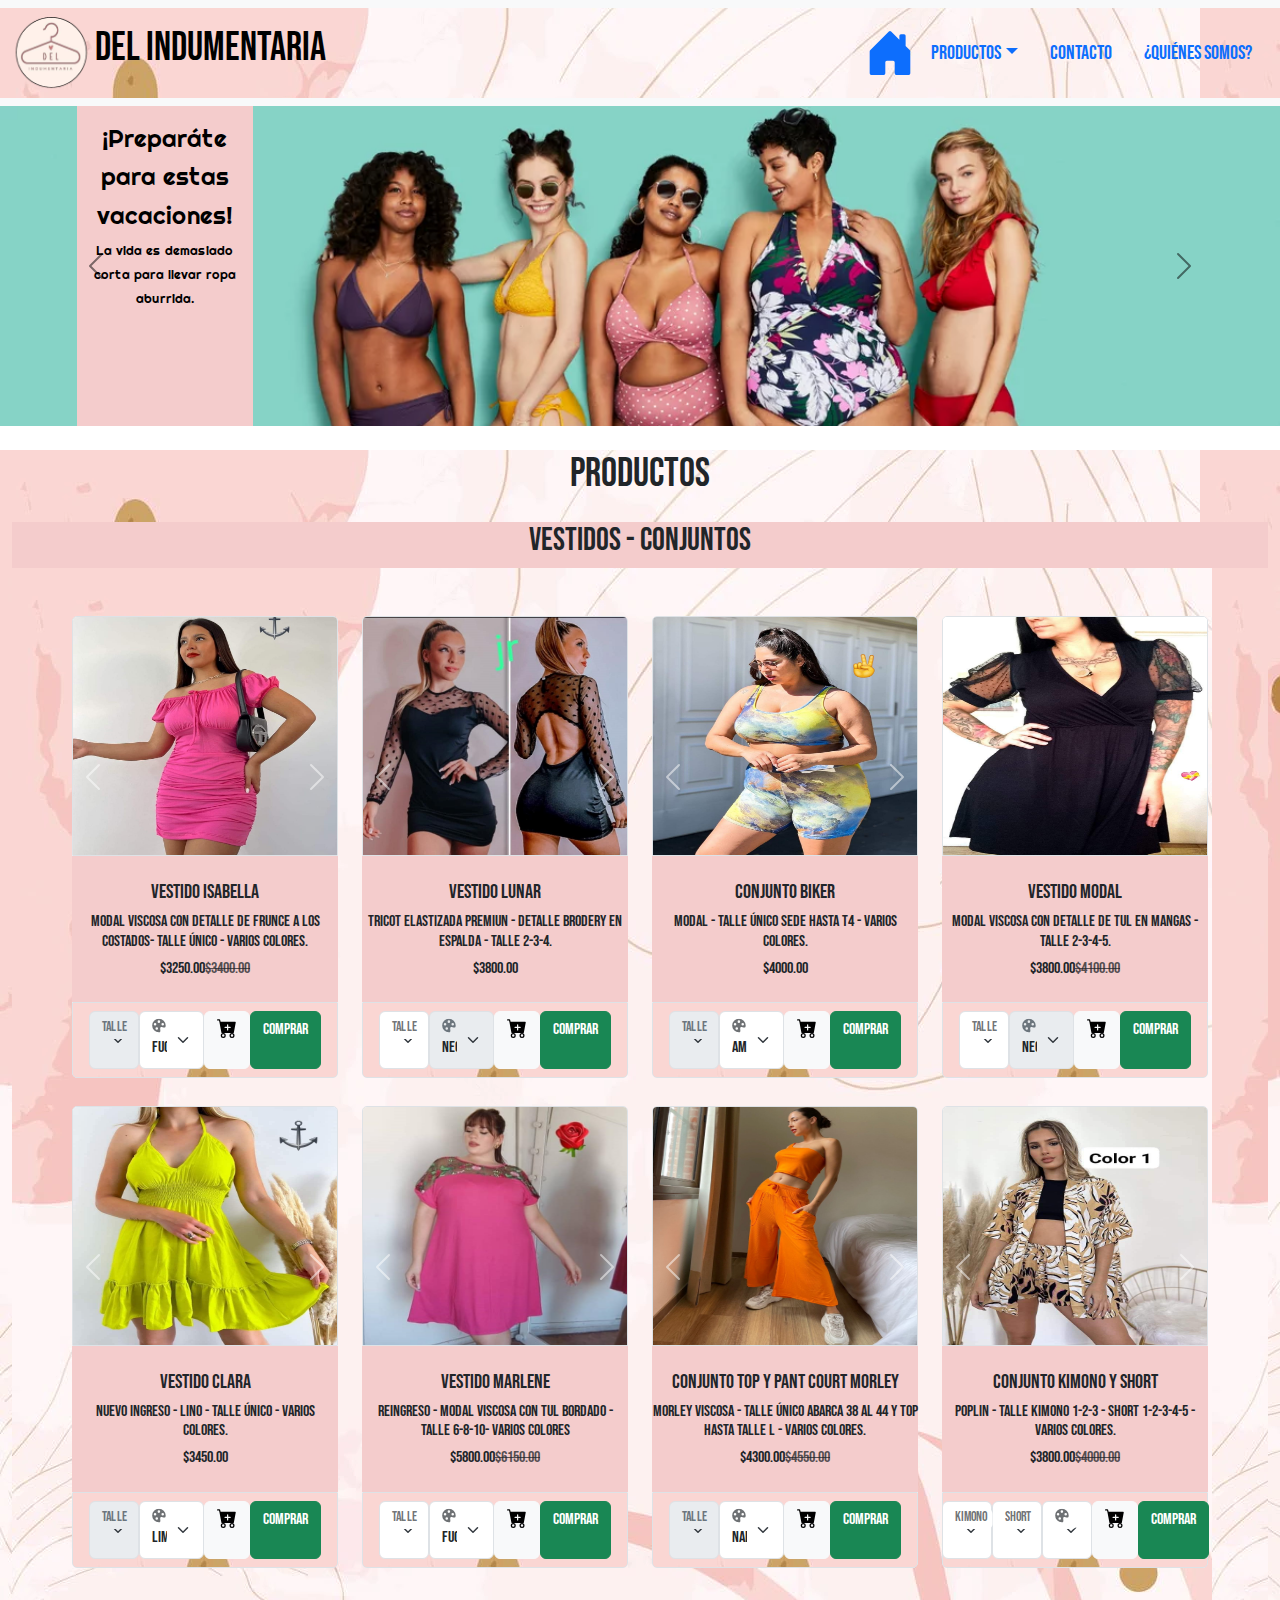
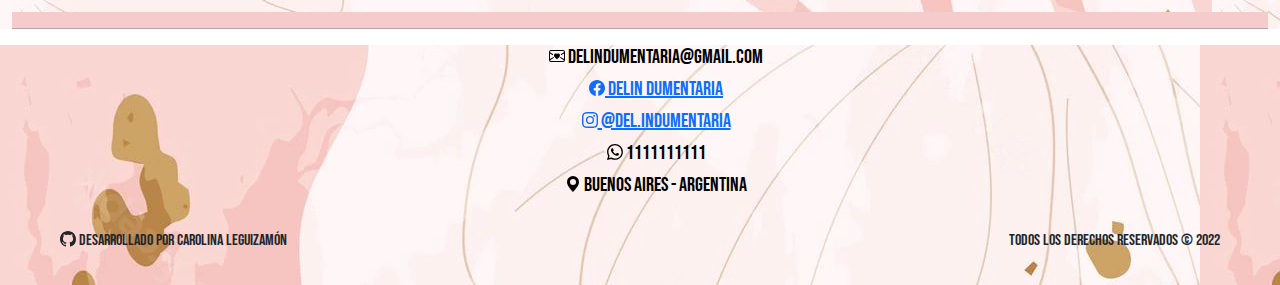
<file: vestidos.html>
<!DOCTYPE html>
<html lang="en">
<head>
    <meta charset="UTF-8">
    <meta http-equiv="X-UA-Compatible" content="IE=edge">
    <meta name="viewport" content="width=device-width, initial-scale=1.0">
    <title>DEL INDUMENTARIA</title>
    <link rel="stylesheet" href="./Css/design.css">
    <link rel="preconnect" href="https://fonts.googleapis.com">
    <link rel="preconnect" href="https://fonts.gstatic.com" crossorigin>
    <link href="https://fonts.googleapis.com/css2?family=Bebas+Neue&display=swap" rel="stylesheet">
    <link rel="preconnect" href="https://fonts.googleapis.com">
<link rel="preconnect" href="https://fonts.gstatic.com" crossorigin>
<link href="https://fonts.googleapis.com/css2?family=Righteous&display=swap" rel="stylesheet">
    <link rel="stylesheet" href="https://cdn.jsdelivr.net/npm/bootstrap@5.2.2/dist/css/bootstrap.min.css">
</head>
<body>
     <nav class="navbar bg-light" style="background-color: #e3f2fd;">
  <!-- Navbar content -->
     <div class="container-fluid">
          <a class="navbar-brand" href="#">
            <img src="./Img/logodel.png" alt="Logo" width="80rem" height="80rem" class="d-inline-block aling-text-center">
            <p class="h1 d-inline-block aling-text-center">Del INDUMENTARIA</p> 
          <ul class="h5 nav justify-content-center aling-text-center">
            <li class="nav-item">
              <a href="./index.html"><svg xmlns="http://www.w3.org/2000/svg" width="50" height="50" fill="currentColor" class="bi bi-house-door-fill" viewBox="0 0 16 16">
                <path d="M6.5 14.5v-3.505c0-.245.25-.495.5-.495h2c.25 0 .5.25.5.5v3.5a.5.5 0 0 0 .5.5h4a.5.5 0 0 0 .5-.5v-7a.5.5 0 0 0-.146-.354L13 5.793V2.5a.5.5 0 0 0-.5-.5h-1a.5.5 0 0 0-.5.5v1.293L8.354 1.146a.5.5 0 0 0-.708 0l-6 6A.5.5 0 0 0 1.5 7.5v7a.5.5 0 0 0 .5.5h4a.5.5 0 0 0 .5-.5z"/>
              </svg></a>                
            </li>
            <li class="nav-item dropdown">
              <a class="nav-link dropdown-toggle" data-bs-toggle="dropdown" href="#" role="button" aria-expanded="false">Productos</a>
              <ul class="dropdown-menu" style="background-color: #f4cccc;">
                <li><a class="dropdown-item" href="./remeras.html">Remeras - Tops</a></li>
                <li><a class="dropdown-item" href="./pantalones.html">Pantalones - Shorts</a></li>
                <li><a class="dropdown-item" href="./vestidos.html">Vestidos - Conjuntos </a></li>
                <li><hr class="dropdown-divider"></li>
                <li><a class="dropdown-item" href="./index.html">Ofertas</a></li>
              </ul>
            </li>
            <li class="nav-item">
              <a class="nav-link" href="./contacto.html">Contacto</a>
            </li>
            <li class="nav-item">
              <a class="nav-link" href="./nosotros.html">¿Quiénes somos?</a>
            </li>
          </ul>  
        </div>
        </nav>
  <!-- Carrousel --> 
  <div id="carouselInicio" class="carousel carousel-dark slide" data-bs-ride="false">
    <div class="carousel-inner">
      <div class="carousel-item active">
        <img src="./Img/verano.png" class="d-block w-100" alt="Verano">
        <div class="carousel-caption">
          <h5>¡Preparáte para estas vacaciones!</h5>
          <p>La vida es demasiado corta para llevar ropa aburrida.</p>
        </div>
      </div>
      <div class="carousel-item">
        <img src="./Img/navidad.jpg" class="d-block w-100" alt="Navidad">
        <div class="carousel-caption">
          <h5>¡Regalá lo mejor en estas fiestas!</h5>
          <p>No podés comprar la felicidad, pero podés comprar ropa y es casi lo mismo.</p>
        </div>
      </div>
      <div class="carousel-item">
        <img src="./Img/look.jpg" class="d-block w-100" alt="Look">
        <div class="carousel-caption">
          <h5>¡Armá tu look!</h5>
          <p>Decile chau al "no tengo que ponerme"</p>
        </div>
      </div>
    </div>
    <button class="carousel-control-prev" type="button" data-bs-target="#carouselInicio" data-bs-slide="prev">
      <span class="carousel-control-prev-icon" aria-hidden="true"></span>
      <span class="visually-hidden">Previous</span>
    </button>
    <button class="carousel-control-next" type="button" data-bs-target="#carouselInicio" data-bs-slide="next">
      <span class="carousel-control-next-icon" aria-hidden="true"></span>
      <span class="visually-hidden">Next</span>
    </button>
  </div>
  <br>

  <!-- Productos -->
  <div class="container-fluid">
   <div class="text-center mb-4">
    <h1 class="section-title px-5"><span class="px-2">PRODUCTOS</span></h1>
  </div>
  <div class="productos">
   <h2>Vestidos - Conjuntos</h2>
  <!-- Cards de vestidos-->
    <div class="container-fluid pt-5">
        <div class="row px-xl-5 pb-3">
        <div class="col-lg-3 col-md-6 col-sm-12 pb-1">
                <div class="card product-item border-0 mb-4">
                    <div class="card-header product-img position-relative overflow-hidden bg-transparent border p-0">
                      <div id="carouselVestidoIsabella" class="carousel slide" data-bs-ride="carousel">
                        <div class="carousel-inner">
                        <div class="carousel-item active">
                          <img class="img-fluid w-100" src="./Img/VESTIDO ISABELLA $3250 TALLE UNICO ROSA VERDE NEGRO FUCSIA ROJO.jpg" alt="Vestido Isabella Fucsia" style="height: 15rem; width: 5rem;">
                        </div>
                        <div class="carousel-item">
                          <img class="img-fluid w-100" src="./Img/VESTIDO ISABELLA $3250 TALLE UNICO NEGRO.jpg" alt="Vestido Isabella Negro" style="height: 15rem; width: 5rem;">
                        </div>
                        <div class="carousel-item">
                          <img class="img-fluid w-100" src="./Img/VESTIDO ISABELLA $3250 TALLE UNICO ROSA.jpg" alt="Vestido Isabella Rosa" style="height: 15rem; width: 5rem;">
                        </div>
                        <div class="carousel-item">
                          <img class="img-fluid w-100" src="./Img/VESTIDO ISABELLA $3250 TALLE UNICOROJO.jpg" alt="Vestido Isabella Rojo" style="height: 15rem; width: 5rem;">
                        </div>
                        <div class="carousel-item">
                          <img class="img-fluid w-100" src="./Img/VESTIDO ISABELLA $3250 TALLE UNICO VERDE.jpg" alt="Vestido Isabella Verde" style="height: 15rem; width: 5rem;">
                        </div>
                      </div>
                      <button class="carousel-control-prev" type="button" data-bs-target="#carouselVestidoIsabella" data-bs-slide="prev">
                        <span class="carousel-control-prev-icon" aria-hidden="true"></span>
                        <span class="visually-hidden">Previous</span>
                      </button>
                      <button class="carousel-control-next" type="button" data-bs-target="#carouselVestidoIsabella" data-bs-slide="next">
                        <span class="carousel-control-next-icon" aria-hidden="true"></span>
                        <span class="visually-hidden">Next</span>
                      </button>
                    </div> 
                    </div>
                    <div class="card-body border-left border-right text-center p-0 pt-4 pb-3">
                        <h5 class="card-title">Vestido Isabella</h5>
                        <h6 class="card-text">Modal viscosa con detalle de frunce a los costados- Talle único - Varios colores.</h6>
                        <div class="d-flex justify-content-center">
                            <h6>$3250.00</h6><h6 class="text-muted ml-2"><del>$3400.00</del></h6>
                        </div>
                    </div>
                    <div class="card-footer d-flex justify-content-between bg-light border">
                        <div class="form-floating aling-bottom">
                            <select disabled class="form-select" id="floatingSelect" aria-label="Floating label select example">
                              <option selected>1</option>
                              <option value="1">2</option>
                              <option value="2">3</option>
                              <option value="3">4</option>
                            </select>
                            <label for="floatingSelect"><h6>Talle</h6></label>
                          </div>
                        <div class="form-floating">
                            <select class="form-select" id="floatingSelect" aria-label="Floating label select example">
                              <option selected>Fucsia</option>
                              <option value="1">Negro</option>
                              <option value="2">Rosa</option>
                              <option value="3">Rojo</option>
                              <option value="4">Verde</option>
                            </select>
                            <label for="floatingSelect"><svg xmlns="http://www.w3.org/2000/svg" width="20" height="20" fill="currentColor" class="bi bi-palette-fill" aling="text-bottom">
                                <path d="M12.433 10.07C14.133 10.585 16 11.15 16 8a8 8 0 1 0-8 8c1.996 0 1.826-1.504 1.649-3.08-.124-1.101-.252-2.237.351-2.92.465-.527 1.42-.237 2.433.07zM8 5a1.5 1.5 0 1 1 0-3 1.5 1.5 0 0 1 0 3zm4.5 3a1.5 1.5 0 1 1 0-3 1.5 1.5 0 0 1 0 3zM5 6.5a1.5 1.5 0 1 1-3 0 1.5 1.5 0 0 1 3 0zm.5 6.5a1.5 1.5 0 1 1 0-3 1.5 1.5 0 0 1 0 3z"/>
                              </svg></label>
                        </div>
                        <a href="#" class="btn btn-light sm-bottom"><i class="fas fa-eye text-primary mr-1"></i><svg xmlns="http://www.w3.org/2000/svg" width="20" height="20" fill="currentColor" class="bi bi-cart-plus-fill" viewBox="0 0 16 16">
                            <path d="M.5 1a.5.5 0 0 0 0 1h1.11l.401 1.607 1.498 7.985A.5.5 0 0 0 4 12h1a2 2 0 1 0 0 4 2 2 0 0 0 0-4h7a2 2 0 1 0 0 4 2 2 0 0 0 0-4h1a.5.5 0 0 0 .491-.408l1.5-8A.5.5 0 0 0 14.5 3H2.89l-.405-1.621A.5.5 0 0 0 2 1H.5zM6 14a1 1 0 1 1-2 0 1 1 0 0 1 2 0zm7 0a1 1 0 1 1-2 0 1 1 0 0 1 2 0zM9 5.5V7h1.5a.5.5 0 0 1 0 1H9v1.5a.5.5 0 0 1-1 0V8H6.5a.5.5 0 0 1 0-1H8V5.5a.5.5 0 0 1 1 0z"/>
                          </svg></a>
                        <a href="https://mpago.la/25iTdpU" class="btn btn-success">Comprar</a> 
                    </div>
                </div>
        </div>
        <div class="col-lg-3 col-md-6 col-sm-12 pb-1">
            <div class="card product-item border-0 mb-4">
                <div class="card-header product-img position-relative overflow-hidden bg-transparent border p-0">
                  <div id="carouselVestidoLunar" class="carousel slide" data-bs-ride="carousel">
                    <div class="carousel-inner">
                    <div class="carousel-item active">
                      <img class="img-fluid w-100" src="./Img/VESTIDO LUNAR CON ESPALDA BRODERRY T2T3T4 $3800.jpg" alt="Vestido Lunar" style="height: 15rem; width: 5rem;">
                    </div>
                    <div class="carousel-item">
                      <img class="img-fluid w-100" src="./Img/VESTIDO LUNAR CON ESPALDA BRODERRY T2T3T4 $38002.jpg" alt="Vestido Lunar" style="height: 15rem; width: 5rem;">
                    </div>                    
                  </div>
                  <button class="carousel-control-prev" type="button" data-bs-target="#carouselVestidoLunar" data-bs-slide="prev">
                    <span class="carousel-control-prev-icon" aria-hidden="true"></span>
                    <span class="visually-hidden">Previous</span>
                  </button>
                  <button class="carousel-control-next" type="button" data-bs-target="#carouselVestidoLunar" data-bs-slide="next">
                    <span class="carousel-control-next-icon" aria-hidden="true"></span>
                    <span class="visually-hidden">Next</span>
                  </button>
                </div> 
                </div>
                <div class="card-body border-left border-right text-center p-0 pt-4 pb-3">
                    <h5 class="card-title">Vestido Lunar</h5>
                    <h6 class="card-text">Tricot Elastizada Premiun - Detalle Brodery en espalda - Talle 2-3-4.</h6>
                    <div class="d-flex justify-content-center">
                        <h6>$3800.00</h6>
                    </div>
                </div>
                <div class="card-footer d-flex justify-content-between bg-light border">
                    <div class="form-floating aling-bottom">
                        <select class="form-select" id="floatingSelect" aria-label="Floating label select example">
                          <option selected>2</option>
                          <option value="1">3</option>
                          <option value="2">4</option>                       
                        </select>
                        <label for="floatingSelect"><h6>Talle</h6></label>
                      </div>
                    <div class="form-floating">
                        <select disabled class="form-select" id="floatingSelect" aria-label="Floating label select example">
                          <option selected>Negro</option>
                          <option value="1">Rojo</option>
                          <option value="2">Gris</option>
                          <option value="3">Verde</option>
                        </select>
                        <label for="floatingSelect"><svg xmlns="http://www.w3.org/2000/svg" width="20" height="20" fill="currentColor" class="bi bi-palette-fill" aling="text-bottom">
                            <path d="M12.433 10.07C14.133 10.585 16 11.15 16 8a8 8 0 1 0-8 8c1.996 0 1.826-1.504 1.649-3.08-.124-1.101-.252-2.237.351-2.92.465-.527 1.42-.237 2.433.07zM8 5a1.5 1.5 0 1 1 0-3 1.5 1.5 0 0 1 0 3zm4.5 3a1.5 1.5 0 1 1 0-3 1.5 1.5 0 0 1 0 3zM5 6.5a1.5 1.5 0 1 1-3 0 1.5 1.5 0 0 1 3 0zm.5 6.5a1.5 1.5 0 1 1 0-3 1.5 1.5 0 0 1 0 3z"/>
                          </svg></label>
                    </div>
                    <a href="#" class="btn btn-light sm-bottom"><i class="fas fa-eye text-primary mr-1"></i><svg xmlns="http://www.w3.org/2000/svg" width="20" height="20" fill="currentColor" class="bi bi-cart-plus-fill" viewBox="0 0 16 16">
                        <path d="M.5 1a.5.5 0 0 0 0 1h1.11l.401 1.607 1.498 7.985A.5.5 0 0 0 4 12h1a2 2 0 1 0 0 4 2 2 0 0 0 0-4h7a2 2 0 1 0 0 4 2 2 0 0 0 0-4h1a.5.5 0 0 0 .491-.408l1.5-8A.5.5 0 0 0 14.5 3H2.89l-.405-1.621A.5.5 0 0 0 2 1H.5zM6 14a1 1 0 1 1-2 0 1 1 0 0 1 2 0zm7 0a1 1 0 1 1-2 0 1 1 0 0 1 2 0zM9 5.5V7h1.5a.5.5 0 0 1 0 1H9v1.5a.5.5 0 0 1-1 0V8H6.5a.5.5 0 0 1 0-1H8V5.5a.5.5 0 0 1 1 0z"/>
                      </svg></a>
                    <a href="https://mpago.la/1dYcz8M" class="btn btn-success">Comprar</a> 
                </div>
            </div>
        </div>
        <div class="col-lg-3 col-md-6 col-sm-12 pb-1">
            <div class="card product-item border-0 mb-4">
                <div class="card-header product-img position-relative overflow-hidden bg-transparent border p-0">
                  <div id="carouselConjuntoBiker" class="carousel slide" data-bs-ride="carousel">
                    <div class="carousel-inner">
                    <div class="carousel-item active">
                      <img class="img-fluid d-block w-100" src="./Img/CONJUNTO BIKER TUNICA HASTA T4 $4000  AMARILLO.jpg" alt="Conjunto Biker Amarillo" style="height: 15rem; width: 5rem;">
                    </div>
                    <div class="carousel-item">
                      <img class="img-fluid d-block w-100" src="./Img/CONJUNTO BIKER TUNICA HASTA T4 $4000  AZUL.jpg" alt="Conjunto Biker Azul" style="height: 15rem; width: 5rem;">
                    </div>
                    <div class="carousel-item">
                      <img class="img-fluid d-block w-100" src="./Img/CONJUNTO BIKER TUNICA HASTA T4 $4000  ROSA.jpg" alt="Conjunto Biker Rosa" style="height: 15rem; width: 5rem;">
                    </div>
                  </div>
                  <button class="carousel-control-prev" type="button" data-bs-target="#carouselConjuntoBiker" data-bs-slide="prev">
                    <span class="carousel-control-prev-icon" aria-hidden="true"></span>
                    <span class="visually-hidden">Previous</span>
                  </button>
                  <button class="carousel-control-next" type="button" data-bs-target="#carouselConjuntoBiker" data-bs-slide="next">
                    <span class="carousel-control-next-icon" aria-hidden="true"></span>
                    <span class="visually-hidden">Next</span>
                  </button>
                </div> 
                </div>
                <div class="card-body border-left border-right text-center p-0 pt-4 pb-3">
                    <h5 class="card-title">Conjunto Biker</h5>
                    <h6 class="card-text">Modal - Talle único sede hasta T4 - Varios colores.</h6>
                    <div class="d-flex justify-content-center">
                        <h6>$4000.00</h6>
                    </div>
                </div>
                <div class="card-footer d-flex justify-content-between bg-light border">
                    <div class="form-floating aling-bottom">
                        <select disabled class="form-select" id="floatingSelect" aria-label="Floating label select example">
                          <option selected>1</option>
                          <option value="1">2</option>
                          <option value="2">3</option>
                          <option value="3">4</option>
                        </select>
                        <label for="floatingSelect"><h6>Talle</h6></label>
                      </div>
                    <div class="form-floating">
                        <select class="form-select" id="floatingSelect" aria-label="Floating label select example">
                          <option selected>Amarillo</option>
                          <option value="1">Azul</option>
                          <option value="2">Rosa</option>                          
                        </select>
                        <label for="floatingSelect"><svg xmlns="http://www.w3.org/2000/svg" width="20" height="20" fill="currentColor" class="bi bi-palette-fill" aling="text-bottom">
                            <path d="M12.433 10.07C14.133 10.585 16 11.15 16 8a8 8 0 1 0-8 8c1.996 0 1.826-1.504 1.649-3.08-.124-1.101-.252-2.237.351-2.92.465-.527 1.42-.237 2.433.07zM8 5a1.5 1.5 0 1 1 0-3 1.5 1.5 0 0 1 0 3zm4.5 3a1.5 1.5 0 1 1 0-3 1.5 1.5 0 0 1 0 3zM5 6.5a1.5 1.5 0 1 1-3 0 1.5 1.5 0 0 1 3 0zm.5 6.5a1.5 1.5 0 1 1 0-3 1.5 1.5 0 0 1 0 3z"/>
                          </svg></label>
                    </div>
                    <a href="#" class="btn btn-light sm-bottom"><i class="fas fa-eye text-primary mr-1"></i><svg xmlns="http://www.w3.org/2000/svg" width="20" height="20" fill="currentColor" class="bi bi-cart-plus-fill" viewBox="0 0 16 16">
                        <path d="M.5 1a.5.5 0 0 0 0 1h1.11l.401 1.607 1.498 7.985A.5.5 0 0 0 4 12h1a2 2 0 1 0 0 4 2 2 0 0 0 0-4h7a2 2 0 1 0 0 4 2 2 0 0 0 0-4h1a.5.5 0 0 0 .491-.408l1.5-8A.5.5 0 0 0 14.5 3H2.89l-.405-1.621A.5.5 0 0 0 2 1H.5zM6 14a1 1 0 1 1-2 0 1 1 0 0 1 2 0zm7 0a1 1 0 1 1-2 0 1 1 0 0 1 2 0zM9 5.5V7h1.5a.5.5 0 0 1 0 1H9v1.5a.5.5 0 0 1-1 0V8H6.5a.5.5 0 0 1 0-1H8V5.5a.5.5 0 0 1 1 0z"/>
                      </svg></a>
                    <a href="https://mpago.la/1Redz2Y" class="btn btn-success">Comprar</a> 
                </div>
            </div>
        </div>
        <div class="col-lg-3 col-md-6 col-sm-12 pb-1">
            <div class="card product-item border-0 mb-4">
                <div class="card-header product-img position-relative overflow-hidden bg-transparent border p-0">
                  <div id="carouselVestidoModal" class="carousel slide" data-bs-ride="carousel">
                    <div class="carousel-inner">
                    <div class="carousel-item active">
                      <img class="img-fluid w-100" src="./Img/Vestido Modal Viscosa.jpg" alt="Vestido Modal Viscosa" style="height: 16rem; width: 5rem;">
                    </div>
                    <div class="carousel-item">
                      <img class="img-fluid w-100" src="./Img/Vestido Modal Viscosa2.jpg" alt="Vestido Modal Viscosa" style="height: 16rem; width: 5rem;">
                    </div>                    
                  </div>
                  <button class="carousel-control-prev" type="button" data-bs-target="#carouselVestidoModal" data-bs-slide="prev">
                    <span class="carousel-control-prev-icon" aria-hidden="true"></span>
                    <span class="visually-hidden">Previous</span>
                  </button>
                  <button class="carousel-control-next" type="button" data-bs-target="#carouselVestidoModal" data-bs-slide="next">
                    <span class="carousel-control-next-icon" aria-hidden="true"></span>
                    <span class="visually-hidden">Next</span>
                  </button>
                </div> 
                </div>
                <div class="card-body border-left border-right text-center p-0 pt-4 pb-3">
                    <h5 class="card-title">Vestido Modal</h5>
                    <h6 class="card-text">Modal viscosa con detalle de tul en mangas - Talle 2-3-4-5. </h6>
                    <div class="d-flex justify-content-center">
                        <h6>$3800.00</h6><h6 class="text-muted ml-2"><del>$4100.00</del></h6>
                    </div>
                </div>
                <div class="card-footer d-flex justify-content-between bg-light border">
                    <div class="form-floating aling-bottom">
                        <select class="form-select" id="floatingSelect" aria-label="Floating label select example">
                          <option selected>2</option>
                          <option value="1">3</option>
                          <option value="2">4</option>
                          <option value="3">5</option>
                        </select>
                        <label for="floatingSelect"><h6>Talle</h6></label>
                      </div>
                    <div class="form-floating">
                        <select disabled class="form-select" id="floatingSelect" aria-label="Floating label select example">
                          <option selected>Negro</option>
                          <option value="1">Rojo</option>
                          <option value="2">Gris</option>
                          <option value="3">Verde</option>
                        </select>
                        <label for="floatingSelect"><svg xmlns="http://www.w3.org/2000/svg" width="20" height="20" fill="currentColor" class="bi bi-palette-fill" aling="text-bottom">
                            <path d="M12.433 10.07C14.133 10.585 16 11.15 16 8a8 8 0 1 0-8 8c1.996 0 1.826-1.504 1.649-3.08-.124-1.101-.252-2.237.351-2.92.465-.527 1.42-.237 2.433.07zM8 5a1.5 1.5 0 1 1 0-3 1.5 1.5 0 0 1 0 3zm4.5 3a1.5 1.5 0 1 1 0-3 1.5 1.5 0 0 1 0 3zM5 6.5a1.5 1.5 0 1 1-3 0 1.5 1.5 0 0 1 3 0zm.5 6.5a1.5 1.5 0 1 1 0-3 1.5 1.5 0 0 1 0 3z"/>
                          </svg></label>
                    </div>
                    <a href="#" class="btn btn-light sm-bottom"><i class="fas fa-eye text-primary mr-1"></i><svg xmlns="http://www.w3.org/2000/svg" width="20" height="20" fill="currentColor" class="bi bi-cart-plus-fill" viewBox="0 0 16 16">
                        <path d="M.5 1a.5.5 0 0 0 0 1h1.11l.401 1.607 1.498 7.985A.5.5 0 0 0 4 12h1a2 2 0 1 0 0 4 2 2 0 0 0 0-4h7a2 2 0 1 0 0 4 2 2 0 0 0 0-4h1a.5.5 0 0 0 .491-.408l1.5-8A.5.5 0 0 0 14.5 3H2.89l-.405-1.621A.5.5 0 0 0 2 1H.5zM6 14a1 1 0 1 1-2 0 1 1 0 0 1 2 0zm7 0a1 1 0 1 1-2 0 1 1 0 0 1 2 0zM9 5.5V7h1.5a.5.5 0 0 1 0 1H9v1.5a.5.5 0 0 1-1 0V8H6.5a.5.5 0 0 1 0-1H8V5.5a.5.5 0 0 1 1 0z"/>
                      </svg></a>
                    <a href="https://mpago.la/1BxTveT" class="btn btn-success">Comprar</a> 
                </div>
            </div>
        </div>
        <div class="col-lg-3 col-md-6 col-sm-12 pb-1">
            <div class="card product-item border-0 mb-4">
                <div class="card-header product-img position-relative overflow-hidden bg-transparent border p-0">
                  <div id="carouselVestidoClara" class="carousel slide" data-bs-ride="carousel">
                    <div class="carousel-inner">
                    <div class="carousel-item active">
                      <img class="img-fluid w-100" src="./Img/Vestido Clara Lima.jpg" alt="Vestido Clara Lima" style="height: 15rem; width: 5rem;">
                    </div>
                    <div class="carousel-item">
                      <img class="img-fluid w-100" src="./Img/Vestido Clara Azul.jpg" alt="Vestido Clara Azul" style="height: 15rem; width: 5rem;">
                    </div>
                    <div class="carousel-item">
                      <img class="img-fluid w-100" src="./Img/Vestido Clara Beige.jpg" alt="Vestido Clara Beige" style="height: 15rem; width: 5rem;">
                    </div>
                    <div class="carousel-item">
                      <img class="img-fluid w-100" src="./Img/Vestido Clara Fucsia.jpg" alt="Vestido Clara Fucsia" style="height: 15rem; width: 5rem;">
                    </div>
                    <div class="carousel-item">
                      <img class="img-fluid w-100" src="./Img/Vestido Clara Negro.jpg" alt="Vestido Clara Negro" style="height: 15rem; width: 5rem;">
                    </div>
                    <div class="carousel-item">
                      <img class="img-fluid w-100" src="./Img/Vestido Clara Rojo.jpg" alt="Vestido Clara Rojo" style="height: 15rem; width: 5rem;">
                    </div>
                    <div class="carousel-item">
                      <img class="img-fluid w-100" src="./Img/Vestido Clara Rosa.jpg" alt="Vestido Clara Rosa" style="height: 15rem; width: 5rem;">
                    </div>
                    <div class="carousel-item">
                      <img class="img-fluid w-100" src="./Img/Vestido Clara Verde Agua.jpg" alt="Vestido Clara Verde Agua" style="height: 15rem; width: 5rem;">
                    </div>
                    <div class="carousel-item">
                      <img class="img-fluid w-100" src="./Img/Vestido Clara Verde.jpg" alt="Vestido Clara Verde" style="height: 15rem; width: 5rem;">
                    </div>                    
                  </div>
                  <button class="carousel-control-prev" type="button" data-bs-target="#carouselVestidoClara" data-bs-slide="prev">
                    <span class="carousel-control-prev-icon" aria-hidden="true"></span>
                    <span class="visually-hidden">Previous</span>
                  </button>
                  <button class="carousel-control-next" type="button" data-bs-target="#carouselVestidoClara" data-bs-slide="next">
                    <span class="carousel-control-next-icon" aria-hidden="true"></span>
                    <span class="visually-hidden">Next</span>
                  </button>
                </div> 
                </div>
                <div class="card-body border-left border-right text-center p-0 pt-4 pb-3">
                    <h5 class="card-title">Vestido Clara</h5>
                    <h6 class="card-text">Nuevo Ingreso - Lino - Talle único - Varios colores.</h6>
                    <div class="d-flex justify-content-center">
                        <h6>$3450.00</h6>
                    </div>
                </div>
                <div class="card-footer d-flex justify-content-between bg-light border">
                    <div class="form-floating aling-bottom">
                        <select disabled class="form-select" id="floatingSelect" aria-label="Floating label select example">
                          <option selected>1</option>
                          <option value="1">2</option>
                          <option value="2">3</option>
                          <option value="3">4</option>
                        </select>
                        <label for="floatingSelect"><h6>Talle</h6></label>
                      </div>
                    <div class="form-floating">
                        <select class="form-select" id="floatingSelect" aria-label="Floating label select example">
                          <option selected>Lima</option>
                          <option value="1">Azul</option>
                          <option value="2">Beige</option>
                          <option value="3">Fucsia</option>
                          <option value="4">Negro</option>
                          <option value="5">Rojo</option>
                          <option value="6">Rosa</option>
                          <option value="7">Verde Agua</option>
                          <option value="8">Verde</option>
                        </select>
                        <label for="floatingSelect"><svg xmlns="http://www.w3.org/2000/svg" width="20" height="20" fill="currentColor" class="bi bi-palette-fill" aling="text-bottom">
                            <path d="M12.433 10.07C14.133 10.585 16 11.15 16 8a8 8 0 1 0-8 8c1.996 0 1.826-1.504 1.649-3.08-.124-1.101-.252-2.237.351-2.92.465-.527 1.42-.237 2.433.07zM8 5a1.5 1.5 0 1 1 0-3 1.5 1.5 0 0 1 0 3zm4.5 3a1.5 1.5 0 1 1 0-3 1.5 1.5 0 0 1 0 3zM5 6.5a1.5 1.5 0 1 1-3 0 1.5 1.5 0 0 1 3 0zm.5 6.5a1.5 1.5 0 1 1 0-3 1.5 1.5 0 0 1 0 3z"/>
                          </svg></label>
                    </div>
                    <a href="#" class="btn btn-light sm-bottom"><i class="fas fa-eye text-primary mr-1"></i><svg xmlns="http://www.w3.org/2000/svg" width="20" height="20" fill="currentColor" class="bi bi-cart-plus-fill" viewBox="0 0 16 16">
                        <path d="M.5 1a.5.5 0 0 0 0 1h1.11l.401 1.607 1.498 7.985A.5.5 0 0 0 4 12h1a2 2 0 1 0 0 4 2 2 0 0 0 0-4h7a2 2 0 1 0 0 4 2 2 0 0 0 0-4h1a.5.5 0 0 0 .491-.408l1.5-8A.5.5 0 0 0 14.5 3H2.89l-.405-1.621A.5.5 0 0 0 2 1H.5zM6 14a1 1 0 1 1-2 0 1 1 0 0 1 2 0zm7 0a1 1 0 1 1-2 0 1 1 0 0 1 2 0zM9 5.5V7h1.5a.5.5 0 0 1 0 1H9v1.5a.5.5 0 0 1-1 0V8H6.5a.5.5 0 0 1 0-1H8V5.5a.5.5 0 0 1 1 0z"/>
                      </svg></a>
                    <a href="https://mpago.la/2NcZyDJ" class="btn btn-success">Comprar</a> 
                </div>
            </div>
        </div>
        <div class="col-lg-3 col-md-6 col-sm-12 pb-1">
            <div class="card product-item border-0 mb-4">
                <div class="card-header product-img position-relative overflow-hidden bg-transparent border p-0">
                  <div id="carouselVestidoMarlene" class="carousel slide" data-bs-ride="carousel">
                    <div class="carousel-inner">
                    <div class="carousel-item active">
                      <img class="img-fluid w-100" src="./Img/Vestido Marlene Fucisa.jpg" alt="Vestido Marlene Fucsia" style="height: 15rem; width: 5rem;">
                    </div>
                    <div class="carousel-item">
                      <img class="img-fluid w-100" src="./Img/Vestido Marlene Negro.jpg" alt="Vestido Marlene Negro" style="height: 15rem; width: 5rem;">
                    </div>
                    <div class="carousel-item">
                      <img class="img-fluid w-100" src="./Img/Vestido Marlene Rojo.jpg" alt="Vestido Marlene Rojo" style="height: 15rem; width: 5rem;">
                    </div>
                    <div class="carousel-item">
                      <img class="img-fluid w-100" src="./Img/Vestido Marlene Verde.jpg" alt="Vestido Marlene Verde" style="height: 15rem; width: 5rem;">
                    </div>
                    <div class="carousel-item">
                      <img class="img-fluid w-100" src="./Img/Vestido Marlene fucsia2.jpg" alt="Vestido Marlene Fucsia" style="height: 15rem; width: 5rem;">
                    </div>
                  </div>
                  <button class="carousel-control-prev" type="button" data-bs-target="#carouselVestidoMarlene" data-bs-slide="prev">
                    <span class="carousel-control-prev-icon" aria-hidden="true"></span>
                    <span class="visually-hidden">Previous</span>
                  </button>
                  <button class="carousel-control-next" type="button" data-bs-target="#carouselVestidoMarlene" data-bs-slide="next">
                    <span class="carousel-control-next-icon" aria-hidden="true"></span>
                    <span class="visually-hidden">Next</span>
                  </button>
                </div> 
                </div>
                <div class="card-body border-left border-right text-center p-0 pt-4 pb-3">
                    <h5 class="card-title">Vestido Marlene</h5>
                    <h6 class="card-text">reingreso - Modal viscosa con Tul Bordado - Talle 6-8-10- Varios colores</h6>
                    <div class="d-flex justify-content-center">
                        <h6>$5800.00</h6><h6 class="text-muted ml-2"><del>$6150.00</del></h6>
                    </div>
                </div>
                <div class="card-footer d-flex justify-content-between bg-light border">
                    <div class="form-floating aling-bottom">
                        <select class="form-select" id="floatingSelect" aria-label="Floating label select example">
                          <option selected>6</option>
                          <option value="1">8</option>
                          <option value="2">10</option>                          
                        </select>
                        <label for="floatingSelect"><h6>Talle</h6></label>
                      </div>
                    <div class="form-floating">
                        <select class="form-select" id="floatingSelect" aria-label="Floating label select example">
                          <option selected>Fucsia</option>
                          <option value="1">Negro</option>
                          <option value="2">Rojo</option>
                          <option value="3">Verde</option>
                        </select>
                        <label for="floatingSelect"><svg xmlns="http://www.w3.org/2000/svg" width="20" height="20" fill="currentColor" class="bi bi-palette-fill" aling="text-bottom">
                            <path d="M12.433 10.07C14.133 10.585 16 11.15 16 8a8 8 0 1 0-8 8c1.996 0 1.826-1.504 1.649-3.08-.124-1.101-.252-2.237.351-2.92.465-.527 1.42-.237 2.433.07zM8 5a1.5 1.5 0 1 1 0-3 1.5 1.5 0 0 1 0 3zm4.5 3a1.5 1.5 0 1 1 0-3 1.5 1.5 0 0 1 0 3zM5 6.5a1.5 1.5 0 1 1-3 0 1.5 1.5 0 0 1 3 0zm.5 6.5a1.5 1.5 0 1 1 0-3 1.5 1.5 0 0 1 0 3z"/>
                          </svg></label>
                    </div>
                    <a href="#" class="btn btn-light sm-bottom"><i class="fas fa-eye text-primary mr-1"></i><svg xmlns="http://www.w3.org/2000/svg" width="20" height="20" fill="currentColor" class="bi bi-cart-plus-fill" viewBox="0 0 16 16">
                        <path d="M.5 1a.5.5 0 0 0 0 1h1.11l.401 1.607 1.498 7.985A.5.5 0 0 0 4 12h1a2 2 0 1 0 0 4 2 2 0 0 0 0-4h7a2 2 0 1 0 0 4 2 2 0 0 0 0-4h1a.5.5 0 0 0 .491-.408l1.5-8A.5.5 0 0 0 14.5 3H2.89l-.405-1.621A.5.5 0 0 0 2 1H.5zM6 14a1 1 0 1 1-2 0 1 1 0 0 1 2 0zm7 0a1 1 0 1 1-2 0 1 1 0 0 1 2 0zM9 5.5V7h1.5a.5.5 0 0 1 0 1H9v1.5a.5.5 0 0 1-1 0V8H6.5a.5.5 0 0 1 0-1H8V5.5a.5.5 0 0 1 1 0z"/>
                      </svg></a>
                    <a href="https://mpago.la/1vah5kq" class="btn btn-success">Comprar</a> 
                </div>
            </div>
        </div>
        <div class="col-lg-3 col-md-6 col-sm-12 pb-1">
            <div class="card product-item border-0 mb-4">
                <div class="card-header product-img position-relative overflow-hidden bg-transparent border p-0">
                  <div id="carouselConjuntoMorley" class="carousel slide" data-bs-ride="carousel">
                    <div class="carousel-inner">
                    <div class="carousel-item active">
                      <img class="img-fluid w-100" src="./Img/Conjunto Morley Naranja.jpg" alt="Conjunto Morley Naranja" style="height: 15rem; width: 5rem;">
                    </div>
                    <div class="carousel-item">
                      <img class="img-fluid w-100" src="./Img/Conjunto Morley Azul.jpg" alt="Conjunto Morley Azul" style="height: 15rem; width: 5rem;">
                    </div>
                    <div class="carousel-item">
                      <img class="img-fluid w-100" src="./Img/Conjunto Morley Fucsia.jpg" alt="Conjunto Morley Fucsia" style="height: 15rem; width: 5rem;">
                    </div>
                    <div class="carousel-item">
                      <img class="img-fluid w-100" src="./Img/Conjunto Morley Lima.jpg" alt="Conjunto Morley Lima" style="height: 15rem; width: 5rem;">
                    </div>
                    <div class="carousel-item">
                      <img class="img-fluid w-100" src="./Img/Conjunto Morley Negro.jpg" alt="Conjunto Morley Negro" style="height: 15rem; width: 5rem;">
                    </div>
                    <div class="carousel-item">
                      <img class="img-fluid w-100" src="./Img/Conjunto Morley Verde.jpg" alt="Conjunto Morley Verde" style="height: 15rem; width: 5rem;">
                    </div>
                  </div>
                  <button class="carousel-control-prev" type="button" data-bs-target="#carouselConjuntoMorley" data-bs-slide="prev">
                    <span class="carousel-control-prev-icon" aria-hidden="true"></span>
                    <span class="visually-hidden">Previous</span>
                  </button>
                  <button class="carousel-control-next" type="button" data-bs-target="#carouselConjuntoMorley" data-bs-slide="next">
                    <span class="carousel-control-next-icon" aria-hidden="true"></span>
                    <span class="visually-hidden">Next</span>
                  </button>
                </div> 
                </div>
                <div class="card-body border-left border-right text-center p-0 pt-4 pb-3">
                    <h5 class="card-title">CONJUNTO TOP Y PANT COURT MORLEY</h5>
                    <h6 class="card-text">Morley viscosa - Talle único abarca 38 al 44 y top hasta talle l - Varios colores.</h6>
                    <div class="d-flex justify-content-center">
                        <h6>$4300.00</h6><h6 class="text-muted ml-2"><del>$4550.00</del></h6>
                    </div>
                </div>
                <div class="card-footer d-flex justify-content-between bg-light border">
                    <div class="form-floating aling-bottom">
                        <select disabled class="form-select" id="floatingSelect" aria-label="Floating label select example">
                          <option selected>1</option>
                          <option value="1">2</option>
                          <option value="2">3</option>
                          <option value="3">4</option>
                        </select>
                        <label for="floatingSelect"><h6>Talle</h6></label>
                      </div>
                    <div class="form-floating">
                        <select class="form-select" id="floatingSelect" aria-label="Floating label select example">
                          <option selected>Naranja</option>
                          <option value="1">Azul</option>
                          <option value="2">Fucsia</option>
                          <option value="3">Lima</option>
                          <option value="4">Negro</option>
                          <option value="5">Verde</option>
                        </select>
                        <label for="floatingSelect"><svg xmlns="http://www.w3.org/2000/svg" width="20" height="20" fill="currentColor" class="bi bi-palette-fill" aling="text-bottom">
                            <path d="M12.433 10.07C14.133 10.585 16 11.15 16 8a8 8 0 1 0-8 8c1.996 0 1.826-1.504 1.649-3.08-.124-1.101-.252-2.237.351-2.92.465-.527 1.42-.237 2.433.07zM8 5a1.5 1.5 0 1 1 0-3 1.5 1.5 0 0 1 0 3zm4.5 3a1.5 1.5 0 1 1 0-3 1.5 1.5 0 0 1 0 3zM5 6.5a1.5 1.5 0 1 1-3 0 1.5 1.5 0 0 1 3 0zm.5 6.5a1.5 1.5 0 1 1 0-3 1.5 1.5 0 0 1 0 3z"/>
                          </svg></label>
                    </div>
                    <a href="#" class="btn btn-light sm-bottom"><i class="fas fa-eye text-primary mr-1"></i><svg xmlns="http://www.w3.org/2000/svg" width="20" height="20" fill="currentColor" class="bi bi-cart-plus-fill" viewBox="0 0 16 16">
                        <path d="M.5 1a.5.5 0 0 0 0 1h1.11l.401 1.607 1.498 7.985A.5.5 0 0 0 4 12h1a2 2 0 1 0 0 4 2 2 0 0 0 0-4h7a2 2 0 1 0 0 4 2 2 0 0 0 0-4h1a.5.5 0 0 0 .491-.408l1.5-8A.5.5 0 0 0 14.5 3H2.89l-.405-1.621A.5.5 0 0 0 2 1H.5zM6 14a1 1 0 1 1-2 0 1 1 0 0 1 2 0zm7 0a1 1 0 1 1-2 0 1 1 0 0 1 2 0zM9 5.5V7h1.5a.5.5 0 0 1 0 1H9v1.5a.5.5 0 0 1-1 0V8H6.5a.5.5 0 0 1 0-1H8V5.5a.5.5 0 0 1 1 0z"/>
                      </svg></a>
                    <a href="https://mpago.la/1mFxXqN" class="btn btn-success">Comprar</a> 
                </div>
            </div>
        </div>
        <div class="col-lg-3 col-md-6 col-sm-12 pb-1">
            <div class="card product-item border-0 mb-4">
                <div class="card-header product-img position-relative overflow-hidden bg-transparent border p-0">
                  <div id="carouselConjuntoKimono" class="carousel slide" data-bs-ride="carousel">
                    <div class="carousel-inner">
                    <div class="carousel-item active">
                      <img class="img-fluid w-100" src="./Img/Conjunto Kimono y Short Color 1.jpg" alt="Conjunto Kimono Color 1" style="height: 15rem; width: 5rem;">
                    </div>
                    <div class="carousel-item">
                      <img class="img-fluid w-100" src="./Img/Conjunto Kimono y Short Color 2.jpg" alt="Conjunto Kimono Color 2" style="height: 15rem; width: 5rem;">
                    </div>
                    <div class="carousel-item">
                      <img class="img-fluid w-100" src="./Img/Conjunto Kimono y Short Color 3.jpg" alt="Conjunto Kimono Color 3" style="height: 15rem; width: 5rem;">
                    </div>
                    <div class="carousel-item">
                      <img class="img-fluid w-100" src="./Img/Conjunto Kimono y Short Color 4.jpg" alt="Conjunto Kimono Color 4" style="height: 15rem; width: 5rem;">
                    </div>
                    <div class="carousel-item">
                      <img class="img-fluid w-100" src="./Img/Conjunto Kimono y Short Color 5.jpg" alt="Conjunto Kimono Color 5" style="height: 15rem; width: 5rem;">
                    </div>
                    <div class="carousel-item">
                      <img class="img-fluid w-100" src="./Img/Conjunto Kimono y Short Color 6.jpg" alt="Conjunto Kimono Color 6" style="height: 15rem; width: 5rem;">
                    </div>
                    <div class="carousel-item">
                      <img class="img-fluid w-100" src="./Img/Conjunto Kimono y Short Color 7.jpg" alt="Conjunto Kimono Color 7" style="height: 15rem; width: 5rem;">
                    </div>
                    <div class="carousel-item">
                      <img class="img-fluid w-100" src="./Img/Conjunto Kimono y Short Color 8.jpg" alt="Conjunto Kimono Color 8" style="height: 15rem; width: 5rem;">
                    </div>
                    <div class="carousel-item">
                      <img class="img-fluid w-100" src="./Img/Conjunto Kimono y Short Color 9.jpg" alt="Conjunto Kimono Color 9" style="height: 15rem; width: 5rem;">
                    </div>
                    <div class="carousel-item">
                      <img class="img-fluid w-100" src="./Img/Conjunto Kimono y Short Color 10.jpg" alt="Conjunto Kimono Color 10" style="height: 15rem; width: 5rem;">
                    </div>
                    <div class="carousel-item">
                      <img class="img-fluid w-100" src="./Img/Conjunto Kimono y Short Color 11.jpg" alt="Conjunto Kimono Color 11" style="height: 15rem; width: 5rem;">
                    </div>
                    <div class="carousel-item">
                      <img class="img-fluid w-100" src="./Img/Conjunto Kimono y Short Color 12.jpg" alt="Conjunto Kimono Color 12" style="height: 15rem; width: 5rem;">
                    </div>
                    <div class="carousel-item">
                      <img class="img-fluid w-100" src="./Img/Conjunto Kimono y Short Color 13.jpg" alt="Conjunto Kimono Color 13" style="height: 15rem; width: 5rem;">
                    </div>
                    <div class="carousel-item">
                      <img class="img-fluid w-100" src="./Img/Conjunto Kimono y Short Color 14.jpg" alt="Conjunto Kimono Color 14" style="height: 15rem; width: 5rem;">
                    </div>
                    <div class="carousel-item">
                      <img class="img-fluid w-100" src="./Img/Conjunto Kimono y Short Color 15.jpg" alt="Conjunto Kimono Color 15" style="height: 15rem; width: 5rem;">
                    </div>
                    <div class="carousel-item">
                      <img class="img-fluid w-100" src="./Img/Conjunto Kimono y Short Color 16.jpg" alt="Conjunto Kimono Color 16" style="height: 15rem; width: 5rem;">
                    </div>
                    <div class="carousel-item">
                      <img class="img-fluid w-100" src="./Img/Conjunto Kimono y Short Negro.jpg" alt="Conjunto Kimono Negro" style="height: 15rem; width: 5rem;">
                    </div>
                    <div class="carousel-item">
                      <img class="img-fluid w-100" src="./Img/Conjunto Kimono y Short Tostado.jpg" alt="Conjunto Kimono Tostado" style="height: 15rem; width: 5rem;">
                    </div>
                    <div class="carousel-item">
                      <img class="img-fluid w-100" src="./Img/Conjunto Kimono y Short Verde Militar.jpg" alt="Conjunto Kimono Verde Militar" style="height: 15rem; width: 5rem;">
                    </div>
                    <div class="carousel-item">
                      <img class="img-fluid w-100" src="./Img/Conjunto Kimono y Short Verde.jpg" alt="Conjunto Kimono Verde" style="height: 15rem; width: 5rem;">
                    </div>                    
                  </div>
                  <button class="carousel-control-prev" type="button" data-bs-target="#carouselConjuntoKimono" data-bs-slide="prev">
                    <span class="carousel-control-prev-icon" aria-hidden="true"></span>
                    <span class="visually-hidden">Previous</span>
                  </button>
                  <button class="carousel-control-next" type="button" data-bs-target="#carouselConjuntoKimono" data-bs-slide="next">
                    <span class="carousel-control-next-icon" aria-hidden="true"></span>
                    <span class="visually-hidden">Next</span>
                  </button>
                </div> 
                </div>
                <div class="card-body border-left border-right text-center p-0 pt-4 pb-3">
                    <h5 class="card-title">Conjunto Kimono y Short</h5>
                    <h6 class="card-text">Poplin - Talle Kimono 1-2-3 - Short 1-2-3-4-5 - Varios colores.</h6>
                    <div class="d-flex justify-content-center">
                        <h6>$3800.00</h6><h6 class="text-muted ml-2"><del>$4000.00</del></h6>
                    </div>
                </div>
                <div class="card-footer d-flex justify-content-center bg-light border">
                    <div class="form-floating aling-bottom">
                        <select class="form-select" id="floatingSelect" aria-label="Floating label select example">
                          <option selected>1</option>
                          <option value="1">2</option>
                          <option value="2">3</option>                          
                        </select>
                        <label for="floatingSelect"><h6>Kimono</h6></label>
                      </div>
                      <div class="form-floating aling-bottom">
                        <select class="form-select" id="floatingSelect" aria-label="Floating label select example">
                          <option selected>1</option>
                          <option value="1">2</option>
                          <option value="2">3</option>
                          <option value="3">4</option>
                          <option value="3">5</option>
                        </select>
                        <label for="floatingSelect"><h6>Short</h6></label>
                      </div>
                    <div class="form-floating">
                        <select class="form-select" id="floatingSelect" aria-label="Floating label select example">
                          <option selected>Color 1</option>
                          <option value="1">Color 2</option>
                          <option value="2">Color 3</option>
                          <option value="3">Color 4</option>
                          <option value="3">Color 5</option>
                          <option value="3">Color 6</option>
                          <option value="3">Color 7</option>
                          <option value="3">Color 8</option>
                          <option value="3">Color 9</option>
                          <option value="3">Color 10</option>
                          <option value="3">Color 11</option>
                          <option value="3">Color 12</option>
                          <option value="3">Color 13</option>
                          <option value="3">Color 14</option>
                          <option value="3">Color 15</option>
                          <option value="3">Color 16</option>
                          <option value="3">Color Negro</option>
                          <option value="3">Color Tostado</option>
                          <option value="3">Color Verde</option>
                          <option value="3">Color Verde Militar</option>                          
                        </select>
                        <label for="floatingSelect"><svg xmlns="http://www.w3.org/2000/svg" width="20" height="20" fill="currentColor" class="bi bi-palette-fill" aling="text-bottom">
                            <path d="M12.433 10.07C14.133 10.585 16 11.15 16 8a8 8 0 1 0-8 8c1.996 0 1.826-1.504 1.649-3.08-.124-1.101-.252-2.237.351-2.92.465-.527 1.42-.237 2.433.07zM8 5a1.5 1.5 0 1 1 0-3 1.5 1.5 0 0 1 0 3zm4.5 3a1.5 1.5 0 1 1 0-3 1.5 1.5 0 0 1 0 3zM5 6.5a1.5 1.5 0 1 1-3 0 1.5 1.5 0 0 1 3 0zm.5 6.5a1.5 1.5 0 1 1 0-3 1.5 1.5 0 0 1 0 3z"/>
                          </svg></label>
                    </div>
                    <a href="#" class="btn btn-light sm-bottom"><i class="fas fa-eye text-primary mr-1"></i><svg xmlns="http://www.w3.org/2000/svg" width="20" height="20" fill="currentColor" class="bi bi-cart-plus-fill" viewBox="0 0 16 16">
                        <path d="M.5 1a.5.5 0 0 0 0 1h1.11l.401 1.607 1.498 7.985A.5.5 0 0 0 4 12h1a2 2 0 1 0 0 4 2 2 0 0 0 0-4h7a2 2 0 1 0 0 4 2 2 0 0 0 0-4h1a.5.5 0 0 0 .491-.408l1.5-8A.5.5 0 0 0 14.5 3H2.89l-.405-1.621A.5.5 0 0 0 2 1H.5zM6 14a1 1 0 1 1-2 0 1 1 0 0 1 2 0zm7 0a1 1 0 1 1-2 0 1 1 0 0 1 2 0zM9 5.5V7h1.5a.5.5 0 0 1 0 1H9v1.5a.5.5 0 0 1-1 0V8H6.5a.5.5 0 0 1 0-1H8V5.5a.5.5 0 0 1 1 0z"/>
                      </svg></a>
                    <a href="https://mpago.la/2DVqNPj" class="btn btn-success">Comprar</a> 
                </div>
            </div>
        </div>
        </div>
    </div>
  <hr>
  
</div>
</div>
</div>
</body>
<!-- Pie de pagina -->
<footer>
  <div class="container-fluid" style="background-color: #f4cccc;">
    <div class="row px-xl-5 pb-3">
      <div class="col-lg-12 col-md-12 col-sm-12 pb-12">
        <ul>
          <a><h5><svg xmlns="http://www.w3.org/2000/svg" width="16" height="16" fill="currentColor" class="bi bi-envelope-heart" viewBox="0 0 16 16">
            <path fill-rule="evenodd" d="M0 4a2 2 0 0 1 2-2h12a2 2 0 0 1 2 2v8a2 2 0 0 1-2 2H2a2 2 0 0 1-2-2V4Zm2-1a1 1 0 0 0-1 1v.217l3.235 1.94a2.76 2.76 0 0 0-.233 1.027L1 5.384v5.721l3.453-2.124c.146.277.329.556.55.835l-3.97 2.443A1 1 0 0 0 2 13h12a1 1 0 0 0 .966-.741l-3.968-2.442c.22-.28.403-.56.55-.836L15 11.105V5.383l-3.002 1.801a2.76 2.76 0 0 0-.233-1.026L15 4.217V4a1 1 0 0 0-1-1H2Zm6 2.993c1.664-1.711 5.825 1.283 0 5.132-5.825-3.85-1.664-6.843 0-5.132Z"/>
          </svg>    delindumentaria@gmail.com</h5></a>
        <a href="https://www.facebook.com/profile.php?id=100086006250639"><h5><svg xmlns="http://www.w3.org/2000/svg" width="16" height="16" fill="currentColor" class="bi bi-facebook" viewBox="0 0 16 16">
          <path d="M16 8.049c0-4.446-3.582-8.05-8-8.05C3.58 0-.002 3.603-.002 8.05c0 4.017 2.926 7.347 6.75 7.951v-5.625h-2.03V8.05H6.75V6.275c0-2.017 1.195-3.131 3.022-3.131.876 0 1.791.157 1.791.157v1.98h-1.009c-.993 0-1.303.621-1.303 1.258v1.51h2.218l-.354 2.326H9.25V16c3.824-.604 6.75-3.934 6.75-7.951z"/>
        </svg>      Delin dumentaria</h5></a>
        <a href="https://www.instagram.com/del.indumentaria/"><h5><svg xmlns="http://www.w3.org/2000/svg" width="16" height="16" fill="currentColor" class="bi bi-instagram" viewBox="0 0 16 16">
          <path d="M8 0C5.829 0 5.556.01 4.703.048 3.85.088 3.269.222 2.76.42a3.917 3.917 0 0 0-1.417.923A3.927 3.927 0 0 0 .42 2.76C.222 3.268.087 3.85.048 4.7.01 5.555 0 5.827 0 8.001c0 2.172.01 2.444.048 3.297.04.852.174 1.433.372 1.942.205.526.478.972.923 1.417.444.445.89.719 1.416.923.51.198 1.09.333 1.942.372C5.555 15.99 5.827 16 8 16s2.444-.01 3.298-.048c.851-.04 1.434-.174 1.943-.372a3.916 3.916 0 0 0 1.416-.923c.445-.445.718-.891.923-1.417.197-.509.332-1.09.372-1.942C15.99 10.445 16 10.173 16 8s-.01-2.445-.048-3.299c-.04-.851-.175-1.433-.372-1.941a3.926 3.926 0 0 0-.923-1.417A3.911 3.911 0 0 0 13.24.42c-.51-.198-1.092-.333-1.943-.372C10.443.01 10.172 0 7.998 0h.003zm-.717 1.442h.718c2.136 0 2.389.007 3.232.046.78.035 1.204.166 1.486.275.373.145.64.319.92.599.28.28.453.546.598.92.11.281.24.705.275 1.485.039.843.047 1.096.047 3.231s-.008 2.389-.047 3.232c-.035.78-.166 1.203-.275 1.485a2.47 2.47 0 0 1-.599.919c-.28.28-.546.453-.92.598-.28.11-.704.24-1.485.276-.843.038-1.096.047-3.232.047s-2.39-.009-3.233-.047c-.78-.036-1.203-.166-1.485-.276a2.478 2.478 0 0 1-.92-.598 2.48 2.48 0 0 1-.6-.92c-.109-.281-.24-.705-.275-1.485-.038-.843-.046-1.096-.046-3.233 0-2.136.008-2.388.046-3.231.036-.78.166-1.204.276-1.486.145-.373.319-.64.599-.92.28-.28.546-.453.92-.598.282-.11.705-.24 1.485-.276.738-.034 1.024-.044 2.515-.045v.002zm4.988 1.328a.96.96 0 1 0 0 1.92.96.96 0 0 0 0-1.92zm-4.27 1.122a4.109 4.109 0 1 0 0 8.217 4.109 4.109 0 0 0 0-8.217zm0 1.441a2.667 2.667 0 1 1 0 5.334 2.667 2.667 0 0 1 0-5.334z"/>
        </svg>      @Del.indumentaria</h5></a>
        <a><h5><svg xmlns="http://www.w3.org/2000/svg" width="16" height="16" fill="currentColor" class="bi bi-whatsapp" viewBox="0 0 16 16">
          <path d="M13.601 2.326A7.854 7.854 0 0 0 7.994 0C3.627 0 .068 3.558.064 7.926c0 1.399.366 2.76 1.057 3.965L0 16l4.204-1.102a7.933 7.933 0 0 0 3.79.965h.004c4.368 0 7.926-3.558 7.93-7.93A7.898 7.898 0 0 0 13.6 2.326zM7.994 14.521a6.573 6.573 0 0 1-3.356-.92l-.24-.144-2.494.654.666-2.433-.156-.251a6.56 6.56 0 0 1-1.007-3.505c0-3.626 2.957-6.584 6.591-6.584a6.56 6.56 0 0 1 4.66 1.931 6.557 6.557 0 0 1 1.928 4.66c-.004 3.639-2.961 6.592-6.592 6.592zm3.615-4.934c-.197-.099-1.17-.578-1.353-.646-.182-.065-.315-.099-.445.099-.133.197-.513.646-.627.775-.114.133-.232.148-.43.05-.197-.1-.836-.308-1.592-.985-.59-.525-.985-1.175-1.103-1.372-.114-.198-.011-.304.088-.403.087-.088.197-.232.296-.346.1-.114.133-.198.198-.33.065-.134.034-.248-.015-.347-.05-.099-.445-1.076-.612-1.47-.16-.389-.323-.335-.445-.34-.114-.007-.247-.007-.38-.007a.729.729 0 0 0-.529.247c-.182.198-.691.677-.691 1.654 0 .977.71 1.916.81 2.049.098.133 1.394 2.132 3.383 2.992.47.205.84.326 1.129.418.475.152.904.129 1.246.08.38-.058 1.171-.48 1.338-.943.164-.464.164-.86.114-.943-.049-.084-.182-.133-.38-.232z"/>
        </svg>      1111111111</h5></a>
        <a><h5><svg xmlns="http://www.w3.org/2000/svg" width="16" height="16" fill="currentColor" class="bi bi-geo-alt-fill" viewBox="0 0 16 16">
          <path d="M8 16s6-5.686 6-10A6 6 0 0 0 2 6c0 4.314 6 10 6 10zm0-7a3 3 0 1 1 0-6 3 3 0 0 1 0 6z"/>
        </svg>      Buenos Aires - Argentina</h5></a>
      </ul>
      </div>     
    </div>
    <div class="row px-xl-5 pb-3">
      <div class="col-lg-6 col-md-6 col-sm-6 pb-6">
        <p class="text-sm-start"><svg xmlns="http://www.w3.org/2000/svg" width="16" height="16" fill="currentColor" class="bi bi-github" viewBox="0 0 16 16">
        <path d="M8 0C3.58 0 0 3.58 0 8c0 3.54 2.29 6.53 5.47 7.59.4.07.55-.17.55-.38 0-.19-.01-.82-.01-1.49-2.01.37-2.53-.49-2.69-.94-.09-.23-.48-.94-.82-1.13-.28-.15-.68-.52-.01-.53.63-.01 1.08.58 1.23.82.72 1.21 1.87.87 2.33.66.07-.52.28-.87.51-1.07-1.78-.2-3.64-.89-3.64-3.95 0-.87.31-1.59.82-2.15-.08-.2-.36-1.02.08-2.12 0 0 .67-.21 2.2.82.64-.18 1.32-.27 2-.27.68 0 1.36.09 2 .27 1.53-1.04 2.2-.82 2.2-.82.44 1.1.16 1.92.08 2.12.51.56.82 1.27.82 2.15 0 3.07-1.87 3.75-3.65 3.95.29.25.54.73.54 1.48 0 1.07-.01 1.93-.01 2.2 0 .21.15.46.55.38A8.012 8.012 0 0 0 16 8c0-4.42-3.58-8-8-8z"/>
        </svg>    Desarrollado por Carolina Leguizamón</p>
      </div>
      <div class="col-lg-6 col-md-6 col-sm-6 pb-6">
        <p class="text-xl-end">Todos los derechos reservados © 2022</p>
      </div>
    </div>
  </div>
</footer>
<script src="https://cdn.jsdelivr.net/npm/bootstrap@5.2.2/dist/js/bootstrap.bundle.min.js"></script>
</html>
</file>
<file: Css/design.css>
.container-fluid {
    background-image: url(./Img/fondo.png);
font-family: 'Bebas Neue', cursive;
}
.container-fluid ul {
    color: black;
    justify-items: center;
    align-items: center;
    text-align: center;    
    
    }

.carousel-inner{
    height: 20rem;
}
.carousel-caption { 
    margin-inline-start: -9%;      
    height: 100%;   
    text-align: center;
    width: 11rem;
    background-color: #f4cccc
}
.carousel-caption p{
    text-align: center;
    font-size: 0.8rem;
    line-height:1.5rem; 
    font-family: 'Righteous', cursive;
    background-color: #f4cccc   
}
.carousel-caption h5{
    font-size: 1.5rem;
    line-height:2.4rem;
    margin-top: 8%;
    margin-bottom: 2%;
    font-family: 'Righteous', cursive;
    background-color: #f4cccc
}

.cat-item .cat-img img,
.product-item .product-img img  {
    transition: .4s;
}

.cat-item:hover .cat-img img,
.product-item:hover .product-img img {
    transform: scale(1.2);
}

.productos {
    background-color: 	#f4cccc;
    text-align: center;
}
.card-header {
    height: 15rem;
}
.card-body {
 background-color: #f4cccc;
}
.card-footer {
    background-image: url(./Img/fondo.png);    
}
</file>
